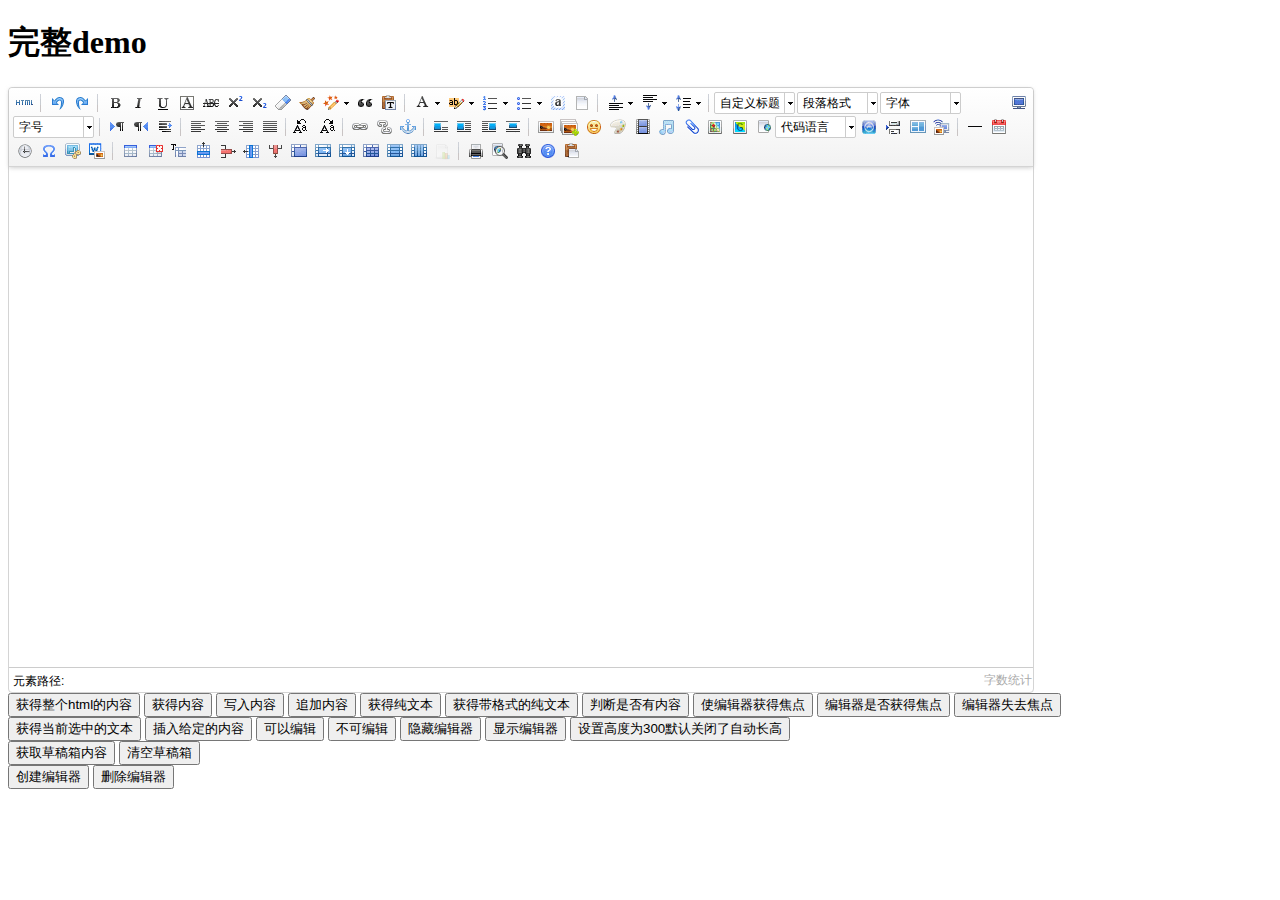
<file: kubuy-manage/src/main/webapp/staticfile/lib/ueditor/1.4.3/index.html>
<!DOCTYPE HTML PUBLIC "-//W3C//DTD HTML 4.01 Transitional//EN"
        "http://www.w3.org/TR/html4/loose.dtd">
<html>
<head>
    <title>完整demo</title>
    <meta http-equiv="Content-Type" content="text/html;charset=utf-8"/>
    <script type="text/javascript" charset="utf-8" src="ueditor.config.js"></script>
    <script type="text/javascript" charset="utf-8" src="ueditor.all.min.js"> </script>
    <!--建议手动加在语言，避免在ie下有时因为加载语言失败导致编辑器加载失败-->
    <!--这里加载的语言文件会覆盖你在配置项目里添加的语言类型，比如你在配置项目里配置的是英文，这里加载的中文，那最后就是中文-->
    <script type="text/javascript" charset="utf-8" src="lang/zh-cn/zh-cn.js"></script>

    <style type="text/css">
        div{
            width:100%;
        }
    </style>
</head>
<body>
<div>
    <h1>完整demo</h1>
    <script id="editor" type="text/plain" style="width:1024px;height:500px;"></script>
</div>
<div id="btns">
    <div>
        <button onclick="getAllHtml()">获得整个html的内容</button>
        <button onclick="getContent()">获得内容</button>
        <button onclick="setContent()">写入内容</button>
        <button onclick="setContent(true)">追加内容</button>
        <button onclick="getContentTxt()">获得纯文本</button>
        <button onclick="getPlainTxt()">获得带格式的纯文本</button>
        <button onclick="hasContent()">判断是否有内容</button>
        <button onclick="setFocus()">使编辑器获得焦点</button>
        <button onmousedown="isFocus(event)">编辑器是否获得焦点</button>
        <button onmousedown="setblur(event)" >编辑器失去焦点</button>

    </div>
    <div>
        <button onclick="getText()">获得当前选中的文本</button>
        <button onclick="insertHtml()">插入给定的内容</button>
        <button id="enable" onclick="setEnabled()">可以编辑</button>
        <button onclick="setDisabled()">不可编辑</button>
        <button onclick=" UE.getEditor('editor').setHide()">隐藏编辑器</button>
        <button onclick=" UE.getEditor('editor').setShow()">显示编辑器</button>
        <button onclick=" UE.getEditor('editor').setHeight(300)">设置高度为300默认关闭了自动长高</button>
    </div>

    <div>
        <button onclick="getLocalData()" >获取草稿箱内容</button>
        <button onclick="clearLocalData()" >清空草稿箱</button>
    </div>

</div>
<div>
    <button onclick="createEditor()">
    创建编辑器</button>
    <button onclick="deleteEditor()">
    删除编辑器</button>
</div>

<script type="text/javascript">

    //实例化编辑器
    //建议使用工厂方法getEditor创建和引用编辑器实例，如果在某个闭包下引用该编辑器，直接调用UE.getEditor('editor')就能拿到相关的实例
    var ue = UE.getEditor('editor');


    function isFocus(e){
        alert(UE.getEditor('editor').isFocus());
        UE.dom.domUtils.preventDefault(e)
    }
    function setblur(e){
        UE.getEditor('editor').blur();
        UE.dom.domUtils.preventDefault(e)
    }
    function insertHtml() {
        var value = prompt('插入html代码', '');
        UE.getEditor('editor').execCommand('insertHtml', value)
    }
    function createEditor() {
        enableBtn();
        UE.getEditor('editor');
    }
    function getAllHtml() {
        alert(UE.getEditor('editor').getAllHtml())
    }
    function getContent() {
        var arr = [];
        arr.push("使用editor.getContent()方法可以获得编辑器的内容");
        arr.push("内容为：");
        arr.push(UE.getEditor('editor').getContent());
        alert(arr.join("\n"));
    }
    function getPlainTxt() {
        var arr = [];
        arr.push("使用editor.getPlainTxt()方法可以获得编辑器的带格式的纯文本内容");
        arr.push("内容为：");
        arr.push(UE.getEditor('editor').getPlainTxt());
        alert(arr.join('\n'))
    }
    function setContent(isAppendTo) {
        var arr = [];
        arr.push("使用editor.setContent('欢迎使用ueditor')方法可以设置编辑器的内容");
        UE.getEditor('editor').setContent('欢迎使用ueditor', isAppendTo);
        alert(arr.join("\n"));
    }
    function setDisabled() {
        UE.getEditor('editor').setDisabled('fullscreen');
        disableBtn("enable");
    }

    function setEnabled() {
        UE.getEditor('editor').setEnabled();
        enableBtn();
    }

    function getText() {
        //当你点击按钮时编辑区域已经失去了焦点，如果直接用getText将不会得到内容，所以要在选回来，然后取得内容
        var range = UE.getEditor('editor').selection.getRange();
        range.select();
        var txt = UE.getEditor('editor').selection.getText();
        alert(txt)
    }

    function getContentTxt() {
        var arr = [];
        arr.push("使用editor.getContentTxt()方法可以获得编辑器的纯文本内容");
        arr.push("编辑器的纯文本内容为：");
        arr.push(UE.getEditor('editor').getContentTxt());
        alert(arr.join("\n"));
    }
    function hasContent() {
        var arr = [];
        arr.push("使用editor.hasContents()方法判断编辑器里是否有内容");
        arr.push("判断结果为：");
        arr.push(UE.getEditor('editor').hasContents());
        alert(arr.join("\n"));
    }
    function setFocus() {
        UE.getEditor('editor').focus();
    }
    function deleteEditor() {
        disableBtn();
        UE.getEditor('editor').destroy();
    }
    function disableBtn(str) {
        var div = document.getElementById('btns');
        var btns = UE.dom.domUtils.getElementsByTagName(div, "button");
        for (var i = 0, btn; btn = btns[i++];) {
            if (btn.id == str) {
                UE.dom.domUtils.removeAttributes(btn, ["disabled"]);
            } else {
                btn.setAttribute("disabled", "true");
            }
        }
    }
    function enableBtn() {
        var div = document.getElementById('btns');
        var btns = UE.dom.domUtils.getElementsByTagName(div, "button");
        for (var i = 0, btn; btn = btns[i++];) {
            UE.dom.domUtils.removeAttributes(btn, ["disabled"]);
        }
    }

    function getLocalData () {
        alert(UE.getEditor('editor').execCommand( "getlocaldata" ));
    }

    function clearLocalData () {
        UE.getEditor('editor').execCommand( "clearlocaldata" );
        alert("已清空草稿箱")
    }
</script>
</body>
</html>
</file>
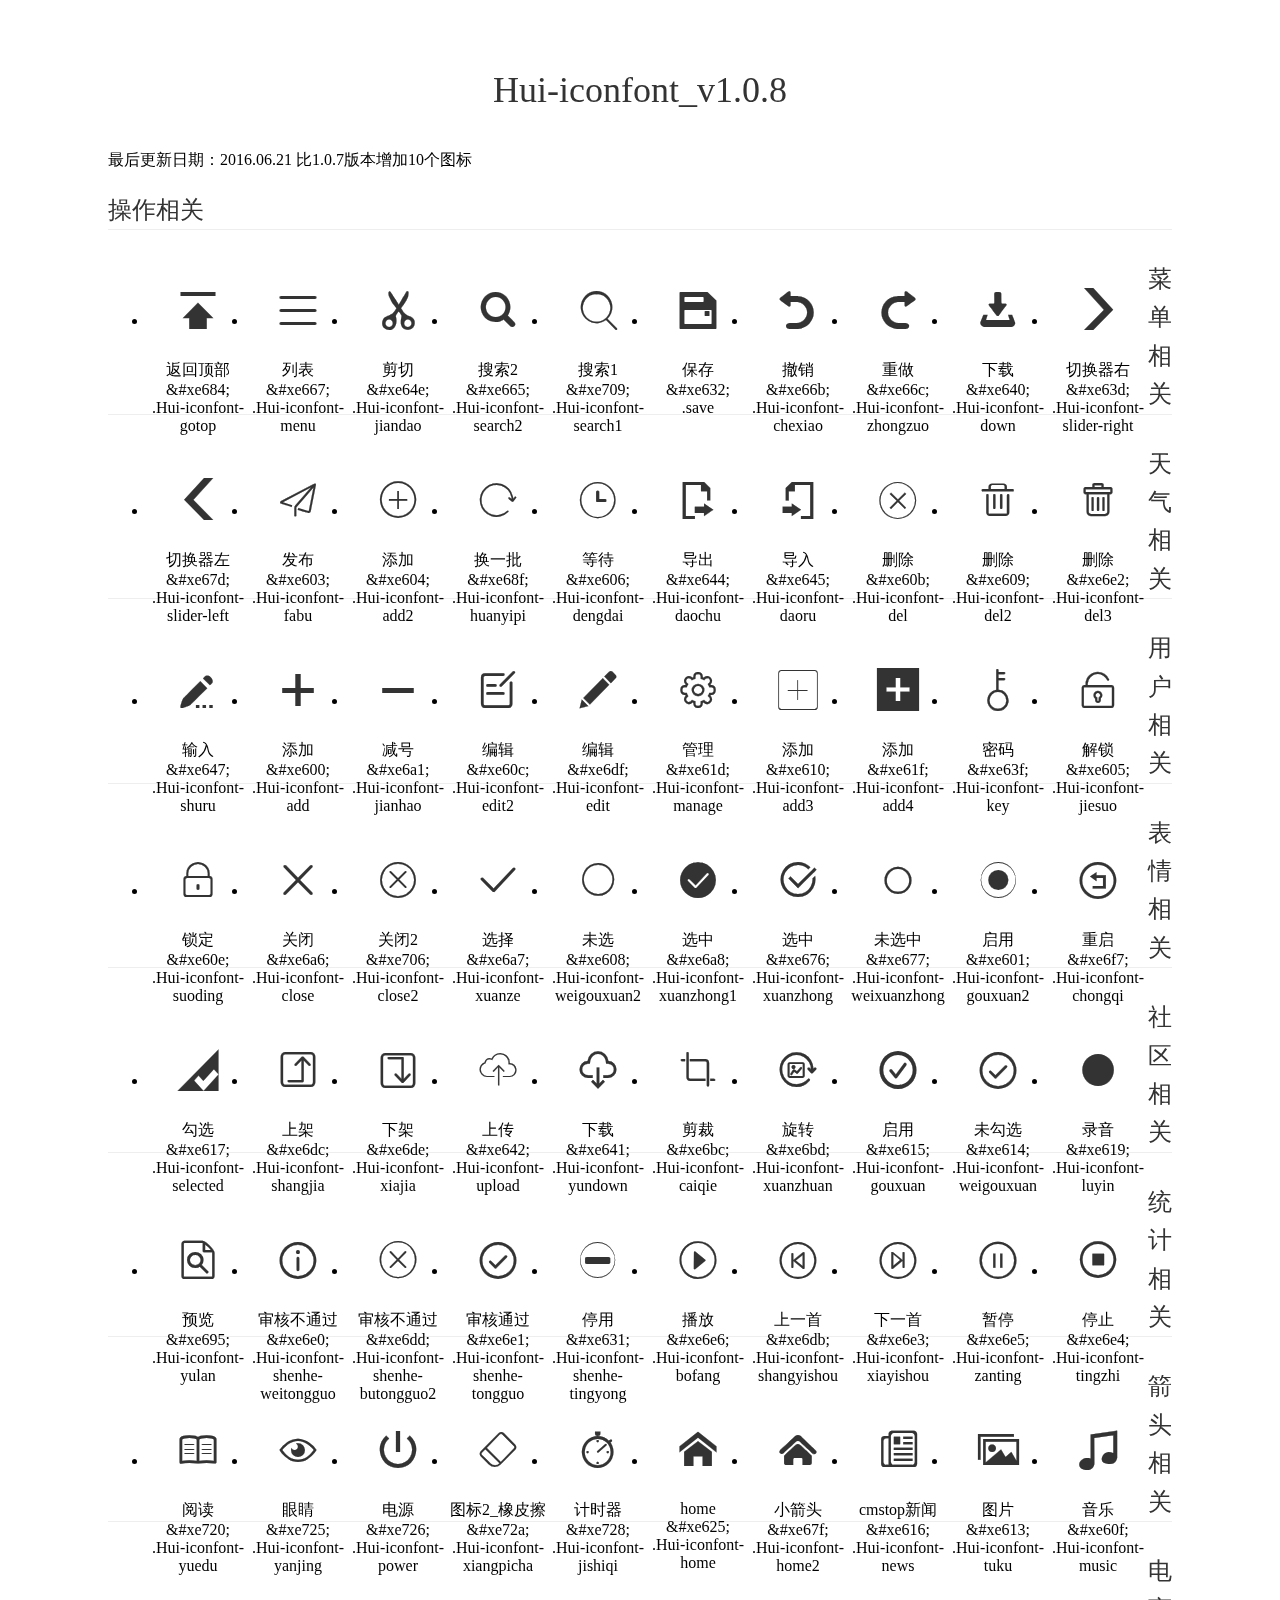
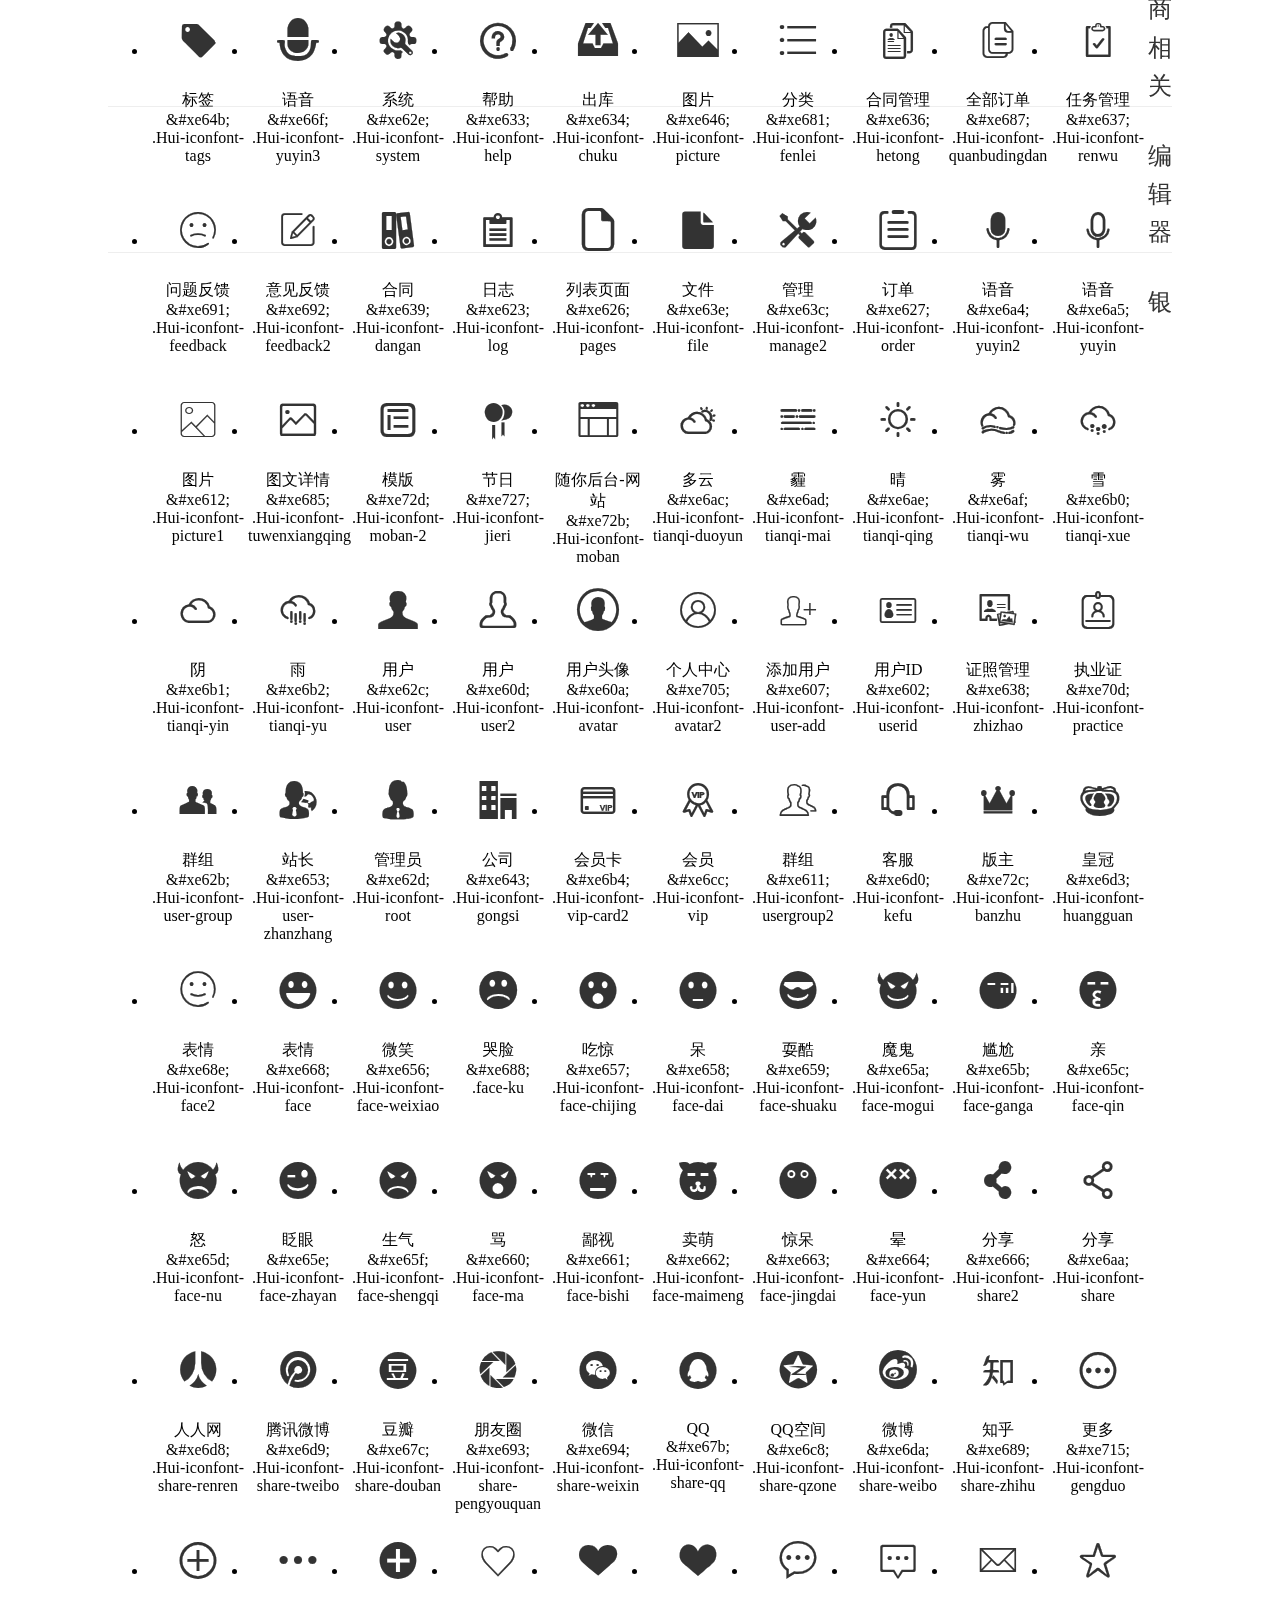
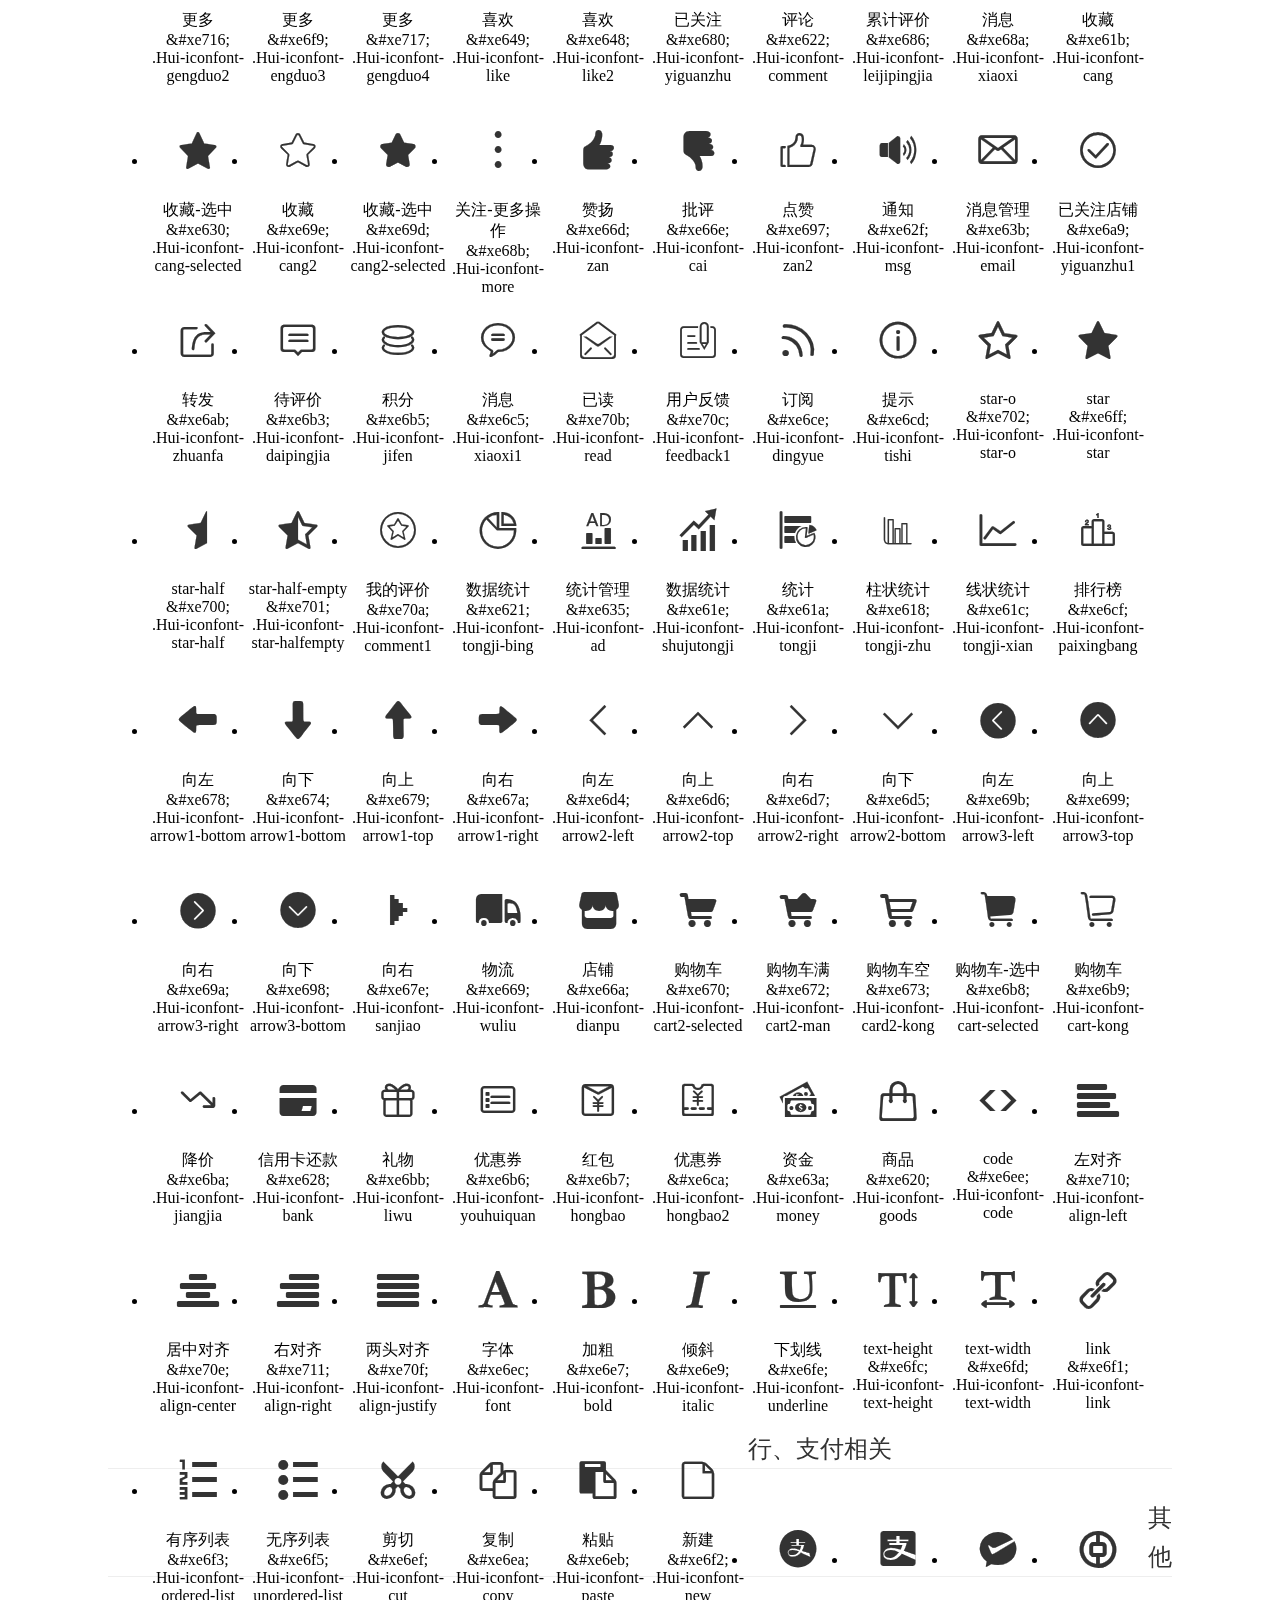
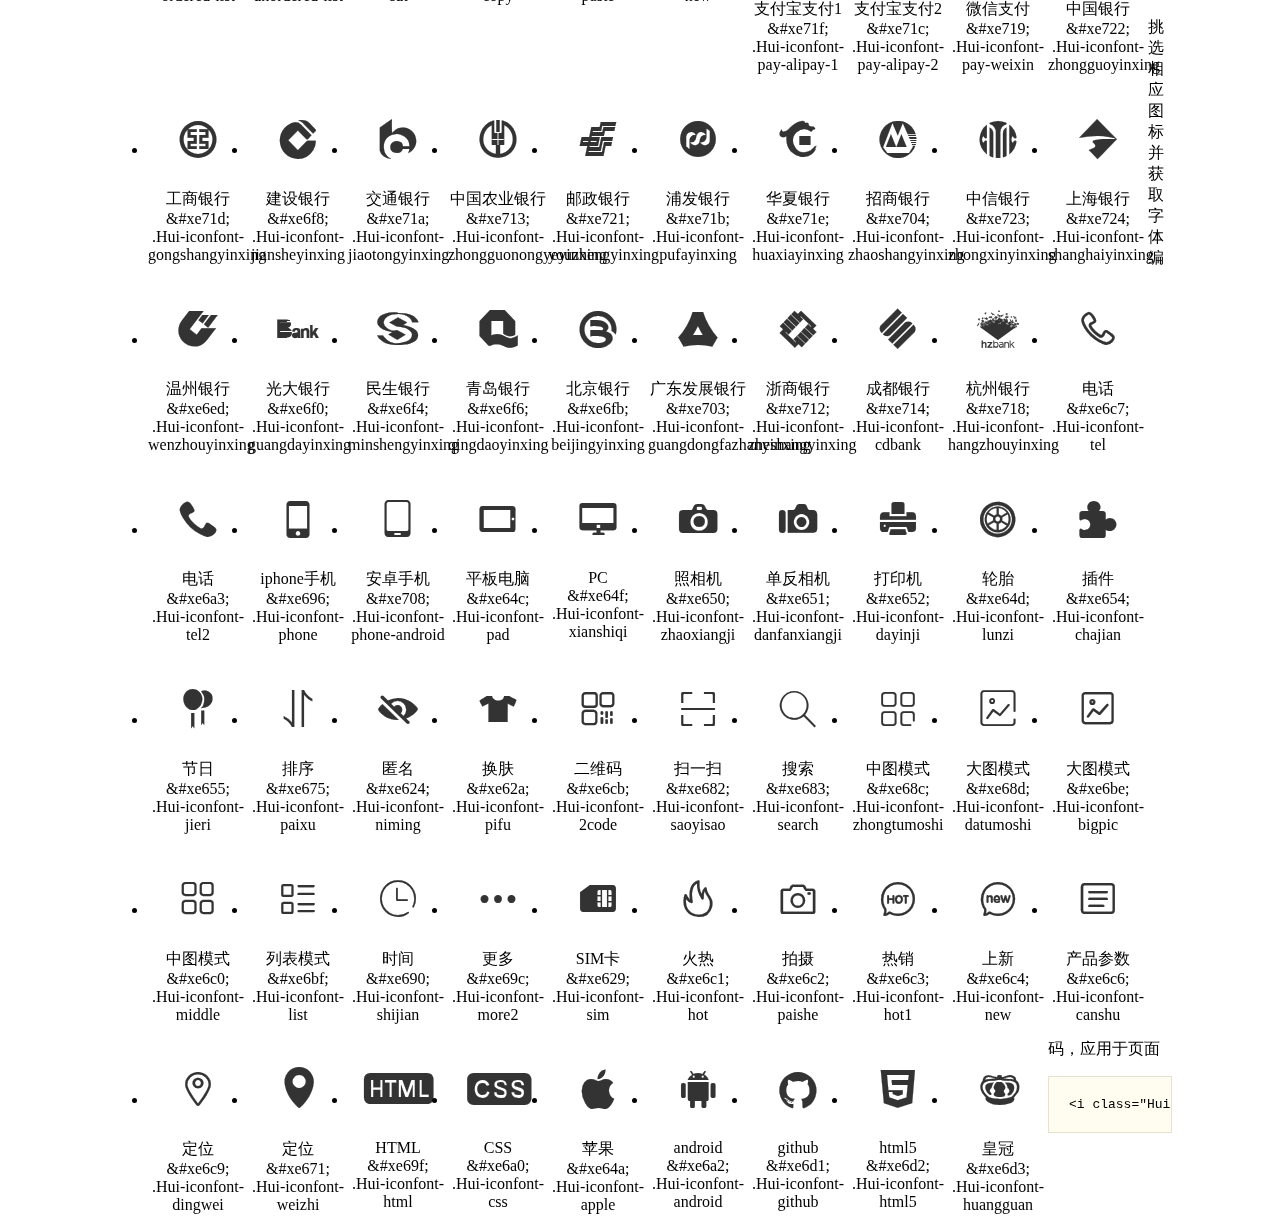
<file: kubuy-manage/src/main/webapp/staticfile/lib/Hui-iconfont/1.0.8/demo.html>
<!DOCTYPE html>
<html>
<head>
<meta charset="utf-8"/>
<title>Hui-iconfont_v1.0.8</title>
<link href="http://static.h-ui.net/h-ui/css/H-ui.min.css" rel="stylesheet" type="text/css" />
<link rel="stylesheet" href="iconfont.css">
<style type="text/css">
.main {padding: 30px 100px;}
.main h1{font-size:36px; line-height:1.6; color:#333; text-align:center;margin-bottom:30px; font-weight:normal}
.main h2{ font-size:24px;line-height:1.6;color:#333;margin-bottom:30px; border-bottom: 1px solid #eee; font-weight:normal}

.helps { margin-top: 40px}
.helps pre{padding: 20px;margin: 10px 0;border: solid 1px #e7e1cd;background-color: #fffdef;overflow: auto}
.icon_lists li{float: left;width: 100px;height: 190px;text-align: center}
.icon_lists .Hui-iconfont{font-size: 42px;line-height: 100px;margin: 10px 0;color: #333;-webkit-transition: font-size 0.25s ease-out 0s;-moz-transition: font-size 0.25s ease-out 0s;transition: font-size 0.25s ease-out 0s}
.icon_lists .Hui-iconfont:hover { font-size: 100px}
</style>
</head>
<body>
<div class="main">
	<h1>Hui-iconfont_v1.0.8</h1>
	<p class="text-c c-999">最后更新日期：2016.06.21  比1.0.7版本增加10个图标</p>
	
	<h2>操作相关</h2>
	<ul class="icon_lists cl">
		<li> <i class="icon Hui-iconfont">&#xe684;</i>
			<div class="name">返回顶部</div>
			<div class="code">&amp;#xe684;</div>
			<div class="fontclass">.Hui-iconfont-gotop</div>
		</li>
		<li><i class="icon Hui-iconfont">&#xe667;</i>
            <div class="name">列表</div>
            <div class="code">&amp;#xe667;</div>
            <div class="fontclass">.Hui-iconfont-menu</div>
        </li>
		<li> <i class="icon Hui-iconfont">&#xe64e;</i>
			<div class="name">剪切</div>
			<div class="code">&amp;#xe64e;</div>
			<div class="fontclass">.Hui-iconfont-jiandao</div>
		</li>
		<li> <i class="icon Hui-iconfont">&#xe665;</i>
			<div class="name">搜索2</div>
			<div class="code">&amp;#xe665;</div>
			<div class="fontclass">.Hui-iconfont-search2</div>
		</li>
		<li>
        	<i class="icon Hui-iconfont">&#xe709;</i>
            <div class="name">搜索1</div>
            <div class="code">&amp;#xe709;</div>
            <div class="fontclass">.Hui-iconfont-search1</div>
        </li>
		<li> <i class="icon Hui-iconfont">&#xe632;</i>
			<div class="name">保存</div>
			<div class="code">&amp;#xe632;</div>
			<div class="fontclass">.save</div>
		</li>
		<li> <i class="icon Hui-iconfont">&#xe66b;</i>
			<div class="name">撤销</div>
			<div class="code">&amp;#xe66b;</div>
			<div class="fontclass">.Hui-iconfont-chexiao</div>
		</li>
		<li> <i class="icon Hui-iconfont">&#xe66c;</i>
			<div class="name">重做</div>
			<div class="code">&amp;#xe66c;</div>
			<div class="fontclass">.Hui-iconfont-zhongzuo</div>
		</li>
		<li> <i class="icon Hui-iconfont">&#xe640;</i>
			<div class="name">下载</div>
			<div class="code">&amp;#xe640;</div>
			<div class="fontclass">.Hui-iconfont-down</div>
		</li>
		<li> <i class="icon Hui-iconfont">&#xe63d;</i>
			<div class="name">切换器右</div>
			<div class="code">&amp;#xe63d;</div>
			<div class="fontclass">.Hui-iconfont-slider-right</div>
		</li>
		<li> <i class="icon Hui-iconfont">&#xe67d;</i>
			<div class="name">切换器左</div>
			<div class="code">&amp;#xe67d;</div>
			<div class="fontclass">.Hui-iconfont-slider-left</div>
		</li>
		<li> <i class="icon Hui-iconfont">&#xe603;</i>
			<div class="name">发布</div>
			<div class="code">&amp;#xe603;</div>
			<div class="fontclass">.Hui-iconfont-fabu</div>
		</li>
		<li> <i class="icon Hui-iconfont">&#xe604;</i>
			<div class="name">添加</div>
			<div class="code">&amp;#xe604;</div>
			<div class="fontclass">.Hui-iconfont-add2</div>
		</li>
		<li> <i class="icon Hui-iconfont">&#xe68f;</i>
			<div class="name">换一批</div>
			<div class="code">&amp;#xe68f;</div>
			<div class="fontclass">.Hui-iconfont-huanyipi</div>
		</li>
		<li> <i class="icon Hui-iconfont">&#xe606;</i>
			<div class="name">等待</div>
			<div class="code">&amp;#xe606;</div>
			<div class="fontclass">.Hui-iconfont-dengdai</div>
		</li>
		<li> <i class="icon Hui-iconfont">&#xe644;</i>
			<div class="name">导出</div>
			<div class="code">&amp;#xe644;</div>
			<div class="fontclass">.Hui-iconfont-daochu</div>
		</li>
		<li> <i class="icon Hui-iconfont">&#xe645;</i>
			<div class="name">导入</div>
			<div class="code">&amp;#xe645;</div>
			<div class="fontclass">.Hui-iconfont-daoru</div>
		</li>
		<li> <i class="icon Hui-iconfont">&#xe60b;</i>
			<div class="name">删除</div>
			<div class="code">&amp;#xe60b;</div>
			<div class="fontclass">.Hui-iconfont-del</div>
		</li>
		<li> <i class="icon Hui-iconfont">&#xe609;</i>
			<div class="name">删除</div>
			<div class="code">&amp;#xe609;</div>
			<div class="fontclass">.Hui-iconfont-del2</div>
		</li>
		<li> <i class="icon Hui-iconfont">&#xe6e2;</i>
			<div class="name">删除</div>
			<div class="code">&amp;#xe6e2;</div>
			<div class="fontclass">.Hui-iconfont-del3</div>
		</li>
		<li> <i class="icon Hui-iconfont">&#xe647;</i>
			<div class="name">输入</div>
			<div class="code">&amp;#xe647;</div>
			<div class="fontclass">.Hui-iconfont-shuru</div>
		</li>
		<li> <i class="icon Hui-iconfont">&#xe600;</i>
			<div class="name">添加</div>
			<div class="code">&amp;#xe600;</div>
			<div class="fontclass">.Hui-iconfont-add</div>
		</li>
		<li> <i class="icon Hui-iconfont">&#xe6a1;</i>
			<div class="name">减号</div>
			<div class="code">&amp;#xe6a1;</div>
			<div class="fontclass">.Hui-iconfont-jianhao</div>
		</li>
		<li> <i class="icon Hui-iconfont">&#xe60c;</i>
			<div class="name">编辑</div>
			<div class="code">&amp;#xe60c;</div>
			<div class="fontclass">.Hui-iconfont-edit2</div>
		</li>
		<li> <i class="icon Hui-iconfont">&#xe6df;</i>
			<div class="name">编辑</div>
			<div class="code">&amp;#xe6df;</div>
			<div class="fontclass">.Hui-iconfont-edit</div>
		</li>
		<li> <i class="icon Hui-iconfont">&#xe61d;</i>
			<div class="name">管理</div>
			<div class="code">&amp;#xe61d;</div>
			<div class="fontclass">.Hui-iconfont-manage</div>
		</li>
		<li> <i class="icon Hui-iconfont">&#xe610;</i>
			<div class="name">添加</div>
			<div class="code">&amp;#xe610;</div>
			<div class="fontclass">.Hui-iconfont-add3</div>
		</li>
		<li> <i class="icon Hui-iconfont">&#xe61f;</i>
			<div class="name">添加</div>
			<div class="code">&amp;#xe61f;</div>
			<div class="fontclass">.Hui-iconfont-add4</div>
		</li>
		<li> <i class="icon Hui-iconfont">&#xe63f;</i>
			<div class="name">密码</div>
			<div class="code">&amp;#xe63f;</div>
			<div class="fontclass">.Hui-iconfont-key</div>
		</li>
		<li> <i class="icon Hui-iconfont">&#xe605;</i>
			<div class="name">解锁</div>
			<div class="code">&amp;#xe605;</div>
			<div class="fontclass">.Hui-iconfont-jiesuo</div>
		</li>
		<li> <i class="icon Hui-iconfont">&#xe60e;</i>
			<div class="name">锁定</div>
			<div class="code">&amp;#xe60e;</div>
			<div class="fontclass">.Hui-iconfont-suoding</div>
		</li>
		<li> <i class="icon Hui-iconfont">&#xe6a6;</i>
			<div class="name">关闭</div>
			<div class="code">&amp;#xe6a6;</div>
			<div class="fontclass">.Hui-iconfont-close</div>
		</li>
		<li>
        	<i class="icon Hui-iconfont">&#xe706;</i>
            <div class="name">关闭2</div>
            <div class="code">&amp;#xe706;</div>
            <div class="fontclass">.Hui-iconfont-close2</div>
        </li>
		<li> <i class="icon Hui-iconfont">&#xe6a7;</i>
			<div class="name">选择</div>
			<div class="code">&amp;#xe6a7;</div>
			<div class="fontclass">.Hui-iconfont-xuanze</div>
		</li>
		<li> <i class="icon Hui-iconfont">&#xe608;</i>
			<div class="name">未选</div>
			<div class="code">&amp;#xe608;</div>
			<div class="fontclass">.Hui-iconfont-weigouxuan2</div>
		</li>
		<li> <i class="icon Hui-iconfont">&#xe6a8;</i>
			<div class="name">选中</div>
			<div class="code">&amp;#xe6a8;</div>
			<div class="fontclass">.Hui-iconfont-xuanzhong1</div>
		</li>
		<li> <i class="icon Hui-iconfont">&#xe676;</i>
			<div class="name">选中</div>
			<div class="code">&amp;#xe676;</div>
			<div class="fontclass">.Hui-iconfont-xuanzhong</div>
		</li>
		<li> <i class="icon Hui-iconfont">&#xe677;</i>
			<div class="name">未选中</div>
			<div class="code">&amp;#xe677;</div>
			<div class="fontclass">.Hui-iconfont-weixuanzhong</div>
		</li>
		<li> <i class="icon Hui-iconfont">&#xe601;</i>
			<div class="name">启用</div>
			<div class="code">&amp;#xe601;</div>
			<div class="fontclass">.Hui-iconfont-gouxuan2</div>
		</li>
		<li> <i class="icon Hui-iconfont">&#xe6f7;</i>
			<div class="name">重启</div>
			<div class="code">&amp;#xe6f7;</div>
			<div class="fontclass">.Hui-iconfont-chongqi</div>
		</li>
		<li> <i class="icon Hui-iconfont">&#xe617;</i>
			<div class="name">勾选</div>
			<div class="code">&amp;#xe617;</div>
			<div class="fontclass">.Hui-iconfont-selected</div>
		</li>
		<li> <i class="icon Hui-iconfont">&#xe6dc;</i>
			<div class="name">上架</div>
			<div class="code">&amp;#xe6dc;</div>
			<div class="fontclass">.Hui-iconfont-shangjia</div>
		</li>
		<li> <i class="icon Hui-iconfont">&#xe6de;</i>
			<div class="name">下架</div>
			<div class="code">&amp;#xe6de;</div>
			<div class="fontclass">.Hui-iconfont-xiajia</div>
		</li>
		<li> <i class="icon Hui-iconfont">&#xe642;</i>
			<div class="name">上传</div>
			<div class="code">&amp;#xe642;</div>
			<div class="fontclass">.Hui-iconfont-upload</div>
		</li>
		<li> <i class="icon Hui-iconfont">&#xe641;</i>
			<div class="name">下载</div>
			<div class="code">&amp;#xe641;</div>
			<div class="fontclass">.Hui-iconfont-yundown</div>
		</li>
		<li> <i class="icon Hui-iconfont">&#xe6bc;</i>
			<div class="name">剪裁</div>
			<div class="code">&amp;#xe6bc;</div>
			<div class="fontclass">.Hui-iconfont-caiqie</div>
		</li>
		<li> <i class="icon Hui-iconfont">&#xe6bd;</i>
			<div class="name">旋转</div>
			<div class="code">&amp;#xe6bd;</div>
			<div class="fontclass">.Hui-iconfont-xuanzhuan</div>
		</li>
		<li> <i class="icon Hui-iconfont">&#xe615;</i>
			<div class="name">启用</div>
			<div class="code">&amp;#xe615;</div>
			<div class="fontclass">.Hui-iconfont-gouxuan</div>
		</li>
		<li> <i class="icon Hui-iconfont">&#xe6e1;</i>
			<div class="name">未勾选</div>
			<div class="code">&amp;#xe614;</div>
			<div class="fontclass">.Hui-iconfont-weigouxuan</div>
		</li>
		<li> <i class="icon Hui-iconfont">&#xe619;</i>
			<div class="name">录音</div>
			<div class="code">&amp;#xe619;</div>
			<div class="fontclass">.Hui-iconfont-luyin</div>
		</li>
		
		<li> <i class="icon Hui-iconfont">&#xe695;</i>
			<div class="name">预览</div>
			<div class="code">&amp;#xe695;</div>
			<div class="fontclass">.Hui-iconfont-yulan</div>
		</li>
		<li> <i class="icon Hui-iconfont">&#xe6e0;</i>
			<div class="name">审核不通过</div>
			<div class="code">&amp;#xe6e0;</div>
			<div class="fontclass">.Hui-iconfont-shenhe-weitongguo</div>
		</li>
		<li> <i class="icon Hui-iconfont">&#xe6dd;</i>
			<div class="name">审核不通过</div>
			<div class="code">&amp;#xe6dd;</div>
			<div class="fontclass">.Hui-iconfont-shenhe-butongguo2</div>
		</li>
		<li> <i class="icon Hui-iconfont">&#xe6e1;</i>
			<div class="name">审核通过</div>
			<div class="code">&amp;#xe6e1;</div>
			<div class="fontclass">.Hui-iconfont-shenhe-tongguo</div>
		</li>
		<li>
			<i class="icon Hui-iconfont">&#xe631;</i>
			<div class="name">停用</div>
			<div class="code">&amp;#xe631;</div>
			<div class="fontclass">.Hui-iconfont-shenhe-tingyong</div>
		</li>
		<li>
            <i class="icon Hui-iconfont">&#xe6e6;</i>
            <div class="name">播放</div>
            <div class="code">&amp;#xe6e6;</div>
            <div class="fontclass">.Hui-iconfont-bofang</div>
        </li>
        <li>
        	<i class="icon Hui-iconfont">&#xe6db;</i>
            <div class="name">上一首</div>
            <div class="code">&amp;#xe6db;</div>
            <div class="fontclass">.Hui-iconfont-shangyishou</div>
        </li>
        <li>
        	<i class="icon Hui-iconfont">&#xe6e3;</i>
            <div class="name">下一首</div>
            <div class="code">&amp;#xe6e3;</div>
            <div class="fontclass">.Hui-iconfont-xiayishou</div>
        </li>
        <li>
        	<i class="icon Hui-iconfont">&#xe6e5;</i>
            <div class="name">暂停</div>
            <div class="code">&amp;#xe6e5;</div>
            <div class="fontclass">.Hui-iconfont-zanting</div>
        </li>
        <li>
        	<i class="icon Hui-iconfont">&#xe6e4;</i>
            <div class="name">停止</div>
            <div class="code">&amp;#xe6e4;</div>
            <div class="fontclass">.Hui-iconfont-tingzhi</div>
        </li>
		<li>
			<i class="icon Hui-iconfont">&#xe720;</i>
			<div class="name">阅读</div>
			<div class="code">&amp;#xe720;</div>
			<div class="fontclass">.Hui-iconfont-yuedu</div>
		</li>
		<li>
			<i class="icon Hui-iconfont">&#xe725;</i>
			<div class="name">眼睛</div>
			<div class="code">&amp;#xe725;</div>
			<div class="fontclass">.Hui-iconfont-yanjing</div>
		</li>
		<li>
			<i class="icon Hui-iconfont">&#xe726;</i>
			<div class="name">电源</div>
			<div class="code">&amp;#xe726;</div>
			<div class="fontclass">.Hui-iconfont-power</div>
		</li>
		<li>
			<i class="icon Hui-iconfont">&#xe72a;</i>
			<div class="name">图标2_橡皮擦</div>
			<div class="code">&amp;#xe72a;</div>
			<div class="fontclass">.Hui-iconfont-xiangpicha</div>
		</li>
		<li>
			<i class="icon Hui-iconfont">&#xe728;</i>
			<div class="name">计时器</div>
			<div class="code">&amp;#xe728;</div>
			<div class="fontclass">.Hui-iconfont-jishiqi</div>
		</li>
		
	</ul>
	<h2>菜单相关</h2>
	<ul class="icon_lists cl">
		<li> <i class="icon Hui-iconfont">&#xe625;</i>
			<div class="name">home</div>
			<div class="code">&amp;#xe625;</div>
			<div class="fontclass">.Hui-iconfont-home</div>
		</li>
		<li> <i class="icon Hui-iconfont">&#xe67f;</i>
			<div class="name">小箭头</div>
			<div class="code">&amp;#xe67f;</div>
			<div class="fontclass">.Hui-iconfont-home2</div>
		</li>
		<li> <i class="icon Hui-iconfont">&#xe616;</i>
			<div class="name">cmstop新闻</div>
			<div class="code">&amp;#xe616;</div>
			<div class="fontclass">.Hui-iconfont-news</div>
		</li>
		<li> <i class="icon Hui-iconfont">&#xe613;</i>
			<div class="name">图片</div>
			<div class="code">&amp;#xe613;</div>
			<div class="fontclass">.Hui-iconfont-tuku</div>
		</li>
		<li> <i class="icon Hui-iconfont">&#xe60f;</i>
			<div class="name">音乐</div>
			<div class="code">&amp;#xe60f;</div>
			<div class="fontclass">.Hui-iconfont-music</div>
		</li>
		<li> <i class="icon Hui-iconfont">&#xe64b;</i>
			<div class="name">标签</div>
			<div class="code">&amp;#xe64b;</div>
			<div class="fontclass">.Hui-iconfont-tags</div>
		</li>
		<li> <i class="icon Hui-iconfont">&#xe66f;</i>
			<div class="name">语音</div>
			<div class="code">&amp;#xe66f;</div>
			<div class="fontclass">.Hui-iconfont-yuyin3</div>
		</li>
		<li> <i class="icon Hui-iconfont">&#xe62e;</i>
			<div class="name">系统</div>
			<div class="code">&amp;#xe62e;</div>
			<div class="fontclass">.Hui-iconfont-system</div>
		</li>
		<li> <i class="icon Hui-iconfont">&#xe633;</i>
			<div class="name">帮助</div>
			<div class="code">&amp;#xe633;</div>
			<div class="fontclass">.Hui-iconfont-help</div>
		</li>
		<li> <i class="icon Hui-iconfont">&#xe634;</i>
			<div class="name">出库</div>
			<div class="code">&amp;#xe634;</div>
			<div class="fontclass">.Hui-iconfont-chuku</div>
		</li>
		<li> <i class="icon Hui-iconfont">&#xe646;</i>
			<div class="name">图片</div>
			<div class="code">&amp;#xe646;</div>
			<div class="fontclass">.Hui-iconfont-picture</div>
		</li>
		<li> <i class="icon Hui-iconfont">&#xe681;</i>
			<div class="name">分类</div>
			<div class="code">&amp;#xe681;</div>
			<div class="fontclass">.Hui-iconfont-fenlei</div>
		</li>
		<li> <i class="icon Hui-iconfont">&#xe636;</i>
			<div class="name">合同管理</div>
			<div class="code">&amp;#xe636;</div>
			<div class="fontclass">.Hui-iconfont-hetong</div>
		</li>
		<li> <i class="icon Hui-iconfont">&#xe687;</i>
			<div class="name">全部订单</div>
			<div class="code">&amp;#xe687;</div>
			<div class="fontclass">.Hui-iconfont-quanbudingdan</div>
		</li>
		<li> <i class="icon Hui-iconfont">&#xe637;</i>
			<div class="name">任务管理</div>
			<div class="code">&amp;#xe637;</div>
			<div class="fontclass">.Hui-iconfont-renwu</div>
		</li>
		<li> <i class="icon Hui-iconfont">&#xe691;</i>
			<div class="name">问题反馈</div>
			<div class="code">&amp;#xe691;</div>
			<div class="fontclass">.Hui-iconfont-feedback</div>
		</li>
		<li> <i class="icon Hui-iconfont">&#xe692;</i>
			<div class="name">意见反馈</div>
			<div class="code">&amp;#xe692;</div>
			<div class="fontclass">.Hui-iconfont-feedback2</div>
		</li>
		<li> <i class="icon Hui-iconfont">&#xe639;</i>
			<div class="name">合同</div>
			<div class="code">&amp;#xe639;</div>
			<div class="fontclass">.Hui-iconfont-dangan</div>
		</li>
		<li> <i class="icon Hui-iconfont">&#xe623;</i>
			<div class="name">日志</div>
			<div class="code">&amp;#xe623;</div>
			<div class="fontclass">.Hui-iconfont-log</div>
		</li>
		<li> <i class="icon Hui-iconfont">&#xe626;</i>
			<div class="name">列表页面</div>
			<div class="code">&amp;#xe626;</div>
			<div class="fontclass">.Hui-iconfont-pages</div>
		</li>
		<li> <i class="icon Hui-iconfont">&#xe63e;</i>
			<div class="name">文件</div>
			<div class="code">&amp;#xe63e;</div>
			<div class="fontclass">.Hui-iconfont-file</div>
		</li>
		<li> <i class="icon Hui-iconfont">&#xe63c;</i>
			<div class="name">管理</div>
			<div class="code">&amp;#xe63c;</div>
			<div class="fontclass">.Hui-iconfont-manage2</div>
		</li>
		<li> <i class="icon Hui-iconfont">&#xe627;</i>
			<div class="name">订单</div>
			<div class="code">&amp;#xe627;</div>
			<div class="fontclass">.Hui-iconfont-order</div>
		</li>
		<li> <i class="icon Hui-iconfont">&#xe6a4;</i>
			<div class="name">语音</div>
			<div class="code">&amp;#xe6a4;</div>
			<div class="fontclass">.Hui-iconfont-yuyin2</div>
		</li>
		<li> <i class="icon Hui-iconfont">&#xe6a5;</i>
			<div class="name">语音</div>
			<div class="code">&amp;#xe6a5;</div>
			<div class="fontclass">.Hui-iconfont-yuyin</div>
		</li>
		<li> <i class="icon Hui-iconfont">&#xe612;</i>
			<div class="name">图片</div>
			<div class="code">&amp;#xe612;</div>
			<div class="fontclass">.Hui-iconfont-picture1</div>
		</li>
		<li> <i class="icon Hui-iconfont">&#xe685;</i>
			<div class="name">图文详情</div>
			<div class="code">&amp;#xe685;</div>
			<div class="fontclass">.Hui-iconfont-tuwenxiangqing</div>
		</li>
		<li>
			<i class="icon Hui-iconfont">&#xe72d;</i>
			<div class="name">模版</div>
			<div class="code">&amp;#xe72d;</div>
			<div class="fontclass">.Hui-iconfont-moban-2</div>
		</li>
		<li>
			<i class="icon Hui-iconfont">&#xe727;</i>
			<div class="name">节日</div>
			<div class="code">&amp;#xe727;</div>
			<div class="fontclass">.Hui-iconfont-jieri</div>
		</li>
		<li>
			<i class="icon Hui-iconfont">&#xe72b;</i>
			<div class="name">随你后台-网站</div>
			<div class="code">&amp;#xe72b;</div>
			<div class="fontclass">.Hui-iconfont-moban</div>
		</li>
	</ul>
	<h2>天气相关</h2>
	<ul class="icon_lists cl">
		<li> <i class="icon Hui-iconfont">&#xe6ac;</i>
			<div class="name">多云</div>
			<div class="code">&amp;#xe6ac;</div>
			<div class="fontclass">.Hui-iconfont-tianqi-duoyun</div>
		</li>
		<li> <i class="icon Hui-iconfont">&#xe6ad;</i>
			<div class="name">霾</div>
			<div class="code">&amp;#xe6ad;</div>
			<div class="fontclass">.Hui-iconfont-tianqi-mai</div>
		</li>
		<li> <i class="icon Hui-iconfont">&#xe6ae;</i>
			<div class="name">晴</div>
			<div class="code">&amp;#xe6ae;</div>
			<div class="fontclass">.Hui-iconfont-tianqi-qing</div>
		</li>
		<li> <i class="icon Hui-iconfont">&#xe6af;</i>
			<div class="name">雾</div>
			<div class="code">&amp;#xe6af;</div>
			<div class="fontclass">.Hui-iconfont-tianqi-wu</div>
		</li>
		<li> <i class="icon Hui-iconfont">&#xe6b0;</i>
			<div class="name">雪</div>
			<div class="code">&amp;#xe6b0;</div>
			<div class="fontclass">.Hui-iconfont-tianqi-xue</div>
		</li>
		<li> <i class="icon Hui-iconfont">&#xe6b1;</i>
			<div class="name">阴</div>
			<div class="code">&amp;#xe6b1;</div>
			<div class="fontclass">.Hui-iconfont-tianqi-yin</div>
		</li>
		<li> <i class="icon Hui-iconfont">&#xe6b2;</i>
			<div class="name">雨</div>
			<div class="code">&amp;#xe6b2;</div>
			<div class="fontclass">.Hui-iconfont-tianqi-yu</div>
		</li>
	</ul>
	<h2>用户相关</h2>
	<ul class="icon_lists cl">
		<li> <i class="icon Hui-iconfont">&#xe62c;</i>
			<div class="name">用户</div>
			<div class="code">&amp;#xe62c;</div>
			<div class="fontclass">.Hui-iconfont-user</div>
		</li>
		<li> <i class="icon Hui-iconfont">&#xe60d;</i>
			<div class="name">用户</div>
			<div class="code">&amp;#xe60d;</div>
			<div class="fontclass">.Hui-iconfont-user2</div>
		</li>
		<li> <i class="icon Hui-iconfont">&#xe60a;</i>
			<div class="name">用户头像</div>
			<div class="code">&amp;#xe60a;</div>
			<div class="fontclass">.Hui-iconfont-avatar</div>
		</li>
		<li>
        	<i class="icon Hui-iconfont">&#xe705;</i>
            <div class="name">个人中心</div>
            <div class="code">&amp;#xe705;</div>
            <div class="fontclass">.Hui-iconfont-avatar2</div>
        </li>
		<li> <i class="icon Hui-iconfont">&#xe607;</i>
			<div class="name">添加用户</div>
			<div class="code">&amp;#xe607;</div>
			<div class="fontclass">.Hui-iconfont-user-add</div>
		</li>
		<li> <i class="icon Hui-iconfont">&#xe602;</i>
			<div class="name">用户ID</div>
			<div class="code">&amp;#xe602;</div>
			<div class="fontclass">.Hui-iconfont-userid</div>
		</li>
		<li> <i class="icon Hui-iconfont">&#xe638;</i>
			<div class="name">证照管理</div>
			<div class="code">&amp;#xe638;</div>
			<div class="fontclass">.Hui-iconfont-zhizhao</div>
		</li>
		<li>
        	<i class="icon Hui-iconfont">&#xe70d;</i>
            <div class="name">执业证</div>
            <div class="code">&amp;#xe70d;</div>
            <div class="fontclass">.Hui-iconfont-practice</div>
        </li>
		<li> <i class="icon Hui-iconfont">&#xe62b;</i>
			<div class="name">群组</div>
			<div class="code">&amp;#xe62b;</div>
			<div class="fontclass">.Hui-iconfont-user-group</div>
		</li>
		<li> <i class="icon Hui-iconfont">&#xe653;</i>
			<div class="name">站长</div>
			<div class="code">&amp;#xe653;</div>
			<div class="fontclass">.Hui-iconfont-user-zhanzhang</div>
		</li>
		<li> <i class="icon Hui-iconfont">&#xe62d;</i>
			<div class="name">管理员</div>
			<div class="code">&amp;#xe62d;</div>
			<div class="fontclass">.Hui-iconfont-root</div>
		</li>
		<li> <i class="icon Hui-iconfont">&#xe643;</i>
			<div class="name">公司</div>
			<div class="code">&amp;#xe643;</div>
			<div class="fontclass">.Hui-iconfont-gongsi</div>
		</li>
		<li> <i class="icon Hui-iconfont">&#xe6b4;</i>
			<div class="name">会员卡</div>
			<div class="code">&amp;#xe6b4;</div>
			<div class="fontclass">.Hui-iconfont-vip-card2</div>
		</li>
		<li> <i class="icon Hui-iconfont">&#xe6cc;</i>
			<div class="name">会员</div>
			<div class="code">&amp;#xe6cc;</div>
			<div class="fontclass">.Hui-iconfont-vip</div>
		</li>
		<li> <i class="icon Hui-iconfont">&#xe611;</i>
			<div class="name">群组</div>
			<div class="code">&amp;#xe611;</div>
			<div class="fontclass">.Hui-iconfont-usergroup2</div>
		</li>
		<li> <i class="icon Hui-iconfont">&#xe6d0;</i>
			<div class="name">客服</div>
			<div class="code">&amp;#xe6d0;</div>
			<div class="fontclass">.Hui-iconfont-kefu</div>
		</li>
		<li>
			<i class="icon Hui-iconfont">&#xe72c;</i>
			<div class="name">版主</div>
			<div class="code">&amp;#xe72c;</div>
			<div class="fontclass">.Hui-iconfont-banzhu</div>
		</li>
		<li>
			<i class="icon Hui-iconfont">&#xe6d3;</i>
			<div class="name">皇冠</div>
			<div class="code">&amp;#xe6d3;</div>
			<div class="fontclass">.Hui-iconfont-huangguan</div>
		</li>
	</ul>
	<h2>表情相关</h2>
	<ul class="icon_lists cl">
		<li> <i class="icon Hui-iconfont">&#xe68e;</i>
			<div class="name">表情</div>
			<div class="code">&amp;#xe68e;</div>
			<div class="fontclass">.Hui-iconfont-face2</div>
		</li>
		<li> <i class="icon Hui-iconfont">&#xe668;</i>
			<div class="name">表情</div>
			<div class="code">&amp;#xe668;</div>
			<div class="fontclass">.Hui-iconfont-face</div>
		</li>
		<li> <i class="icon Hui-iconfont">&#xe656;</i>
			<div class="name">微笑</div>
			<div class="code">&amp;#xe656;</div>
			<div class="fontclass">.Hui-iconfont-face-weixiao</div>
		</li>
		<li> <i class="icon Hui-iconfont">&#xe688;</i>
			<div class="name">哭脸</div>
			<div class="code">&amp;#xe688;</div>
			<div class="fontclass">.face-ku</div>
		</li>
		<li> <i class="icon Hui-iconfont">&#xe657;</i>
			<div class="name">吃惊</div>
			<div class="code">&amp;#xe657;</div>
			<div class="fontclass">.Hui-iconfont-face-chijing</div>
		</li>
		<li> <i class="icon Hui-iconfont">&#xe658;</i>
			<div class="name">呆</div>
			<div class="code">&amp;#xe658;</div>
			<div class="fontclass">.Hui-iconfont-face-dai</div>
		</li>
		<li> <i class="icon Hui-iconfont">&#xe659;</i>
			<div class="name">耍酷</div>
			<div class="code">&amp;#xe659;</div>
			<div class="fontclass">.Hui-iconfont-face-shuaku</div>
		</li>
		<li> <i class="icon Hui-iconfont">&#xe65a;</i>
			<div class="name">魔鬼</div>
			<div class="code">&amp;#xe65a;</div>
			<div class="fontclass">.Hui-iconfont-face-mogui</div>
		</li>
		<li> <i class="icon Hui-iconfont">&#xe65b;</i>
			<div class="name">尴尬</div>
			<div class="code">&amp;#xe65b;</div>
			<div class="fontclass">.Hui-iconfont-face-ganga</div>
		</li>
		<li> <i class="icon Hui-iconfont">&#xe65c;</i>
			<div class="name">亲</div>
			<div class="code">&amp;#xe65c;</div>
			<div class="fontclass">.Hui-iconfont-face-qin</div>
		</li>
		<li> <i class="icon Hui-iconfont">&#xe65d;</i>
			<div class="name">怒</div>
			<div class="code">&amp;#xe65d;</div>
			<div class="fontclass">.Hui-iconfont-face-nu</div>
		</li>
		<li> <i class="icon Hui-iconfont">&#xe65e;</i>
			<div class="name">眨眼</div>
			<div class="code">&amp;#xe65e;</div>
			<div class="fontclass">.Hui-iconfont-face-zhayan</div>
		</li>
		<li> <i class="icon Hui-iconfont">&#xe65f;</i>
			<div class="name">生气</div>
			<div class="code">&amp;#xe65f;</div>
			<div class="fontclass">.Hui-iconfont-face-shengqi</div>
		</li>
		<li> <i class="icon Hui-iconfont">&#xe660;</i>
			<div class="name">骂</div>
			<div class="code">&amp;#xe660;</div>
			<div class="fontclass">.Hui-iconfont-face-ma</div>
		</li>
		<li> <i class="icon Hui-iconfont">&#xe661;</i>
			<div class="name">鄙视</div>
			<div class="code">&amp;#xe661;</div>
			<div class="fontclass">.Hui-iconfont-face-bishi</div>
		</li>
		<li> <i class="icon Hui-iconfont">&#xe662;</i>
			<div class="name">卖萌</div>
			<div class="code">&amp;#xe662;</div>
			<div class="fontclass">.Hui-iconfont-face-maimeng</div>
		</li>
		<li> <i class="icon Hui-iconfont">&#xe663;</i>
			<div class="name">惊呆</div>
			<div class="code">&amp;#xe663;</div>
			<div class="fontclass">.Hui-iconfont-face-jingdai</div>
		</li>
		<li> <i class="icon Hui-iconfont">&#xe664;</i>
			<div class="name">晕</div>
			<div class="code">&amp;#xe664;</div>
			<div class="fontclass">.Hui-iconfont-face-yun</div>
		</li>
	</ul>
	<h2>社区相关</h2>
	<ul class="icon_lists cl">
		<li> <i class="icon Hui-iconfont">&#xe666;</i>
			<div class="name">分享</div>
			<div class="code">&amp;#xe666;</div>
			<div class="fontclass">.Hui-iconfont-share2</div>
		</li>
		<li> <i class="icon Hui-iconfont">&#xe6aa;</i>
			<div class="name">分享</div>
			<div class="code">&amp;#xe6aa;</div>
			<div class="fontclass">.Hui-iconfont-share</div>
		</li>
		<li> <i class="icon Hui-iconfont">&#xe6d8;</i>
			<div class="name">人人网</div>
			<div class="code">&amp;#xe6d8;</div>
			<div class="fontclass">.Hui-iconfont-share-renren</div>
		</li>
		<li> <i class="icon Hui-iconfont">&#xe6d9;</i>
			<div class="name">腾讯微博</div>
			<div class="code">&amp;#xe6d9;</div>
			<div class="fontclass">.Hui-iconfont-share-tweibo</div>
		</li>
		<li>
			<i class="icon Hui-iconfont">&#xe67c;</i>
			<div class="name">豆瓣</div>
			<div class="code">&amp;#xe67c;</div>
			<div class="fontclass">.Hui-iconfont-share-douban</div>
		</li>
		<li>
			<i class="icon Hui-iconfont">&#xe693;</i>
			<div class="name">朋友圈</div>
			<div class="code">&amp;#xe693;</div>
			<div class="fontclass">.Hui-iconfont-share-pengyouquan</div>
		</li>
		<li>
			<i class="icon Hui-iconfont">&#xe694;</i>
			<div class="name">微信</div>
			<div class="code">&amp;#xe694;</div>
			<div class="fontclass">.Hui-iconfont-share-weixin</div>
		</li>
		<li>
			<i class="icon Hui-iconfont">&#xe67b;</i>
			<div class="name">QQ</div>
			<div class="code">&amp;#xe67b;</div>
			<div class="fontclass">.Hui-iconfont-share-qq</div>
		</li>
		<li>
			<i class="icon Hui-iconfont">&#xe6c8;</i>
			<div class="name">QQ空间</div>
			<div class="code">&amp;#xe6c8;</div>
			<div class="fontclass">.Hui-iconfont-share-qzone</div>
		</li>
		<li>
			<i class="icon Hui-iconfont">&#xe6da;</i>
			<div class="name">微博</div>
			<div class="code">&amp;#xe6da;</div>
			<div class="fontclass">.Hui-iconfont-share-weibo</div>
		</li>
			<li> <i class="icon Hui-iconfont">&#xe689;</i>
			<div class="name">知乎</div>
			<div class="code">&amp;#xe689;</div>
			<div class="fontclass">.Hui-iconfont-share-zhihu</div>
		</li>
		<li>
			<i class="icon Hui-iconfont">&#xe715;</i>
			<div class="name">更多</div>
			<div class="code">&amp;#xe715;</div>
			<div class="fontclass">.Hui-iconfont-gengduo</div>
		</li>
		<li>
        	<i class="icon Hui-iconfont">&#xe716;</i>
            <div class="name">更多</div>
            <div class="code">&amp;#xe716;</div>
            <div class="fontclass">.Hui-iconfont-gengduo2</div>
        </li>
		<li>
        	<i class="icon Hui-iconfont">&#xe6f9;</i>
            <div class="name">更多</div>
            <div class="code">&amp;#xe6f9;</div>
            <div class="fontclass">.Hui-iconfont-engduo3</div>
        </li>
         <li>
        	<i class="icon Hui-iconfont">&#xe717;</i>
            <div class="name">更多</div>
            <div class="code">&amp;#xe717;</div>
            <div class="fontclass">.Hui-iconfont-gengduo4</div>
        </li>
		<li> <i class="icon Hui-iconfont">&#xe649;</i>
			<div class="name">喜欢</div>
			<div class="code">&amp;#xe649;</div>
			<div class="fontclass">.Hui-iconfont-like</div>
		</li>
		<li> <i class="icon Hui-iconfont">&#xe648;</i>
			<div class="name">喜欢</div>
			<div class="code">&amp;#xe648;</div>
			<div class="fontclass">.Hui-iconfont-like2</div>
		</li>
		<li> <i class="icon Hui-iconfont">&#xe680;</i>
			<div class="name">已关注</div>
			<div class="code">&amp;#xe680;</div>
			<div class="fontclass">.Hui-iconfont-yiguanzhu</div>
		</li>
		<li> <i class="icon Hui-iconfont">&#xe622;</i>
			<div class="name">评论</div>
			<div class="code">&amp;#xe622;</div>
			<div class="fontclass">.Hui-iconfont-comment</div>
		</li>
		<li> <i class="icon Hui-iconfont">&#xe686;</i>
			<div class="name">累计评价</div>
			<div class="code">&amp;#xe686;</div>
			<div class="fontclass">.Hui-iconfont-leijipingjia</div>
		</li>
		<li> <i class="icon Hui-iconfont">&#xe68a;</i>
			<div class="name">消息</div>
			<div class="code">&amp;#xe68a;</div>
			<div class="fontclass">.Hui-iconfont-xiaoxi</div>
		</li>
		<li> <i class="icon Hui-iconfont">&#xe61b;</i>
			<div class="name">收藏</div>
			<div class="code">&amp;#xe61b;</div>
			<div class="fontclass">.Hui-iconfont-cang</div>
		</li>
		<li> <i class="icon Hui-iconfont">&#xe630;</i>
			<div class="name">收藏-选中</div>
			<div class="code">&amp;#xe630;</div>
			<div class="fontclass">.Hui-iconfont-cang-selected</div>
		</li>
		<li> <i class="icon Hui-iconfont">&#xe69e;</i>
			<div class="name">收藏</div>
			<div class="code">&amp;#xe69e;</div>
			<div class="fontclass">.Hui-iconfont-cang2</div>
		</li>
		<li> <i class="icon Hui-iconfont">&#xe69d;</i>
			<div class="name">收藏-选中</div>
			<div class="code">&amp;#xe69d;</div>
			<div class="fontclass">.Hui-iconfont-cang2-selected</div>
		</li>
		<li> <i class="icon Hui-iconfont">&#xe68b;</i>
			<div class="name">关注-更多操作</div>
			<div class="code">&amp;#xe68b;</div>
			<div class="fontclass">.Hui-iconfont-more</div>
		</li>
		<li> <i class="icon Hui-iconfont">&#xe66d;</i>
			<div class="name">赞扬</div>
			<div class="code">&amp;#xe66d;</div>
			<div class="fontclass">.Hui-iconfont-zan</div>
		</li>
		<li> <i class="icon Hui-iconfont">&#xe66e;</i>
			<div class="name">批评</div>
			<div class="code">&amp;#xe66e;</div>
			<div class="fontclass">.Hui-iconfont-cai</div>
		</li>
		<li> <i class="icon Hui-iconfont">&#xe697;</i>
			<div class="name">点赞</div>
			<div class="code">&amp;#xe697;</div>
			<div class="fontclass">.Hui-iconfont-zan2</div>
		</li>
		<li> <i class="icon Hui-iconfont">&#xe62f;</i>
			<div class="name">通知</div>
			<div class="code">&amp;#xe62f;</div>
			<div class="fontclass">.Hui-iconfont-msg</div>
		</li>
		<li> <i class="icon Hui-iconfont">&#xe63b;</i>
			<div class="name">消息管理</div>
			<div class="code">&amp;#xe63b;</div>
			<div class="fontclass">.Hui-iconfont-email</div>
		</li>
		<li> <i class="icon Hui-iconfont">&#xe6a9;</i>
			<div class="name">已关注店铺</div>
			<div class="code">&amp;#xe6a9;</div>
			<div class="fontclass">.Hui-iconfont-yiguanzhu1</div>
		</li>
		<li> <i class="icon Hui-iconfont">&#xe6ab;</i>
			<div class="name">转发</div>
			<div class="code">&amp;#xe6ab;</div>
			<div class="fontclass">.Hui-iconfont-zhuanfa</div>
		</li>
		<li> <i class="icon Hui-iconfont">&#xe6b3;</i>
			<div class="name">待评价</div>
			<div class="code">&amp;#xe6b3;</div>
			<div class="fontclass">.Hui-iconfont-daipingjia</div>
		</li>
		<li> <i class="icon Hui-iconfont">&#xe6b5;</i>
			<div class="name">积分</div>
			<div class="code">&amp;#xe6b5;</div>
			<div class="fontclass">.Hui-iconfont-jifen</div>
		</li>
		<li> <i class="icon Hui-iconfont">&#xe6c5;</i>
			<div class="name">消息</div>
			<div class="code">&amp;#xe6c5;</div>
			<div class="fontclass">.Hui-iconfont-xiaoxi1</div>
		</li>
		<li>
        	<i class="icon Hui-iconfont">&#xe70b;</i>
            <div class="name">已读</div>
            <div class="code">&amp;#xe70b;</div>
            <div class="fontclass">.Hui-iconfont-read</div>
        </li>
    
        <li>
        	<i class="icon Hui-iconfont">&#xe70c;</i>
            <div class="name">用户反馈</div>
            <div class="code">&amp;#xe70c;</div>
            <div class="fontclass">.Hui-iconfont-feedback1</div>
        </li>
		<li> <i class="icon Hui-iconfont">&#xe6ce;</i>
			<div class="name">订阅</div>
			<div class="code">&amp;#xe6ce;</div>
			<div class="fontclass">.Hui-iconfont-dingyue</div>
		</li>
		<li> <i class="icon Hui-iconfont">&#xe6cd;</i>
			<div class="name">提示</div>
			<div class="code">&amp;#xe6cd;</div>
			<div class="fontclass">.Hui-iconfont-tishi</div>
		</li>
		<li>
			<i class="icon Hui-iconfont">&#xe702;</i>
            <div class="name">star-o</div>
            <div class="code">&amp;#xe702;</div>
            <div class="fontclass">.Hui-iconfont-star-o</div>
        </li>
		<li>
			<i class="icon Hui-iconfont">&#xe6ff;</i>
            <div class="name">star</div>
            <div class="code">&amp;#xe6ff;</div>
            <div class="fontclass">.Hui-iconfont-star</div>
        </li>
        <li>
			<i class="icon Hui-iconfont">&#xe700;</i>
            <div class="name">star-half</div>
            <div class="code">&amp;#xe700;</div>
            <div class="fontclass">.Hui-iconfont-star-half</div>
        </li>
        <li>
			<i class="icon Hui-iconfont">&#xe701;</i>
            <div class="name">star-half-empty</div>
            <div class="code">&amp;#xe701;</div>
            <div class="fontclass">.Hui-iconfont-star-halfempty</div>
        </li>
        <li>
        	<i class="icon Hui-iconfont">&#xe70a;</i>
            <div class="name">我的评价</div>
            <div class="code">&amp;#xe70a;</div>
            <div class="fontclass">.Hui-iconfont-comment1</div>
        </li>
	</ul>
	<h2>统计相关</h2>
	<ul class="icon_lists cl">
		<li> <i class="icon Hui-iconfont">&#xe621;</i>
			<div class="name">数据统计</div>
			<div class="code">&amp;#xe621;</div>
			<div class="fontclass">.Hui-iconfont-tongji-bing</div>
		</li>
		<li> <i class="icon Hui-iconfont">&#xe635;</i>
			<div class="name">统计管理</div>
			<div class="code">&amp;#xe635;</div>
			<div class="fontclass">.Hui-iconfont-ad</div>
		</li>
		<li> <i class="icon Hui-iconfont">&#xe61e;</i>
			<div class="name">数据统计</div>
			<div class="code">&amp;#xe61e;</div>
			<div class="fontclass">.Hui-iconfont-shujutongji</div>
		</li>
		<li> <i class="icon Hui-iconfont">&#xe61a;</i>
			<div class="name">统计</div>
			<div class="code">&amp;#xe61a;</div>
			<div class="fontclass">.Hui-iconfont-tongji</div>
		</li>
		<li> <i class="icon Hui-iconfont">&#xe618;</i>
			<div class="name">柱状统计</div>
			<div class="code">&amp;#xe618;</div>
			<div class="fontclass">.Hui-iconfont-tongji-zhu</div>
		</li>
		<li> <i class="icon Hui-iconfont">&#xe61c;</i>
			<div class="name">线状统计</div>
			<div class="code">&amp;#xe61c;</div>
			<div class="fontclass">.Hui-iconfont-tongji-xian</div>
		</li>
		<li> <i class="icon Hui-iconfont">&#xe6cf;</i>
			<div class="name">排行榜</div>
			<div class="code">&amp;#xe6cf;</div>
			<div class="fontclass">.Hui-iconfont-paixingbang</div>
		</li>
	</ul>
	<h2>箭头相关</h2>
	<ul class="icon_lists cl">
		<li> <i class="icon Hui-iconfont">&#xe678;</i>
			<div class="name">向左</div>
			<div class="code">&amp;#xe678;</div>
			<div class="fontclass">.Hui-iconfont-arrow1-bottom</div>
		</li>
		<li> <i class="icon Hui-iconfont">&#xe674;</i>
			<div class="name">向下</div>
			<div class="code">&amp;#xe674;</div>
			<div class="fontclass">.Hui-iconfont-arrow1-bottom</div>
		</li>
		<li> <i class="icon Hui-iconfont">&#xe679;</i>
			<div class="name">向上</div>
			<div class="code">&amp;#xe679;</div>
			<div class="fontclass">.Hui-iconfont-arrow1-top</div>
		</li>
		<li> <i class="icon Hui-iconfont">&#xe67a;</i>
			<div class="name">向右</div>
			<div class="code">&amp;#xe67a;</div>
			<div class="fontclass">.Hui-iconfont-arrow1-right</div>
		</li>
		<li> <i class="icon Hui-iconfont">&#xe6d4;</i>
			<div class="name">向左</div>
			<div class="code">&amp;#xe6d4;</div>
			<div class="fontclass">.Hui-iconfont-arrow2-left</div>
		</li>
		<li> <i class="icon Hui-iconfont">&#xe6d6;</i>
			<div class="name">向上</div>
			<div class="code">&amp;#xe6d6;</div>
			<div class="fontclass">.Hui-iconfont-arrow2-top</div>
		</li>
		<li> <i class="icon Hui-iconfont">&#xe6d7;</i>
			<div class="name">向右</div>
			<div class="code">&amp;#xe6d7;</div>
			<div class="fontclass">.Hui-iconfont-arrow2-right</div>
		</li>
		<li> <i class="icon Hui-iconfont">&#xe6d5;</i>
			<div class="name">向下</div>
			<div class="code">&amp;#xe6d5;</div>
			<div class="fontclass">.Hui-iconfont-arrow2-bottom</div>
		</li>
		<li> <i class="icon Hui-iconfont">&#xe69b;</i>
			<div class="name">向左</div>
			<div class="code">&amp;#xe69b;</div>
			<div class="fontclass">.Hui-iconfont-arrow3-left</div>
		</li>
		<li> <i class="icon Hui-iconfont">&#xe699;</i>
			<div class="name">向上</div>
			<div class="code">&amp;#xe699;</div>
			<div class="fontclass">.Hui-iconfont-arrow3-top</div>
		</li>
		<li> <i class="icon Hui-iconfont">&#xe69a;</i>
			<div class="name">向右</div>
			<div class="code">&amp;#xe69a;</div>
			<div class="fontclass">.Hui-iconfont-arrow3-right</div>
		</li>
		<li> <i class="icon Hui-iconfont">&#xe698;</i>
			<div class="name">向下</div>
			<div class="code">&amp;#xe698;</div>
			<div class="fontclass">.Hui-iconfont-arrow3-bottom</div>
		</li>
		<li> <i class="icon Hui-iconfont">&#xe67e;</i>
			<div class="name">向右</div>
			<div class="code">&amp;#xe67e;</div>
			<div class="fontclass">.Hui-iconfont-sanjiao</div>
		</li>
	</ul>
	<h2>电商相关</h2>
	<ul class="icon_lists cl">
		<li> <i class="icon Hui-iconfont">&#xe669;</i>
			<div class="name">物流</div>
			<div class="code">&amp;#xe669;</div>
			<div class="fontclass">.Hui-iconfont-wuliu</div>
		</li>
		<li> <i class="icon Hui-iconfont">&#xe66a;</i>
			<div class="name">店铺</div>
			<div class="code">&amp;#xe66a;</div>
			<div class="fontclass">.Hui-iconfont-dianpu</div>
		</li>
		<li> <i class="icon Hui-iconfont">&#xe670;</i>
			<div class="name">购物车</div>
			<div class="code">&amp;#xe670;</div>
			<div class="fontclass">.Hui-iconfont-cart2-selected</div>
		</li>
		<li> <i class="icon Hui-iconfont">&#xe672;</i>
			<div class="name">购物车满</div>
			<div class="code">&amp;#xe672;</div>
			<div class="fontclass">.Hui-iconfont-cart2-man</div>
		</li>
		<li> <i class="icon Hui-iconfont">&#xe673;</i>
			<div class="name">购物车空</div>
			<div class="code">&amp;#xe673;</div>
			<div class="fontclass">.Hui-iconfont-card2-kong</div>
		</li>
		<li> <i class="icon Hui-iconfont">&#xe6b8;</i>
			<div class="name">购物车-选中</div>
			<div class="code">&amp;#xe6b8;</div>
			<div class="fontclass">.Hui-iconfont-cart-selected</div>
		</li>
		<li> <i class="icon Hui-iconfont">&#xe6b9;</i>
			<div class="name">购物车</div>
			<div class="code">&amp;#xe6b9;</div>
			<div class="fontclass">.Hui-iconfont-cart-kong</div>
		</li>
		<li> <i class="icon Hui-iconfont">&#xe6ba;</i>
			<div class="name">降价</div>
			<div class="code">&amp;#xe6ba;</div>
			<div class="fontclass">.Hui-iconfont-jiangjia</div>
		</li>
		<li> <i class="icon Hui-iconfont">&#xe628;</i>
			<div class="name">信用卡还款</div>
			<div class="code">&amp;#xe628;</div>
			<div class="fontclass">.Hui-iconfont-bank</div>
		</li>
		<li> <i class="icon Hui-iconfont">&#xe6bb;</i>
			<div class="name">礼物</div>
			<div class="code">&amp;#xe6bb;</div>
			<div class="fontclass">.Hui-iconfont-liwu</div>
		</li>
		<li> <i class="icon Hui-iconfont">&#xe6b6;</i>
			<div class="name">优惠券</div>
			<div class="code">&amp;#xe6b6;</div>
			<div class="fontclass">.Hui-iconfont-youhuiquan</div>
		</li>
		<li> <i class="icon Hui-iconfont">&#xe6b7;</i>
			<div class="name">红包</div>
			<div class="code">&amp;#xe6b7;</div>
			<div class="fontclass">.Hui-iconfont-hongbao</div>
		</li>
		<li> <i class="icon Hui-iconfont">&#xe6ca;</i>
			<div class="name">优惠券</div>
			<div class="code">&amp;#xe6ca;</div>
			<div class="fontclass">.Hui-iconfont-hongbao2</div>
		</li>
		<li> <i class="icon Hui-iconfont">&#xe63a;</i>
			<div class="name">资金</div>
			<div class="code">&amp;#xe63a;</div>
			<div class="fontclass">.Hui-iconfont-money</div>
		</li>
		<li> <i class="icon Hui-iconfont">&#xe620;</i>
			<div class="name">商品</div>
			<div class="code">&amp;#xe620;</div>
			<div class="fontclass">.Hui-iconfont-goods</div>
		</li>
	</ul>
	<h2>编辑器</h2>
	<ul class="icon_lists cl">
		<li>
        	<i class="icon Hui-iconfont">&#xe6ee;</i>
            <div class="name">code</div>
            <div class="code">&amp;#xe6ee;</div>
            <div class="fontclass">.Hui-iconfont-code</div>
        </li>
		<li>
			<i class="icon Hui-iconfont">&#xe710;</i>
            <div class="name">左对齐</div>
            <div class="code">&amp;#xe710;</div>
            <div class="fontclass">.Hui-iconfont-align-left</div>
        </li>
    	<li>
        	<i class="icon Hui-iconfont">&#xe70e;</i>
            <div class="name">居中对齐</div>
            <div class="code">&amp;#xe70e;</div>
            <div class="fontclass">.Hui-iconfont-align-center</div>
        </li>
        <li>
        	<i class="icon Hui-iconfont">&#xe711;</i>
            <div class="name">右对齐</div>
            <div class="code">&amp;#xe711;</div>
            <div class="fontclass">.Hui-iconfont-align-right</div>
        </li>
        <li>
        	<i class="icon Hui-iconfont">&#xe70f;</i>
            <div class="name">两头对齐</div>
            <div class="code">&amp;#xe70f;</div>
            <div class="fontclass">.Hui-iconfont-align-justify</div>
        </li>
        <li>
        	<i class="icon Hui-iconfont">&#xe6ec;</i>
            <div class="name">字体</div>
            <div class="code">&amp;#xe6ec;</div>
            <div class="fontclass">.Hui-iconfont-font</div>
        </li>
        <li>
        	<i class="icon Hui-iconfont">&#xe6e7;</i>
            <div class="name">加粗</div>
            <div class="code">&amp;#xe6e7;</div>
            <div class="fontclass">.Hui-iconfont-bold</div>
        </li>
        <li>
        	<i class="icon Hui-iconfont">&#xe6e9;</i>
            <div class="name">倾斜</div>
            <div class="code">&amp;#xe6e9;</div>
            <div class="fontclass">.Hui-iconfont-italic</div>
        </li>
        <li>
        	<i class="icon Hui-iconfont">&#xe6fe;</i>
            <div class="name">下划线</div>
            <div class="code">&amp;#xe6fe;</div>
            <div class="fontclass">.Hui-iconfont-underline</div>
        </li>
        <li>
        	<i class="icon Hui-iconfont">&#xe6fc;</i>
            <div class="name">text-height</div>
            <div class="code">&amp;#xe6fc;</div>
            <div class="fontclass">.Hui-iconfont-text-height</div>
        </li>
    
        <li>
        	<i class="icon Hui-iconfont">&#xe6fd;</i>
            <div class="name">text-width</div>
            <div class="code">&amp;#xe6fd;</div>
            <div class="fontclass">.Hui-iconfont-text-width</div>
        </li>
        <li>
        	<i class="icon Hui-iconfont">&#xe6f1;</i>
            <div class="name">link</div>
            <div class="code">&amp;#xe6f1;</div>
            <div class="fontclass">.Hui-iconfont-link</div>
        </li>
        <li>
        	<i class="icon Hui-iconfont">&#xe6f3;</i>
            <div class="name">有序列表</div>
            <div class="code">&amp;#xe6f3;</div>
            <div class="fontclass">.Hui-iconfont-ordered-list</div>
        </li>
    
        <li>
        	<i class="icon Hui-iconfont">&#xe6f5;</i>
            <div class="name">无序列表</div>
            <div class="code">&amp;#xe6f5;</div>
            <div class="fontclass">.Hui-iconfont-unordered-list</div>
        </li>
        <li>
        	<i class="icon Hui-iconfont">&#xe6ef;</i>
            <div class="name">剪切</div>
            <div class="code">&amp;#xe6ef;</div>
            <div class="fontclass">.Hui-iconfont-cut</div>
        </li>
        <li>
        	<i class="icon Hui-iconfont">&#xe6ea;</i>
            <div class="name">复制</div>
            <div class="code">&amp;#xe6ea;</div>
            <div class="fontclass">.Hui-iconfont-copy</div>
        </li>
        <li>
        	<i class="icon Hui-iconfont">&#xe6eb;</i>
            <div class="name">粘贴</div>
            <div class="code">&amp;#xe6eb;</div>
            <div class="fontclass">.Hui-iconfont-paste</div>
        </li>
        <li>
        	<i class="icon Hui-iconfont">&#xe6f2;</i>
            <div class="name">新建</div>
            <div class="code">&amp;#xe6f2;</div>
            <div class="fontclass">.Hui-iconfont-new</div>
        </li>
	</ul>
	<h2>银行、支付相关</h2>
	<ul class="icon_lists cl">
		<li>
			<i class="icon Hui-iconfont">&#xe71f;</i>
			<div class="name">支付宝支付1</div>
			<div class="code">&amp;#xe71f;</div>
			<div class="fontclass">.Hui-iconfont-pay-alipay-1</div>
		</li>  
		<li>
			<i class="icon Hui-iconfont">&#xe71c;</i>
			<div class="name">支付宝支付2</div>
			<div class="code">&amp;#xe71c;</div>
			<div class="fontclass">.Hui-iconfont-pay-alipay-2</div>
		</li>
		<li>
			<i class="icon Hui-iconfont">&#xe719;</i>
			<div class="name">微信支付</div>
			<div class="code">&amp;#xe719;</div>
			<div class="fontclass">.Hui-iconfont-pay-weixin</div>
		</li>
		<li>
        	<i class="icon Hui-iconfont">&#xe722;</i>
            <div class="name">中国银行</div>
            <div class="code">&amp;#xe722;</div>
            <div class="fontclass">.Hui-iconfont-zhongguoyinxing</div>
        </li>
		<li>
        	<i class="icon Hui-iconfont">&#xe71d;</i>
            <div class="name">工商银行</div>
            <div class="code">&amp;#xe71d;</div>
            <div class="fontclass">.Hui-iconfont-gongshangyinxing</div>
        </li>
        <li>
        	<i class="icon Hui-iconfont">&#xe6f8;</i>
            <div class="name">建设银行</div>
            <div class="code">&amp;#xe6f8;</div>
            <div class="fontclass">.Hui-iconfont-jiansheyinxing</div>
        </li>
		<li>
        	<i class="icon Hui-iconfont">&#xe71a;</i>
            <div class="name">交通银行</div>
            <div class="code">&amp;#xe71a;</div>
            <div class="fontclass">.Hui-iconfont-jiaotongyinxing</div>
        </li>
        <li>
        	<i class="icon Hui-iconfont">&#xe713;</i>
            <div class="name">中国农业银行</div>
            <div class="code">&amp;#xe713;</div>
            <div class="fontclass">.Hui-iconfont-zhongguonongyeyinxing</div>
        </li>
        <li>
        	<i class="icon Hui-iconfont">&#xe721;</i>
            <div class="name">邮政银行</div>
            <div class="code">&amp;#xe721;</div>
            <div class="fontclass">.Hui-iconfont-youzhengyinxing</div>
        </li>
		<li>
        	<i class="icon Hui-iconfont">&#xe71b;</i>
            <div class="name">浦发银行</div>
            <div class="code">&amp;#xe71b;</div>
            <div class="fontclass">.Hui-iconfont-pufayinxing</div>
        </li>  
        <li>
        	<i class="icon Hui-iconfont">&#xe71e;</i>
            <div class="name">华夏银行</div>
            <div class="code">&amp;#xe71e;</div>
            <div class="fontclass">.Hui-iconfont-huaxiayinxing</div>
        </li>
    	<li>
        	<i class="icon Hui-iconfont">&#xe704;</i>
            <div class="name">招商银行</div>
            <div class="code">&amp;#xe704;</div>
            <div class="fontclass">.Hui-iconfont-zhaoshangyinxing</div>
        </li>
        <li>
        	<i class="icon Hui-iconfont">&#xe723;</i>
            <div class="name">中信银行</div>
            <div class="code">&amp;#xe723;</div>
            <div class="fontclass">.Hui-iconfont-zhongxinyinxing</div>
        </li>
        <li>
        	<i class="icon Hui-iconfont">&#xe724;</i>
            <div class="name">上海银行</div>
            <div class="code">&amp;#xe724;</div>
            <div class="fontclass">.Hui-iconfont-shanghaiyinxing</div>
        </li>
        <li>
        	<i class="icon Hui-iconfont">&#xe6ed;</i>
            <div class="name">温州银行</div>
            <div class="code">&amp;#xe6ed;</div>
            <div class="fontclass">.Hui-iconfont-wenzhouyinxing</div>
        </li>
        <li>
        	<i class="icon Hui-iconfont">&#xe6f0;</i>
            <div class="name">光大银行</div>
            <div class="code">&amp;#xe6f0;</div>
            <div class="fontclass">.Hui-iconfont-guangdayinxing</div>
        </li>
    
        <li>
        	<i class="icon Hui-iconfont">&#xe6f4;</i>
            <div class="name">民生银行</div>
            <div class="code">&amp;#xe6f4;</div>
            <div class="fontclass">.Hui-iconfont-minshengyinxing</div>
        </li>
        <li>
        	<i class="icon Hui-iconfont">&#xe6f6;</i>
            <div class="name">青岛银行</div>
            <div class="code">&amp;#xe6f6;</div>
            <div class="fontclass">.Hui-iconfont-qingdaoyinxing</div>
        </li>
        <li>
        	<i class="icon Hui-iconfont">&#xe6fb;</i>
            <div class="name">北京银行</div>
            <div class="code">&amp;#xe6fb;</div>
            <div class="fontclass">.Hui-iconfont-beijingyinxing</div>
        </li>
    
        <li>
        	<i class="icon Hui-iconfont">&#xe703;</i>
            <div class="name">广东发展银行</div>
            <div class="code">&amp;#xe703;</div>
            <div class="fontclass">.Hui-iconfont-guangdongfazhanyinxing</div>
        </li>
        <li>
        	<i class="icon Hui-iconfont">&#xe712;</i>
            <div class="name">浙商银行</div>
            <div class="code">&amp;#xe712;</div>
            <div class="fontclass">.Hui-iconfont-zheshangyinxing</div>
        </li> 
        <li>
        	<i class="icon Hui-iconfont">&#xe714;</i>
            <div class="name">成都银行</div>
            <div class="code">&amp;#xe714;</div>
            <div class="fontclass">.Hui-iconfont-cdbank</div>
        </li>
        <li>
        	<i class="icon Hui-iconfont">&#xe718;</i>
            <div class="name">杭州银行</div>
            <div class="code">&amp;#xe718;</div>
            <div class="fontclass">.Hui-iconfont-hangzhouyinxing</div>
        </li>
	</ul>
	<h2>其他</h2>
	<ul class="icon_lists cl">
		<li> <i class="icon Hui-iconfont">&#xe6c7;</i>
			<div class="name">电话</div>
			<div class="code">&amp;#xe6c7;</div>
			<div class="fontclass">.Hui-iconfont-tel</div>
		</li>
		<li> <i class="icon Hui-iconfont">&#xe6a3;</i>
			<div class="name">电话</div>
			<div class="code">&amp;#xe6a3;</div>
			<div class="fontclass">.Hui-iconfont-tel2</div>
		</li>
		<li> <i class="icon Hui-iconfont">&#xe696;</i>
			<div class="name">iphone手机</div>
			<div class="code">&amp;#xe696;</div>
			<div class="fontclass">.Hui-iconfont-phone</div>
		</li>
		<li>
        	<i class="icon Hui-iconfont">&#xe708;</i>
            <div class="name">安卓手机</div>
            <div class="code">&amp;#xe708;</div>
            <div class="fontclass">.Hui-iconfont-phone-android</div>
        </li>
		<li> <i class="icon Hui-iconfont">&#xe64c;</i>
			<div class="name">平板电脑</div>
			<div class="code">&amp;#xe64c;</div>
			<div class="fontclass">.Hui-iconfont-pad</div>
		</li>
		<li> <i class="icon Hui-iconfont">&#xe64f;</i>
			<div class="name">PC</div>
			<div class="code">&amp;#xe64f;</div>
			<div class="fontclass">.Hui-iconfont-xianshiqi</div>
		</li>
		<li> <i class="icon Hui-iconfont">&#xe650;</i>
			<div class="name">照相机</div>
			<div class="code">&amp;#xe650;</div>
			<div class="fontclass">.Hui-iconfont-zhaoxiangji</div>
		</li>
		<li> <i class="icon Hui-iconfont">&#xe651;</i>
			<div class="name">单反相机</div>
			<div class="code">&amp;#xe651;</div>
			<div class="fontclass">.Hui-iconfont-danfanxiangji</div>
		</li>
		<li> <i class="icon Hui-iconfont">&#xe652;</i>
			<div class="name">打印机</div>
			<div class="code">&amp;#xe652;</div>
			<div class="fontclass">.Hui-iconfont-dayinji</div>
		</li>
		<li> <i class="icon Hui-iconfont">&#xe64d;</i>
			<div class="name">轮胎</div>
			<div class="code">&amp;#xe64d;</div>
			<div class="fontclass">.Hui-iconfont-lunzi</div>
		</li>
		<li> <i class="icon Hui-iconfont">&#xe654;</i>
			<div class="name">插件</div>
			<div class="code">&amp;#xe654;</div>
			<div class="fontclass">.Hui-iconfont-chajian</div>
		</li>
		<li> <i class="icon Hui-iconfont">&#xe655;</i>
			<div class="name">节日</div>
			<div class="code">&amp;#xe655;</div>
			<div class="fontclass">.Hui-iconfont-jieri</div>
		</li>
		<li> <i class="icon Hui-iconfont">&#xe675;</i>
			<div class="name">排序</div>
			<div class="code">&amp;#xe675;</div>
			<div class="fontclass">.Hui-iconfont-paixu</div>
		</li>
		<li> <i class="icon Hui-iconfont">&#xe624;</i>
			<div class="name">匿名</div>
			<div class="code">&amp;#xe624;</div>
			<div class="fontclass">.Hui-iconfont-niming</div>
		</li>
		<li> <i class="icon Hui-iconfont">&#xe62a;</i>
			<div class="name">换肤</div>
			<div class="code">&amp;#xe62a;</div>
			<div class="fontclass">.Hui-iconfont-pifu</div>
		</li>
		<li> <i class="icon Hui-iconfont">&#xe6cb;</i>
			<div class="name">二维码</div>
			<div class="code">&amp;#xe6cb;</div>
			<div class="fontclass">.Hui-iconfont-2code</div>
		</li>
		<li> <i class="icon Hui-iconfont">&#xe682;</i>
			<div class="name">扫一扫</div>
			<div class="code">&amp;#xe682;</div>
			<div class="fontclass">.Hui-iconfont-saoyisao</div>
		</li>
		<li> <i class="icon Hui-iconfont">&#xe683;</i>
			<div class="name">搜索</div>
			<div class="code">&amp;#xe683;</div>
			<div class="fontclass">.Hui-iconfont-search</div>
		</li>
		<li> <i class="icon Hui-iconfont">&#xe68c;</i>
			<div class="name">中图模式</div>
			<div class="code">&amp;#xe68c;</div>
			<div class="fontclass">.Hui-iconfont-zhongtumoshi</div>
		</li>
		<li> <i class="icon Hui-iconfont">&#xe68d;</i>
			<div class="name">大图模式</div>
			<div class="code">&amp;#xe68d;</div>
			<div class="fontclass">.Hui-iconfont-datumoshi</div>
		</li>
		<li> <i class="icon Hui-iconfont">&#xe6be;</i>
			<div class="name">大图模式</div>
			<div class="code">&amp;#xe6be;</div>
			<div class="fontclass">.Hui-iconfont-bigpic</div>
		</li>
		<li> <i class="icon Hui-iconfont">&#xe6c0;</i>
			<div class="name">中图模式</div>
			<div class="code">&amp;#xe6c0;</div>
			<div class="fontclass">.Hui-iconfont-middle</div>
		</li>
		<li> <i class="icon Hui-iconfont">&#xe6bf;</i>
			<div class="name">列表模式</div>
			<div class="code">&amp;#xe6bf;</div>
			<div class="fontclass">.Hui-iconfont-list</div>
		</li>
		<li> <i class="icon Hui-iconfont">&#xe690;</i>
			<div class="name">时间</div>
			<div class="code">&amp;#xe690;</div>
			<div class="fontclass">.Hui-iconfont-shijian</div>
		</li>
		<li> <i class="icon Hui-iconfont">&#xe69c;</i>
			<div class="name">更多</div>
			<div class="code">&amp;#xe69c;</div>
			<div class="fontclass">.Hui-iconfont-more2</div>
		</li>
		<li> <i class="icon Hui-iconfont">&#xe629;</i>
			<div class="name">SIM卡</div>
			<div class="code">&amp;#xe629;</div>
			<div class="fontclass">.Hui-iconfont-sim</div>
		</li>
		<li> <i class="icon Hui-iconfont">&#xe6c1;</i>
			<div class="name">火热</div>
			<div class="code">&amp;#xe6c1;</div>
			<div class="fontclass">.Hui-iconfont-hot</div>
		</li>
		<li> <i class="icon Hui-iconfont">&#xe6c2;</i>
			<div class="name">拍摄</div>
			<div class="code">&amp;#xe6c2;</div>
			<div class="fontclass">.Hui-iconfont-paishe</div>
		</li>
		<li> <i class="icon Hui-iconfont">&#xe6c3;</i>
			<div class="name">热销</div>
			<div class="code">&amp;#xe6c3;</div>
			<div class="fontclass">.Hui-iconfont-hot1</div>
		</li>
		<li> <i class="icon Hui-iconfont">&#xe6c4;</i>
			<div class="name">上新</div>
			<div class="code">&amp;#xe6c4;</div>
			<div class="fontclass">.Hui-iconfont-new</div>
		</li>
		<li> <i class="icon Hui-iconfont">&#xe6c6;</i>
			<div class="name">产品参数</div>
			<div class="code">&amp;#xe6c6;</div>
			<div class="fontclass">.Hui-iconfont-canshu</div>
		</li>
		<li> <i class="icon Hui-iconfont">&#xe6c9;</i>
			<div class="name">定位</div>
			<div class="code">&amp;#xe6c9;</div>
			<div class="fontclass">.Hui-iconfont-dingwei</div>
		</li>
		<li> <i class="icon Hui-iconfont">&#xe671;</i>
			<div class="name">定位</div>
			<div class="code">&amp;#xe671;</div>
			<div class="fontclass">.Hui-iconfont-weizhi</div>
		</li>
		<li> <i class="icon Hui-iconfont">&#xe69f;</i>
			<div class="name">HTML</div>
			<div class="code">&amp;#xe69f;</div>
			<div class="fontclass">.Hui-iconfont-html</div>
		</li>
		<li> <i class="icon Hui-iconfont">&#xe6a0;</i>
			<div class="name">CSS</div>
			<div class="code">&amp;#xe6a0;</div>
			<div class="fontclass">.Hui-iconfont-css</div>
		</li>
		<li> <i class="icon Hui-iconfont">&#xe64a;</i>
			<div class="name">苹果</div>
			<div class="code">&amp;#xe64a;</div>
			<div class="fontclass">.Hui-iconfont-apple</div>
		</li>
		<li> <i class="icon Hui-iconfont">&#xe6a2;</i>
			<div class="name">android</div>
			<div class="code">&amp;#xe6a2;</div>
			<div class="fontclass">.Hui-iconfont-android</div>
		</li>
		<li> <i class="icon Hui-iconfont">&#xe6d1;</i>
			<div class="name">github</div>
			<div class="code">&amp;#xe6d1;</div>
			<div class="fontclass">.Hui-iconfont-github</div>
		</li>
		<li> <i class="icon Hui-iconfont">&#xe6d2;</i>
			<div class="name">html5</div>
			<div class="code">&amp;#xe6d2;</div>
			<div class="fontclass">.Hui-iconfont-html5</div>
		</li>
		<li> <i class="icon Hui-iconfont">&#xe6d3;</i>
			<div class="name">皇冠</div>
			<div class="code">&amp;#xe6d3;</div>
			<div class="fontclass">.Hui-iconfont-huangguan</div>
		</li>
	</ul>
	<div class="helps">
		<p>挑选相应图标并获取字体编码，应用于页面</p>
		<pre>&lt;i class="Hui-iconfont"&gt;&amp;#xe684;&lt;/i&gt;</pre>
	</div>
</div>
</body>
</html>
</file>
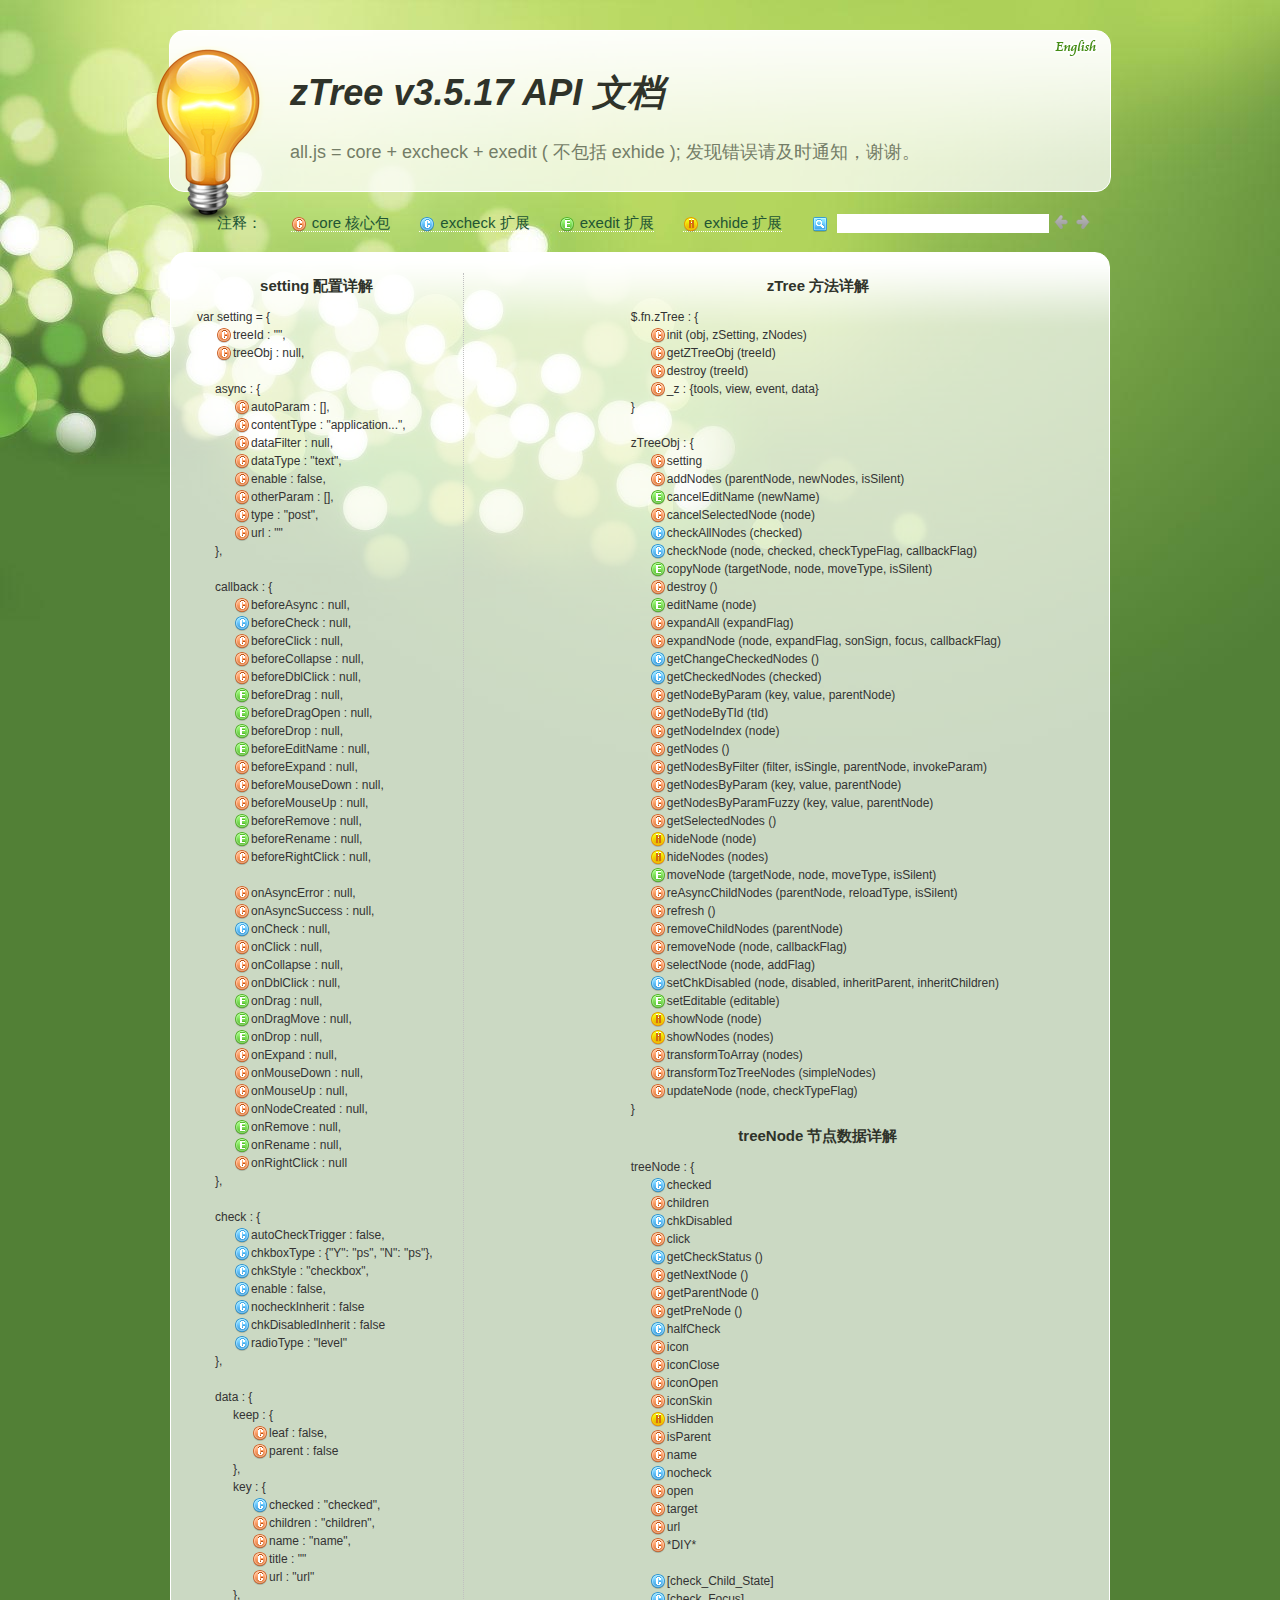
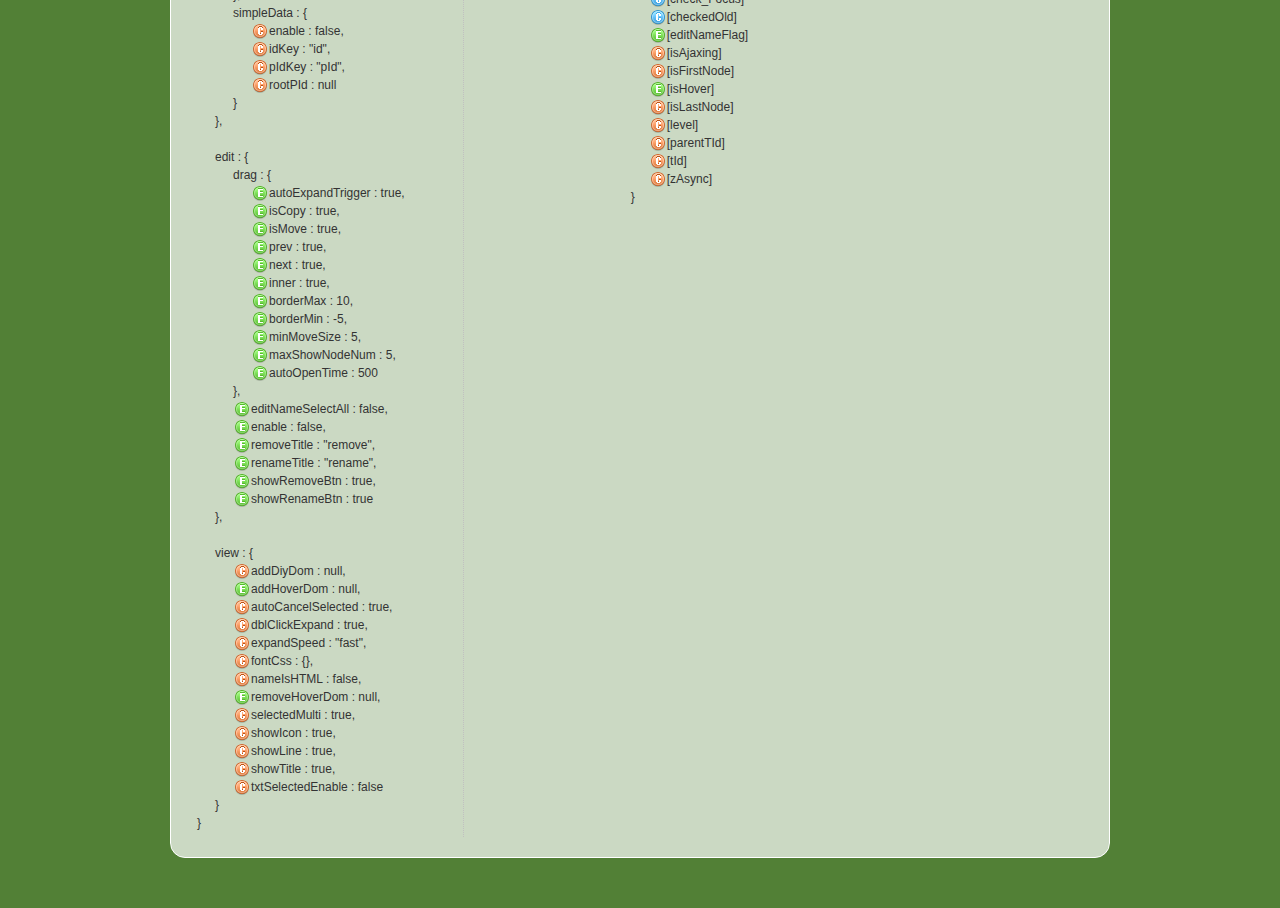
<file: kubuy-manage/src/main/webapp/staticfile/lib/zTree/v3/api/API_cn.html>
<!DOCTYPE html>
<html>
	<head>
		<meta http-equiv="Content-Type" content="text/html; charset=UTF-8">
		<title>API 文档 [zTree --  jQuery 树插件]</title>
		<link rel="stylesheet" href="apiCss/common.css" type="text/css">
		<link rel='stylesheet' href='apiCss/zTreeStyleForApi.css' type='text/css'>
		<script type="text/javascript">
			var ie = (function(){
				var undef,
				v = 3,
				div = document.createElement('div'),
				all = div.getElementsByTagName('i');
				while (
				div.innerHTML = '<!--[if gt IE ' + (++v) + ']><i></i><![endif]-->',
				all[0]
			);
				return v > 4 ? v : undef;
			}()), ie6 = (ie === 6),
			path = window.location.pathname.replace(/.*\/([^\/\.]*)\..*/g,"$1"),
			langLib = [];
			ie = ie<9;
			if(ie) {
				document.write('<link rel="stylesheet" href="apiCss/common_ie6.css" type="text/css">');
			}
			var lang = "cn",
			ajaxMsg = "如果你使用的是 Chrome 浏览器，那么请把 API 文档发布到 web 服务目录下访问。\n\n（Chrome 浏览器不支持本地 ajax 访问, 即：file://）";

		</script>
	</head>
	<body>
		<div id="header_wrap" class="header_wrap" style="padding-top: 30px;">
			<div id="header" class="header round">
				<div class="light-bulb" alt=""></div>
				<div class="ieSuggest">浏览本网站建议您使用 Chrome、FireFox、Opera、IE9 等浏览器（只要不是 IE6 7 8 就行）, 速度会更快，画面会更炫！</div>
				<div class="google_plus"><g:plusone></g:plusone></div>
				<div class="header-text">
					<h1><em>zTree v3.5.17 API 文档</em></h1><p></p>
					<p>all.js = core + excheck + exedit ( 不包括 exhide ); 发现错误请及时通知，谢谢。</p>
				</div>
				<ul class="shortcuts language" style="top:0;">
					<li><a href="API_en.html" onclick="window.location.href='API_en.html'"><button class="ico en" title="英文版" type="button"></button><span class=""></span></a></li>
				</ul>
			</div>
		</div>
		<div id="content_wrap" class="content_wrap">
			<div id="content" class="content">
				<div class="nav_section">
					<ul>
						<li class="first">注释：</li>
						<li><button class="ico16 z_core" onfocus="this.blur();"></button><span>core 核心包</span></li>
						<li><button class="ico16 z_check" onfocus="this.blur();"></button><span>excheck 扩展</span></li>
						<li><button class="ico16 z_edit" onfocus="this.blur();"></button><span>exedit 扩展</span></li>
						<li><button class="ico16 z_hide" onfocus="this.blur();"></button><span>exhide 扩展</span></li>
						<li class="noline">
							<button class="ico16 z_search" onfocus="this.blur();" title="Enter 以及 左、右键可以快速定位查找结果"></button>
							<input type="text" class="searchKey search empty" value=""><input type="text" class="searchResult search" value="">
							<button class="ico16 searchPrev disabled" onfocus="this.blur();" title="Enter 以及 左、右键可以快速定位查找结果"></button><button class="ico16 searchNext disabled" onfocus="this.blur();" title="Enter 以及 左、右键可以快速定位查找结果"></button>
						</li>
					</ul>
				</div>

				<div id="contentBox" class="contentBox round clearfix">
					<div id="apiContent" class="apiContent">
						<div id="api_setting" class="api_setting left">
							<ul class="api_content_title"><li>setting 配置详解</li></ul>
							<ul id="settingTree" class="ztree"></ul>
						</div>
						<div id="api_function" class="api_function right">
							<ul class="api_content_title"><li>zTree 方法详解</li></ul>
							<ul id="functionTree" class="ztree"></ul>
							<ul class="api_content_title"><li>treeNode 节点数据详解</li></ul>
							<ul id="treenodeTree" class="ztree"></ul>
						</div>
					</div>
				</div>
				<div class="clear"></div>
			</div>
		</div>

		<!-- overlayed -->
		<div id="overlayDiv" class="baby_overlay">
			<div id="overlayContent" class="content round clearfix">
				<div class="overlaySearch">
					<button class="ico16 z_search" onfocus="this.blur();" title="Enter 以及 左、右键可以快速定位查找结果"></button>
					<input type="text" class="searchKey search empty" value=""><input type="text" class="searchResult search" value="">
					<button class="ico16 searchPrev disabled" onfocus="this.blur();" title="Enter 以及 左、右键可以快速定位查找结果"></button><button class="ico16 searchNext disabled" onfocus="this.blur();" title="Enter 以及 左、右键可以快速定位查找结果"></button>
				</div>
				<a id="overlayDivCloseBtn" class="close"></a>
				<div id="overlayDetailDiv" class="details"></div>
			</div>
			<div id="overlayDivArrow" class="baby_overlay_arrow"></div>
		</div>
		<script type="text/javascript" src="apiCss/jquery-1.6.2.min.js"></script>
		<script type='text/javascript' src='apiCss/jquery.ztree.core-3.5.js'></script>
		<script type='text/javascript' src='apiCss/api.js'></script>
		<script type="text/javascript">
			$(document).ready(function(){
				apiContent._init();
			});
		</script>
	</body>
</html>
</file>
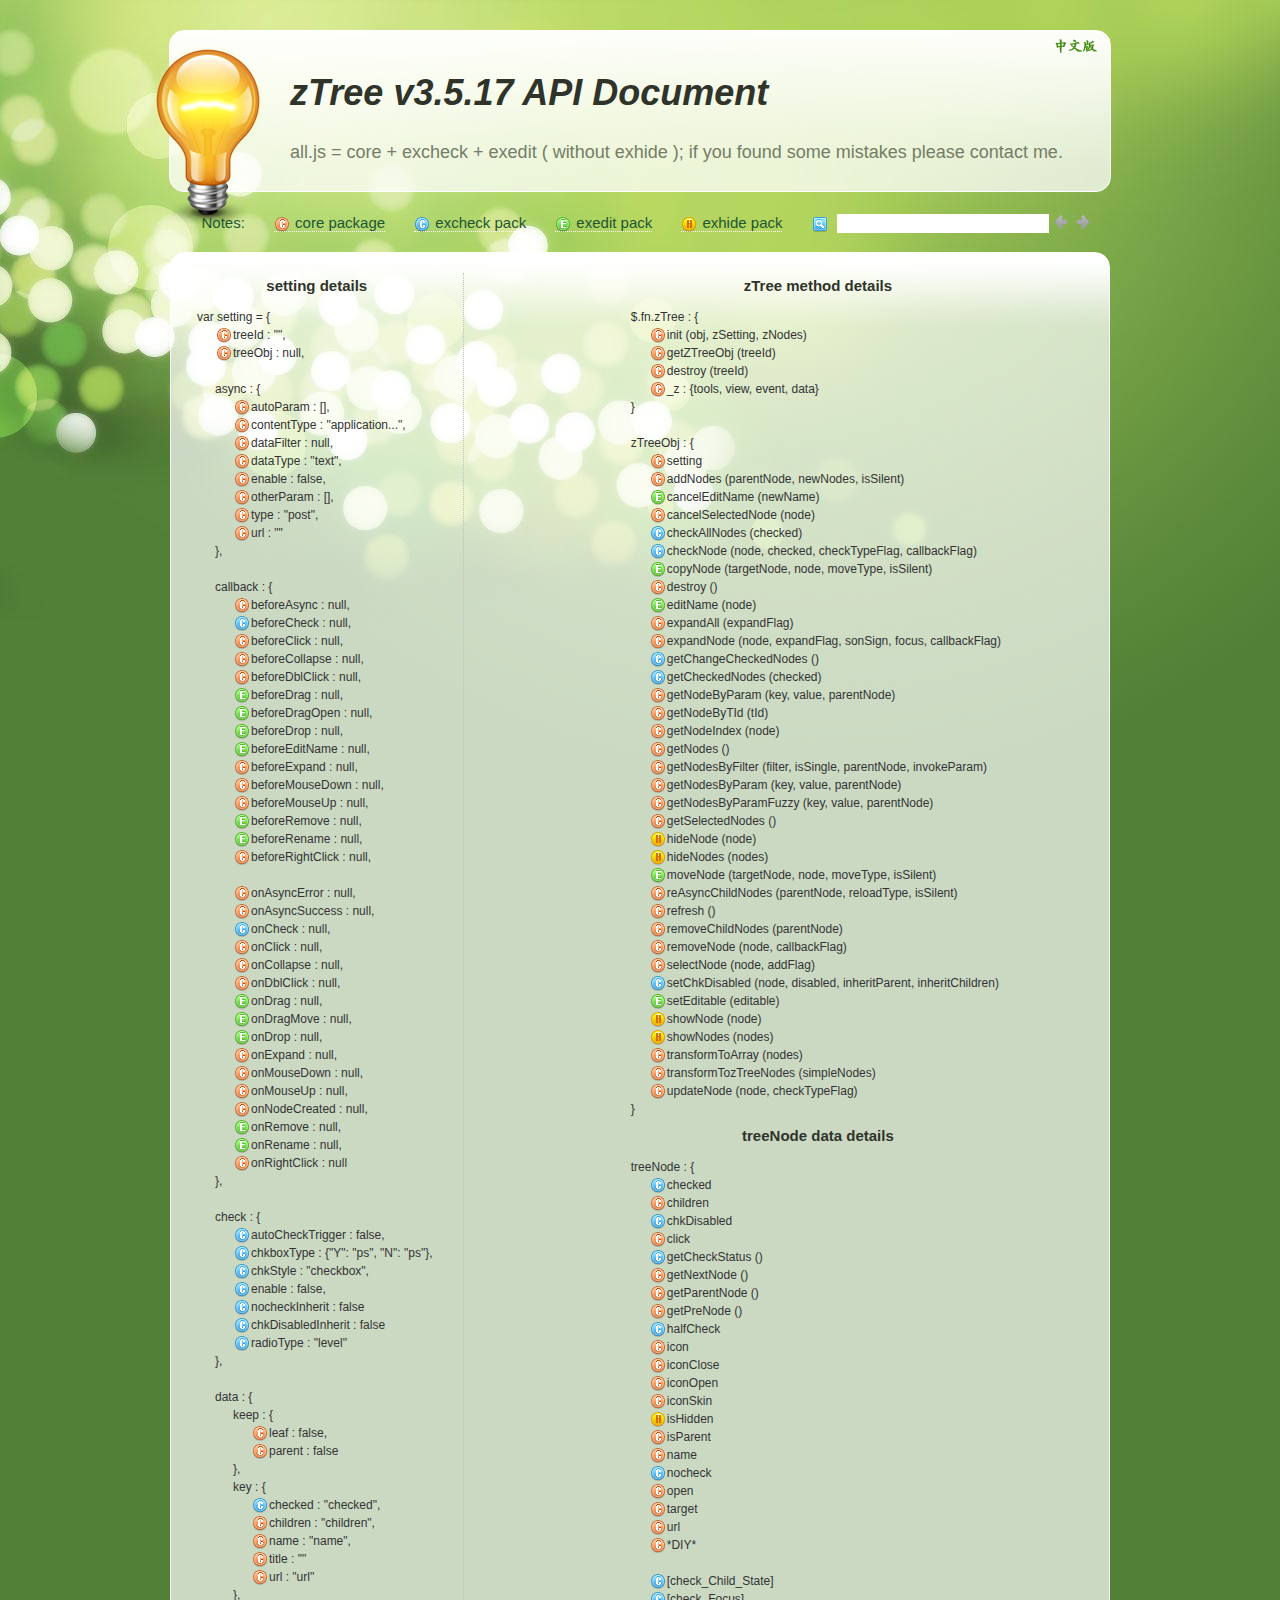
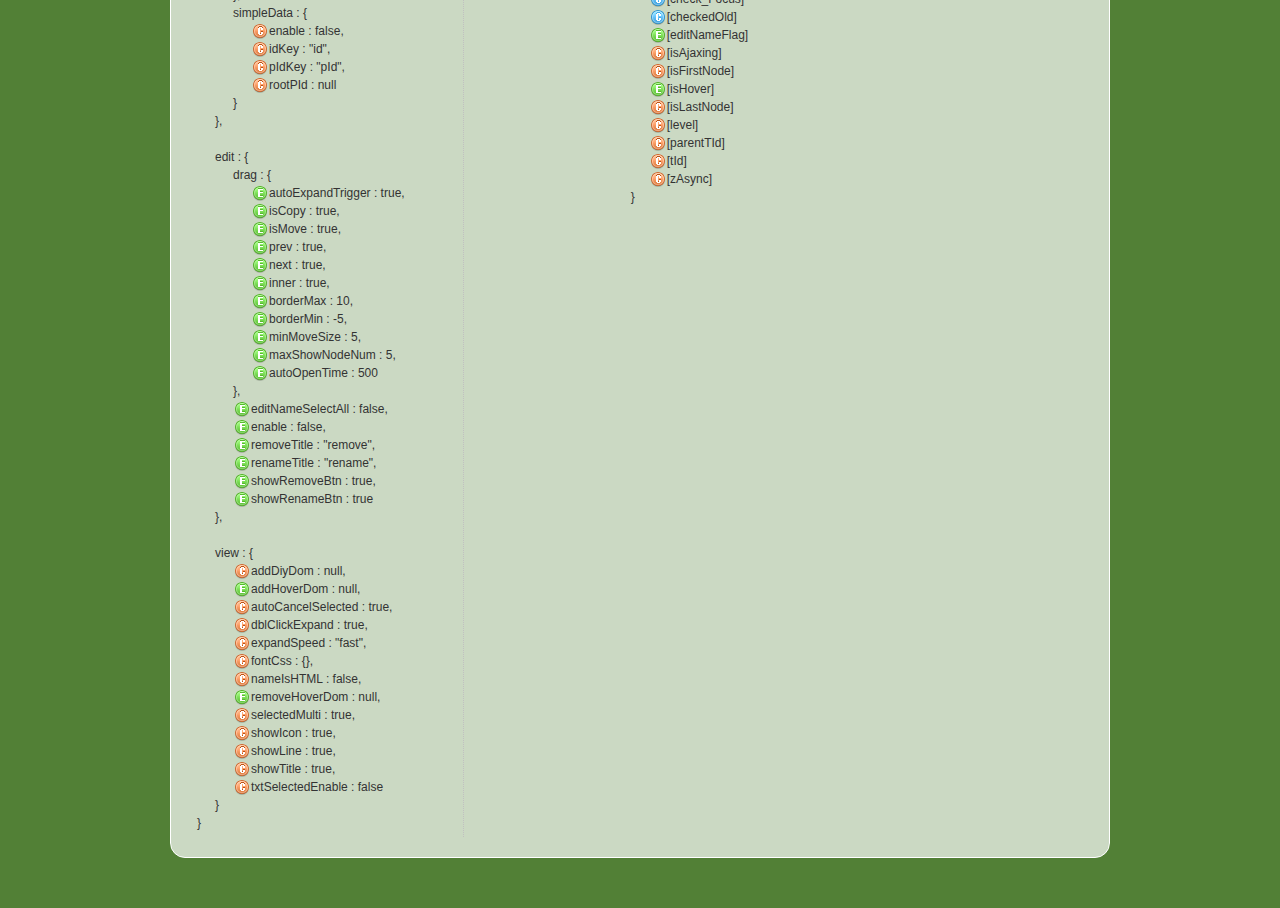
<file: kubuy-manage/src/main/webapp/staticfile/lib/zTree/v3/api/API_en.html>
<!DOCTYPE html>
<html>
	<head>
		<meta http-equiv="Content-Type" content="text/html; charset=UTF-8">
		<title>API Document [zTree -- jQuery tree plug-ins.]</title>
		<link rel="stylesheet" href="apiCss/common.css" type="text/css">
		<link rel='stylesheet' href='apiCss/zTreeStyleForApi.css' type='text/css'>
		<script type="text/javascript">
			var ie = (function(){
				var undef,
				v = 3,
				div = document.createElement('div'),
				all = div.getElementsByTagName('i');
				while (
				div.innerHTML = '<!--[if gt IE ' + (++v) + ']><i></i><![endif]-->',
				all[0]
			);
				return v > 4 ? v : undef;
			}()), ie6 = (ie === 6),
			path = window.location.pathname.replace(/.*\/([^\/\.]*)\..*/g,"$1"),
			langLib = [];
			ie = ie<9;
			if(ie) {
				document.write('<link rel="stylesheet" href="apiCss/common_ie6.css" type="text/css">');
			}
			var lang = "en",
			ajaxMsg = "If you use chrome browser, please copy the API files to local webserver. \n\n( because chrome browser can't allow AJAX access to 'file://' )";
		</script>
	</head>
	<body>
		<div id="header_wrap" class="header_wrap" style="padding-top: 30px;">
			<div id="header" class="header round">
				<div class="light-bulb" alt=""></div>
				<div class="ieSuggest">If you use the Chrome / FireFox / Opera / IE9 browser will be even more dazzling effect!</div>
				<div class="google_plus"><g:plusone></g:plusone></div>
				<div class="header-text">
					<h1><em>zTree v3.5.17 API Document</em></h1><p></p>
					<p>all.js = core + excheck + exedit ( without exhide ); if you found some mistakes please contact me.</p>
				</div>
				<ul class="shortcuts language" style="top:0;">
					<li><a href="API_cn.html" onclick="window.location.href='API_cn.html'"><button class="ico cn" title="Chinese" type="button"></button><span class=""></span></a></li>
				</ul>
			</div>
		</div>
		<div id="content_wrap" class="content_wrap">
			<div id="content" class="content">
				<div class="nav_section">
					<ul>
						<li class="first">Notes: </li>
						<li><button class="ico16 z_core" onfocus="this.blur();"></button><span>core package</span></li>
						<li><button class="ico16 z_check" onfocus="this.blur();"></button><span>excheck pack</span></li>
						<li><button class="ico16 z_edit" onfocus="this.blur();"></button><span>exedit pack</span></li>
						<li><button class="ico16 z_hide" onfocus="this.blur();"></button><span>exhide pack</span></li>
						<li class="noline">
							<button class="ico16 z_search" onfocus="this.blur();" title="'Enter', 'left' and 'right' key can locate the search results quickly."></button>
							<input type="text" class="searchKey search empty" value=""><input type="text" class="searchResult search" value="">
							<button class="ico16 searchPrev disabled" onfocus="this.blur();" title="'Enter', 'left' and 'right' key can locate the search results quickly."></button><button class="ico16 searchNext disabled" onfocus="this.blur();" title="'Enter', 'left' and 'right' key can locate the search results quickly."></button>
						</li>
					</ul>
				</div>

				<div id="contentBox" class="contentBox round clearfix">
					<div id="apiContent" class="apiContent">
						<div id="api_setting" class="api_setting left">
							<ul class="api_content_title"><li>setting details</li></ul>
							<ul id="settingTree" class="ztree"></ul>
						</div>
						<div id="api_function" class="api_function right">
							<ul class="api_content_title"><li>zTree method details</li></ul>
							<ul id="functionTree" class="ztree"></ul>
							<ul class="api_content_title"><li>treeNode data details</li></ul>
							<ul id="treenodeTree" class="ztree"></ul>
						</div>
					</div>
				</div>
				<div class="clear"></div>
			</div>
		</div>

		<!-- overlayed -->
		<div id="overlayDiv" class="baby_overlay">
			<div id="overlayContent" class="content round clearfix">
				<div class="overlaySearch">
					<button class="ico16 z_search" onfocus="this.blur();" title="'Enter', 'left' and 'right' key can locate the search results quickly."></button>
					<input type="text" class="searchKey search empty" value=""><input type="text" class="searchResult search" value="">
					<button class="ico16 searchPrev disabled" onfocus="this.blur();" title="'Enter', 'left' and 'right' key can locate the search results quickly."></button><button class="ico16 searchNext disabled" onfocus="this.blur();" title="'Enter', 'left' and 'right' key can locate the search results quickly."></button>
				</div>
				<a id="overlayDivCloseBtn" class="close"></a>
				<div id="overlayDetailDiv" class="details"></div>
			</div>
			<div id="overlayDivArrow" class="baby_overlay_arrow"></div>
		</div>
		<script type="text/javascript" src="apiCss/jquery-1.6.2.min.js"></script>
		<script type='text/javascript' src='apiCss/jquery.ztree.core-3.5.js'></script>
		<script type='text/javascript' src='apiCss/api.js'></script>
		<script type="text/javascript">
			$(document).ready(function(){
				apiContent._init();
			});
		</script>
	</body>
</html>
</file>
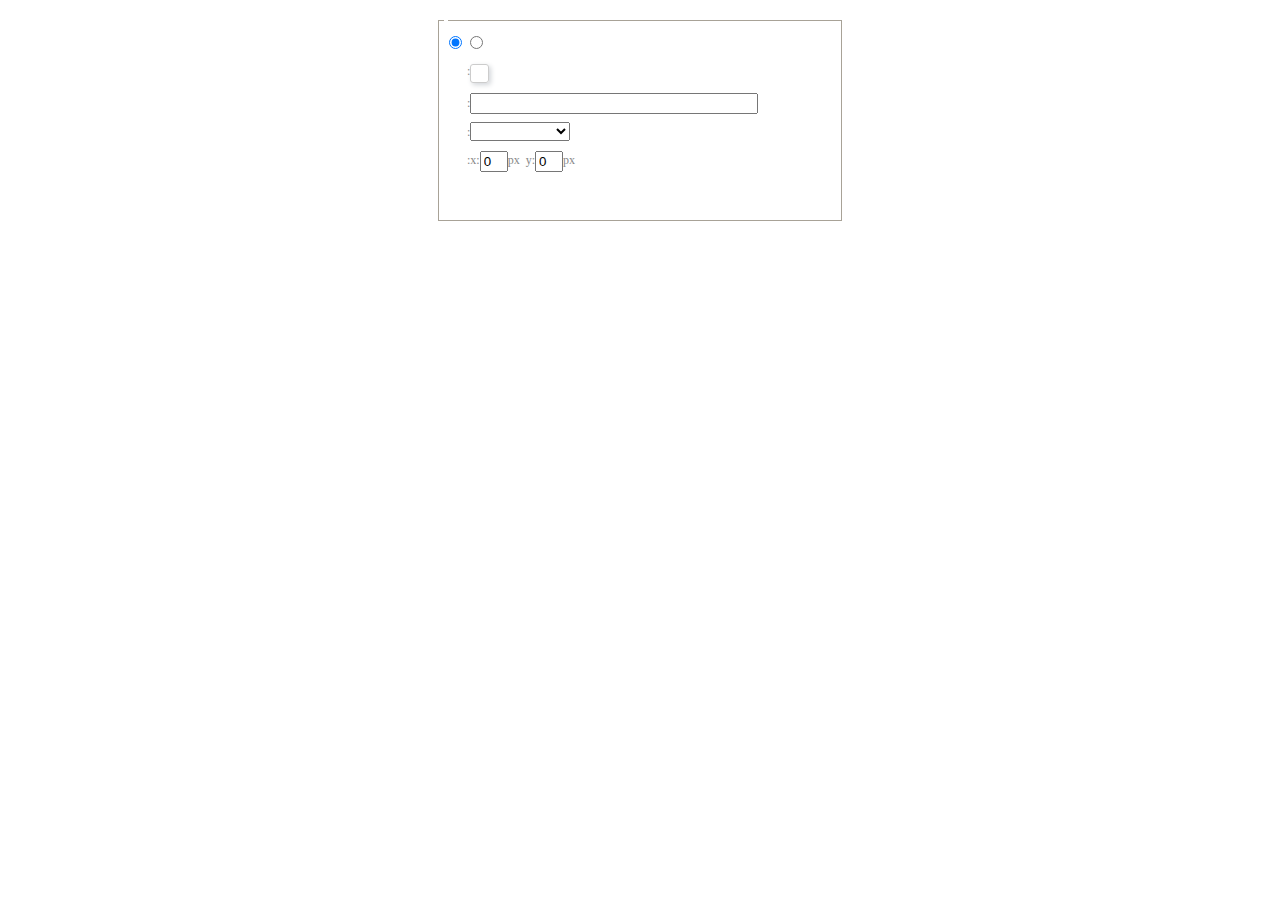
<file: kubuy-manage/src/main/webapp/staticfile/lib/ueditor/1.4.3/dialogs/background/background.html>
<!DOCTYPE HTML>
<html>
<head>
    <meta http-equiv="Content-Type" content="text/html;charset=utf-8"/>
    <script type="text/javascript" src="../internal.js"></script>
    <link rel="stylesheet" type="text/css" href="background.css">
</head>
<body>
    <div id="bg_container" class="wrapper">
        <div id="tabHeads" class="tabhead">
            <span class="focus" data-content-id="normal"><var id="lang_background_normal"></var></span>
            <span class="" data-content-id="imgManager"><var id="lang_background_local"></var></span>
        </div>
        <div id="tabBodys" class="tabbody">
            <div id="normal" class="panel focus">
                <fieldset class="bgarea">
                    <legend><var id="lang_background_set"></var></legend>
                    <div class="content">
                        <div>
                            <label><input id="nocolorRadio" class="iptradio" type="radio" name="t" value="none" checked="checked"><var id="lang_background_none"></var></label>
                            <label><input id="coloredRadio" class="iptradio" type="radio" name="t" value="color"><var id="lang_background_colored"></var></label>
                        </div>
                        <div class="wrapcolor pl">
                            <div class="color">
                                <var id="lang_background_color"></var>:
                            </div>
                            <div id="colorPicker"></div>
                            <div class="clear"></div>
                        </div>
                        <div class="wrapcolor pl">
                            <label><var id="lang_background_netimg"></var>:</label><input class="txt" type="text" id="url">
                        </div>
                        <div id="alignment" class="alignment">
                            <var id="lang_background_align"></var>:<select id="repeatType">
                                <option value="center"></option>
                                <option value="repeat-x"></option>
                                <option value="repeat-y"></option>
                                <option value="repeat"></option>
                                <option value="self"></option>
                            </select>
                        </div>
                        <div id="custom" >
                            <var id="lang_background_position"></var>:x:<input type="text" size="1" id="x" maxlength="4" value="0">px&nbsp;&nbsp;y:<input type="text" size="1" id="y" maxlength="4" value="0">px
                        </div>
                    </div>
                </fieldset>

            </div>
            <div id="imgManager" class="panel">
                <div id="imageList" style=""></div>
            </div>
        </div>
    </div>
    <script type="text/javascript" src="background.js"></script>
</body>
</html>
</file>
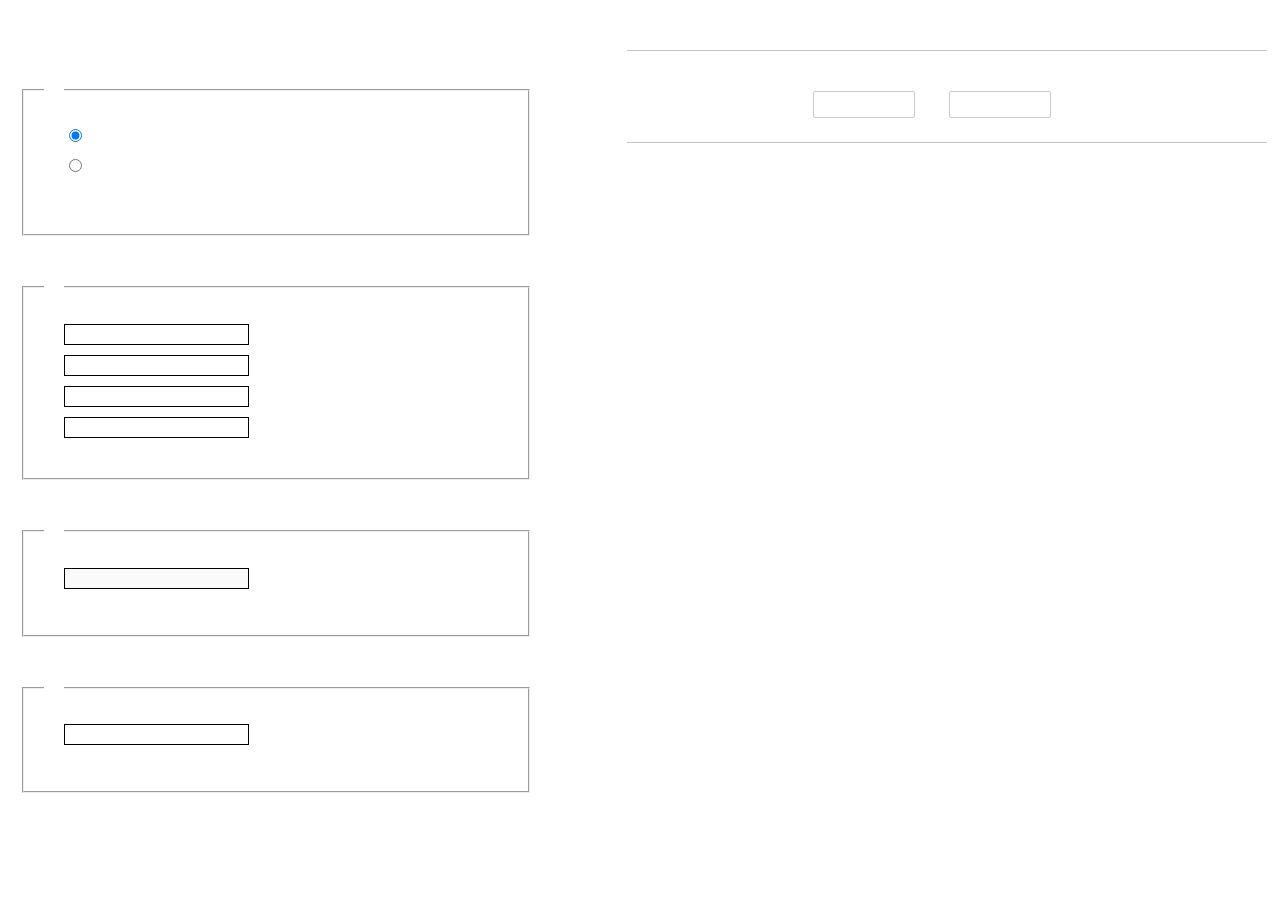
<file: kubuy-manage/src/main/webapp/staticfile/lib/ueditor/1.4.3/dialogs/charts/charts.html>
<!DOCTYPE html>
<html>
    <head>
        <title>chart</title>
        <meta chartset="utf-8">
        <link rel="stylesheet" type="text/css" href="charts.css">
        <script type="text/javascript" src="../internal.js"></script>
    </head>
    <body>
        <div class="main">
            <div class="table-view">
                <h3><var id="lang_data_source"></var></h3>
                <div id="tableContainer" class="table-container"></div>
                <h3><var id="lang_chart_format"></var></h3>
                <form name="data-form">
                    <div class="charts-format">
                        <fieldset>
                            <legend><var id="lang_data_align"></var></legend>
                            <div class="format-item-container">
                                <label>
                                    <input type="radio" class="format-ctrl not-pie-item" name="charts-format" value="1" checked="checked">
                                    <var id="lang_chart_align_same"></var>
                                </label>
                                <label>
                                    <input type="radio" class="format-ctrl not-pie-item" name="charts-format" value="-1">
                                    <var id="lang_chart_align_reverse"></var>
                                </label>
                                <br>
                            </div>
                        </fieldset>
                        <fieldset>
                            <legend><var id="lang_chart_title"></var></legend>
                            <div class="format-item-container">
                                <label>
                                    <var id="lang_chart_main_title"></var><input type="text" name="title" class="data-item">
                                </label>
                                <label>
                                    <var id="lang_chart_sub_title"></var><input type="text" name="sub-title" class="data-item not-pie-item">
                                </label>
                                <label>
                                    <var id="lang_chart_x_title"></var><input type="text" name="x-title" class="data-item not-pie-item">
                                </label>
                                <label>
                                    <var id="lang_chart_y_title"></var><input type="text" name="y-title" class="data-item not-pie-item">
                                </label>
                            </div>
                        </fieldset>
                        <fieldset>
                            <legend><var id="lang_chart_tip"></var></legend>
                            <div class="format-item-container">
                                <label>
                                    <var id="lang_cahrt_tip_prefix"></var>
                                    <input type="text" id="tipInput" name="tip" class="data-item" disabled="disabled">
                                </label>
                                <p><var id="lang_cahrt_tip_description"></var></p>
                            </div>
                        </fieldset>
                        <fieldset>
                            <legend><var id="lang_chart_data_unit"></var></legend>
                            <div class="format-item-container">
                                <label><var id="lang_chart_data_unit_title"></var><input type="text" name="unit" class="data-item"></label>
                                <p><var id="lang_chart_data_unit_description"></var></p>
                            </div>
                        </fieldset>
                    </div>
                </form>
            </div>
            <div class="charts-view">
                <div id="chartsContainer" class="charts-container"></div>
                <div id="chartsType" class="charts-type">
                    <h3><var id="lang_chart_type"></var></h3>
                    <div class="scroll-view">
                        <div class="scroll-container">
                            <div id="scrollBed" class="scroll-bed"></div>
                        </div>
                        <div id="buttonContainer" class="button-container">
                            <a href="#" data-title="prev"><var id="lang_prev_btn"></var></a>
                            <a href="#" data-title="next"><var id="lang_next_btn"></var></a>
                        </div>
                    </div>
                </div>
            </div>
        </div>
        <script src="../../third-party/jquery-1.10.2.min.js"></script>
        <script src="../../third-party/highcharts/highcharts.js"></script>
        <script src="chart.config.js"></script>
        <script src="charts.js"></script>
    </body>
</html>
</file>
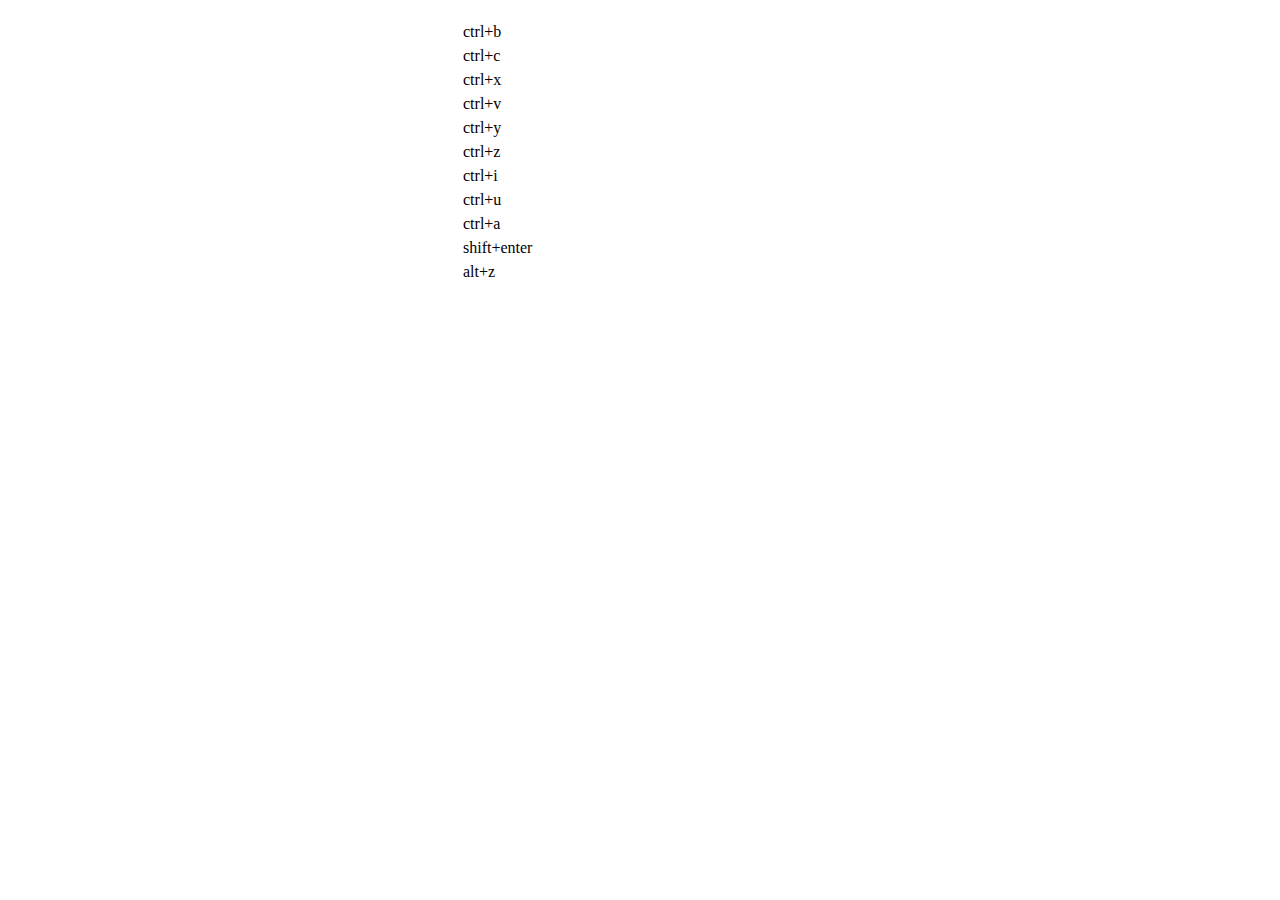
<file: kubuy-manage/src/main/webapp/staticfile/lib/ueditor/1.4.3/dialogs/help/help.html>
<!DOCTYPE HTML PUBLIC "-//W3C//DTD HTML 4.01 Transitional//EN"
        "http://www.w3.org/TR/html4/loose.dtd">
<html>
<head>
    <title>帮助</title>
    <meta content="text/html; charset=utf-8" http-equiv="Content-Type"/>
    <script type="text/javascript" src="../internal.js"></script>
    <link rel="stylesheet" type="text/css" href="help.css">
</head>
<body>
<div class="wrapper" id="helptab">
    <div id="tabHeads" class="tabhead">
        <span class="focus" tabsrc="about"><var id="lang_input_about"></var></span>
        <span tabsrc="shortcuts"><var id="lang_input_shortcuts"></var></span>
    </div>
    <div id="tabBodys" class="tabbody">
        <div id="about" class="panel">
            <h1>UEditor</h1>
            <p id="version"></p>
            <p><var id="lang_input_introduction"></var></p>
        </div>
        <div id="shortcuts" class="panel">
            <table>
                <thead>
                <tr>
                    <td><var id="lang_Txt_shortcuts"></var></td>
                    <td><var id="lang_Txt_func"></var></td>
                </tr>
                </thead>
                <tbody>
                <tr>
                    <td>ctrl+b</td>
                    <td><var id="lang_Txt_bold"></var></td>
                </tr>
                <tr>
                    <td>ctrl+c</td>
                    <td><var id="lang_Txt_copy"></var></td>
                </tr>
                <tr>
                    <td>ctrl+x</td>
                    <td><var id="lang_Txt_cut"></var></td>
                </tr>
                <tr>
                    <td>ctrl+v</td>
                    <td><var id="lang_Txt_Paste"></var></td>
                </tr>
                <tr>
                    <td>ctrl+y</td>
                    <td><var id="lang_Txt_undo"></var></td>
                </tr>
                <tr>
                    <td>ctrl+z</td>
                    <td><var id="lang_Txt_redo"></var></td>
                </tr>
                <tr>
                    <td>ctrl+i</td>
                    <td><var id="lang_Txt_italic"></var></td>
                </tr>
                <tr>
                    <td>ctrl+u</td>
                    <td><var id="lang_Txt_underline"></var></td>
                </tr>
                <tr>
                    <td>ctrl+a</td>
                    <td><var id="lang_Txt_selectAll"></var></td>
                </tr>
                <tr>
                    <td>shift+enter</td>
                    <td><var id="lang_Txt_visualEnter"></var></td>
                </tr>
                <tr>
                    <td>alt+z</td>
                    <td><var id="lang_Txt_fullscreen"></var></td>
                </tr>
                </tbody>
            </table>
        </div>
    </div>
</div>
<script type="text/javascript" src="help.js"></script>
</body>
</html>
</file>
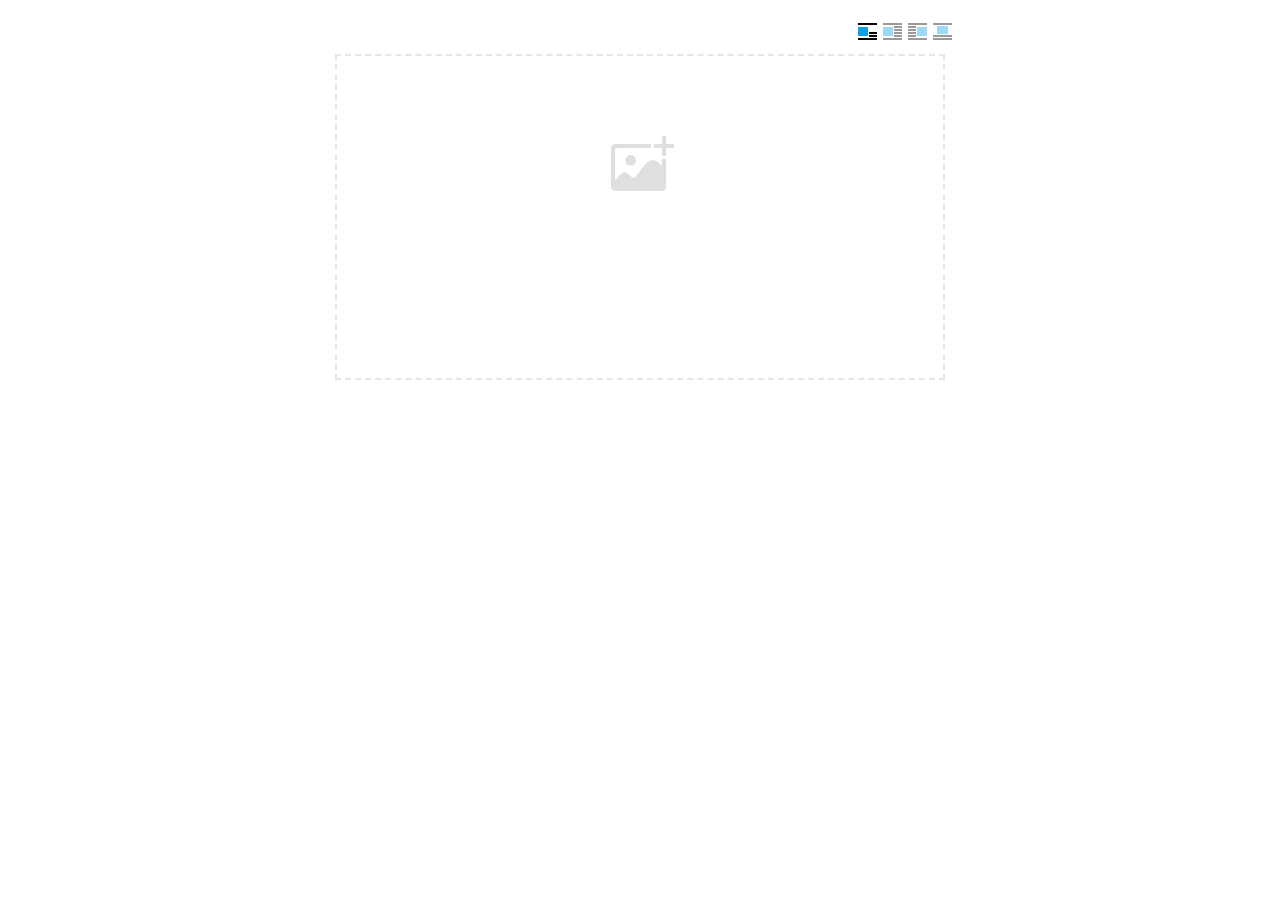
<file: kubuy-manage/src/main/webapp/staticfile/lib/ueditor/1.4.3/dialogs/image/image.html>
<!doctype html>
<html>
<head>
    <meta charset="UTF-8">
    <title>ueditor图片对话框</title>
    <script type="text/javascript" src="../internal.js"></script>

    <!-- jquery -->
    <script type="text/javascript" src="../../third-party/jquery-1.10.2.min.js"></script>

    <!-- webuploader -->
    <script src="../../third-party/webuploader/webuploader.min.js"></script>
    <link rel="stylesheet" type="text/css" href="../../third-party/webuploader/webuploader.css">

    <!-- image dialog -->
    <link rel="stylesheet" href="image.css" type="text/css" />
</head>
<body>

    <div class="wrapper">
        <div id="tabhead" class="tabhead">
            <span class="tab" data-content-id="remote"><var id="lang_tab_remote"></var></span>
            <span class="tab focus" data-content-id="upload"><var id="lang_tab_upload"></var></span>
            <span class="tab" data-content-id="online"><var id="lang_tab_online"></var></span>
            <span class="tab" data-content-id="search"><var id="lang_tab_search"></var></span>
        </div>
        <div class="alignBar">
            <label class="algnLabel"><var id="lang_input_align"></var></label>
                    <span id="alignIcon">
                        <span id="noneAlign" class="none-align focus" data-align="none"></span>
                        <span id="leftAlign" class="left-align" data-align="left"></span>
                        <span id="rightAlign" class="right-align" data-align="right"></span>
                        <span id="centerAlign" class="center-align" data-align="center"></span>
                    </span>
            <input id="align" name="align" type="hidden" value="none"/>
        </div>
        <div id="tabbody" class="tabbody">

            <!-- 远程图片 -->
            <div id="remote" class="panel">
                <div class="top">
                    <div class="row">
                        <label for="url"><var id="lang_input_url"></var></label>
                        <span><input class="text" id="url" type="text"/></span>
                    </div>
                </div>
                <div class="left">
                    <div class="row">
                        <label><var id="lang_input_size"></var></label>
                        <span><var id="lang_input_width">&nbsp;&nbsp;</var><input class="text" type="text" id="width"/>px </span>
                        <span><var id="lang_input_height">&nbsp;&nbsp;</var><input class="text" type="text" id="height"/>px </span>
                        <span><input id="lock" type="checkbox" disabled="disabled"><span id="lockicon"></span></span>
                    </div>
                    <div class="row">
                        <label><var id="lang_input_border"></var></label>
                        <span><input class="text" type="text" id="border"/>px </span>
                    </div>
                    <div class="row">
                        <label><var id="lang_input_vhspace"></var></label>
                        <span><input class="text" type="text" id="vhSpace"/>px </span>
                    </div>
                    <div class="row">
                        <label><var id="lang_input_title"></var></label>
                        <span><input class="text" type="text" id="title"/></span>
                    </div>
                </div>
                <div class="right"><div id="preview"></div></div>
            </div>

            <!-- 上传图片 -->
            <div id="upload" class="panel focus">
                <div id="queueList" class="queueList">
                    <div class="statusBar element-invisible">
                        <div class="progress">
                            <span class="text">0%</span>
                            <span class="percentage"></span>
                        </div><div class="info"></div>
                        <div class="btns">
                            <div id="filePickerBtn"></div>
                            <div class="uploadBtn"><var id="lang_start_upload"></var></div>
                        </div>
                    </div>
                    <div id="dndArea" class="placeholder">
                        <div class="filePickerContainer">
                            <div id="filePickerReady"></div>
                        </div>
                    </div>
                    <ul class="filelist element-invisible">
                        <li id="filePickerBlock" class="filePickerBlock"></li>
                    </ul>
                </div>
            </div>

            <!-- 在线图片 -->
            <div id="online" class="panel">
                <div id="imageList"><var id="lang_imgLoading"></var></div>
            </div>

            <!-- 搜索图片 -->
            <div id="search" class="panel">
                <div class="searchBar">
                    <input id="searchTxt" class="searchTxt text" type="text" />
                    <select id="searchType" class="searchType">
                        <option value="&s=4&z=0"></option>
                        <option value="&s=1&z=19"></option>
                        <option value="&s=2&z=0"></option>
                        <option value="&s=3&z=0"></option>
                    </select>
                    <input id="searchReset" type="button"  />
                    <input id="searchBtn" type="button"  />
                </div>
                <div id="searchList" class="searchList"><ul id="searchListUl"></ul></div>
            </div>

        </div>
    </div>
    <script type="text/javascript" src="image.js"></script>

</body>
</html>
</file>
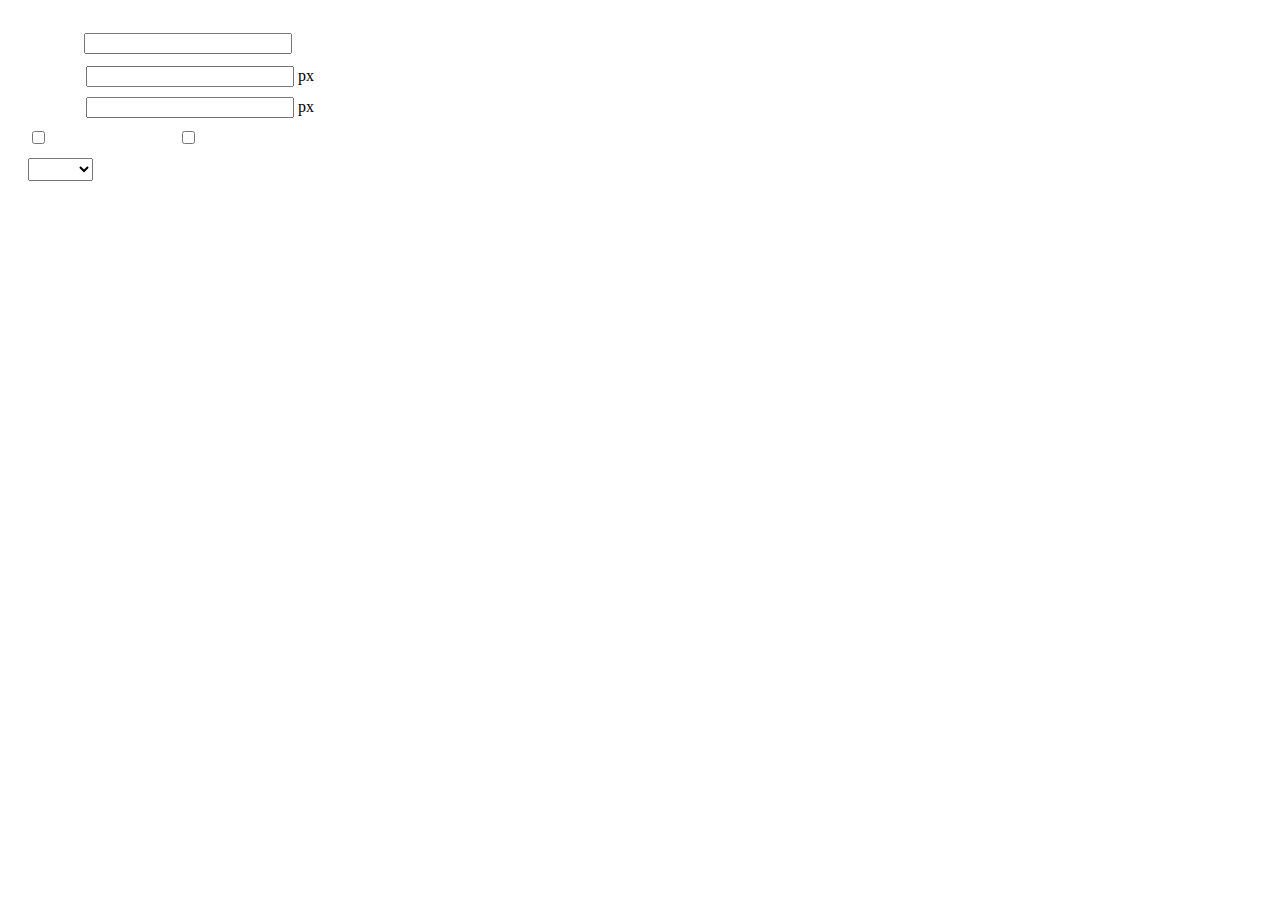
<file: kubuy-manage/src/main/webapp/staticfile/lib/ueditor/1.4.3/dialogs/insertframe/insertframe.html>
<!DOCTYPE html>
<html>
<head>
    <meta http-equiv="Content-Type" content="text/html; charset=utf-8"/>
    <title></title>
    <script type="text/javascript" src="../internal.js"></script>
    <style type="text/css">
        .warp {width: 320px;height: 153px;margin-left:5px;padding: 20px 0 0 15px;position: relative;}
        #url {width: 290px; margin-bottom: 2px; margin-left: -6px; margin-left: -2px\9;*margin-left:0;_margin-left:0; }
        .format span{display: inline-block; width: 58px;text-align: center; zoom:1;}
        table td{padding:5px 0;}
        #align{width: 65px;height: 23px;line-height: 22px;}
    </style>
</head>
<body>
<div class="warp">
        <table width="300" cellpadding="0" cellspacing="0">
            <tr>
                <td colspan="2" class="format">
                    <span><var id="lang_input_address"></var></span>
                    <input style="width:200px" id="url" type="text" value=""/>
                </td>
            </tr>
            <tr>
                <td colspan="2" class="format"><span><var id="lang_input_width"></var></span><input style="width:200px" type="text" id="width"/> px</td>

            </tr>
            <tr>
                <td colspan="2" class="format"><span><var id="lang_input_height"></var></span><input style="width:200px" type="text" id="height"/> px</td>
            </tr>
            <tr>
                <td><span><var id="lang_input_isScroll"></var></span><input type="checkbox" id="scroll"/> </td>
                <td><span><var id="lang_input_frameborder"></var></span><input type="checkbox" id="frameborder"/> </td>
            </tr>

            <tr>
                <td colspan="2"><span><var id="lang_input_alignMode"></var></span>
                    <select id="align">
                        <option value=""></option>
                        <option value="left"></option>
                        <option value="right"></option>
                    </select>
                </td>
            </tr>
        </table>
</div>
<script type="text/javascript">
    var iframe = editor._iframe;
    if(iframe){
        $G("url").value = iframe.getAttribute("src")||"";
        $G("width").value = iframe.getAttribute("width")||iframe.style.width.replace("px","")||"";
        $G("height").value = iframe.getAttribute("height") || iframe.style.height.replace("px","") ||"";
        $G("scroll").checked = (iframe.getAttribute("scrolling") == "yes") ? true : false;
        $G("frameborder").checked = (iframe.getAttribute("frameborder") == "1") ? true : false;
        $G("align").value = iframe.align ? iframe.align : "";
    }
    function queding(){
        var  url = $G("url").value.replace(/^\s*|\s*$/ig,""),
                width = $G("width").value,
                height = $G("height").value,
                scroll = $G("scroll"),
                frameborder = $G("frameborder"),
                float = $G("align").value,
                newIframe = editor.document.createElement("iframe"),
                div;
        if(!url){
            alert(lang.enterAddress);
            return false;
        }
        newIframe.setAttribute("src",/http:\/\/|https:\/\//ig.test(url) ? url : "http://"+url);
        /^[1-9]+[.]?\d*$/g.test( width ) ? newIframe.setAttribute("width",width) : "";
        /^[1-9]+[.]?\d*$/g.test( height ) ? newIframe.setAttribute("height",height) : "";
        scroll.checked ?  newIframe.setAttribute("scrolling","yes") : newIframe.setAttribute("scrolling","no");
        frameborder.checked ?  newIframe.setAttribute("frameborder","1",0) : newIframe.setAttribute("frameborder","0",0);
        float ? newIframe.setAttribute("align",float) :  newIframe.setAttribute("align","");
        if(iframe){
            iframe.parentNode.insertBefore(newIframe,iframe);
            domUtils.remove(iframe);
        }else{
            div = editor.document.createElement("div");
            div.appendChild(newIframe);
            editor.execCommand("inserthtml",div.innerHTML);
        }
        editor._iframe = null;
        dialog.close();
    }
    dialog.onok = queding;
    $G("url").onkeydown = function(evt){
        evt = evt || event;
        if(evt.keyCode == 13){
            queding();
        }
    };
    $focus($G( "url" ));

</script>
</body>
</html>
</file>
<file: kubuy-manage/src/main/webapp/staticfile/lib/Hui-iconfont/1.0.8/iconfont.css>
/* -----------H-ui前端框架-------------
* iconfont.css v1.0.8
* http://www.h-ui.net/
* Created & Modified by guojunhui
* Date modified 2016.06.21
*
* Copyright 2013-2015 北京颖杰联创科技有限公司 All rights reserved.
* Licensed under MIT license.
* http://opensource.org/licenses/MIT
*
*/
@font-face {font-family: "Hui-iconfont";
  src: url('iconfont.eot'); /* IE9*/
  src: url('iconfont.eot?#iefix') format('embedded-opentype'), /* IE6-IE8 */
  url('iconfont.woff') format('woff'), /* chrome、firefox */
  url('iconfont.ttf') format('truetype'), /* chrome、firefox、opera、Safari, Android, iOS 4.2+*/
  url('iconfont.svg#Hui-iconfont') format('svg'); /* iOS 4.1- */
}

.Hui-iconfont {
  font-family:"Hui-iconfont" !important;
  font-style:normal;
  -webkit-font-smoothing: antialiased;
  -webkit-text-stroke-width: 0.2px;
  -moz-osx-font-smoothing: grayscale;
}
.Hui-iconfont-gotop:before { content: "\e684"; }
.Hui-iconfont-music:before { content: "\e60f"; }
.Hui-iconfont-tags:before { content: "\e64b"; }
.Hui-iconfont-jieri:before { content: "\e727"; }
.Hui-iconfont-jishiqi:before { content: "\e728"; }
.Hui-iconfont-pad:before { content: "\e64c"; }
.Hui-iconfont-lunzi:before { content: "\e64d"; }
.Hui-iconfont-jiandao:before { content: "\e64e"; }
.Hui-iconfont-xianshiqi:before { content: "\e64f"; }
.Hui-iconfont-zhaoxiangji:before { content: "\e650"; }
.Hui-iconfont-danfanxiangji:before { content: "\e651"; }
.Hui-iconfont-dayinji:before { content: "\e652"; }
.Hui-iconfont-user-zhanzhang:before { content: "\e653"; }
.Hui-iconfont-chajian:before { content: "\e654"; }
.Hui-iconfont-arrow1-bottom:before { content: "\e674"; }
.Hui-iconfont-arrow1-left:before { content: "\e678"; }
.Hui-iconfont-arrow1-top:before { content: "\e679"; }
.Hui-iconfont-arrow1-right:before { content: "\e67a"; }
.Hui-iconfont-jieri1:before { content: "\e655"; }
.Hui-iconfont-face-weixiao:before { content: "\e656"; }
.Hui-iconfont-face-chijing:before { content: "\e657"; }
.Hui-iconfont-face-dai:before { content: "\e658"; }
.Hui-iconfont-face-shuaku:before { content: "\e659"; }
.Hui-iconfont-face-mogui:before { content: "\e65a"; }
.Hui-iconfont-face-ganga:before { content: "\e65b"; }
.Hui-iconfont-face-qin:before { content: "\e65c"; }
.Hui-iconfont-face-nu:before { content: "\e65d"; }
.Hui-iconfont-face-zhayan:before { content: "\e65e"; }
.Hui-iconfont-face-shengqi:before { content: "\e65f"; }
.Hui-iconfont-face-ma:before { content: "\e660"; }
.Hui-iconfont-face-bishi:before { content: "\e661"; }
.Hui-iconfont-face-maimeng:before { content: "\e662"; }
.Hui-iconfont-face-jingdai:before { content: "\e663"; }
.Hui-iconfont-face-yun:before { content: "\e664"; }
.Hui-iconfont-home2:before { content: "\e67f"; }
.Hui-iconfont-search2:before { content: "\e665"; }
.Hui-iconfont-share2:before { content: "\e666"; }
.Hui-iconfont-face:before { content: "\e668"; }
.Hui-iconfont-wuliu:before { content: "\e669"; }
.Hui-iconfont-dianpu:before { content: "\e66a"; }
.Hui-iconfont-chexiao:before { content: "\e66b"; }
.Hui-iconfont-zhongzuo:before { content: "\e66c"; }
.Hui-iconfont-zan:before { content: "\e66d"; }
.Hui-iconfont-cai:before { content: "\e66e"; }
.Hui-iconfont-yuyin3:before { content: "\e66f"; }
.Hui-iconfont-cart2-selected:before { content: "\e670"; }
.Hui-iconfont-weizhi:before { content: "\e671"; }
.Hui-iconfont-face-ku:before { content: "\e688"; }
.Hui-iconfont-down:before { content: "\e640"; }
.Hui-iconfont-cart2-man:before { content: "\e672"; }
.Hui-iconfont-card2-kong:before { content: "\e673"; }
.Hui-iconfont-luyin:before { content: "\e619"; }
.Hui-iconfont-html:before { content: "\e69f"; }
.Hui-iconfont-css:before { content: "\e6a0"; }
.Hui-iconfont-android:before { content: "\e6a2"; }
.Hui-iconfont-github:before { content: "\e6d1"; }
.Hui-iconfont-html5:before { content: "\e6d2"; }
.Hui-iconfont-huangguan:before { content: "\e6d3"; }
.Hui-iconfont-news:before { content: "\e616"; }
.Hui-iconfont-slider-right:before { content: "\e63d"; }
.Hui-iconfont-slider-left:before { content: "\e67d"; }
.Hui-iconfont-tuku:before { content: "\e613"; }
.Hui-iconfont-shuru:before { content: "\e647"; }
.Hui-iconfont-sanjiao:before { content: "\e67e"; }
.Hui-iconfont-share-renren:before { content: "\e6d8"; }
.Hui-iconfont-share-tweibo:before { content: "\e6d9"; }
.Hui-iconfont-arrow2-left:before { content: "\e6d4"; }
.Hui-iconfont-paixu:before { content: "\e675"; }
.Hui-iconfont-niming:before { content: "\e624"; }
.Hui-iconfont-add:before { content: "\e600"; }
.Hui-iconfont-root:before { content: "\e62d"; }
.Hui-iconfont-xuanzhong:before { content: "\e676"; }
.Hui-iconfont-weixuanzhong:before { content: "\e677"; }
.Hui-iconfont-arrow2-bottom:before { content: "\e6d5"; }
.Hui-iconfont-arrow2-top:before { content: "\e6d6"; }
.Hui-iconfont-like2:before { content: "\e648"; }
.Hui-iconfont-arrow2-right:before { content: "\e6d7"; }
.Hui-iconfont-shangyishou:before { content: "\e6db"; }
.Hui-iconfont-xiayishou:before { content: "\e6e3"; }
.Hui-iconfont-share-weixin:before { content: "\e694"; }
.Hui-iconfont-shenhe-tingyong:before { content: "\e631"; }
.Hui-iconfont-gouxuan2:before { content: "\e601"; }
.Hui-iconfont-selected:before { content: "\e617"; }
.Hui-iconfont-jianhao:before { content: "\e6a1"; }
.Hui-iconfont-user-group:before { content: "\e62b"; }
.Hui-iconfont-yiguanzhu:before { content: "\e680"; }
.Hui-iconfont-gengduo3:before { content: "\e6f9"; }
.Hui-iconfont-comment:before { content: "\e622"; }
.Hui-iconfont-tongji-zhu:before { content: "\e618"; }
.Hui-iconfont-like:before { content: "\e649"; }
.Hui-iconfont-shangjia:before { content: "\e6dc"; }
.Hui-iconfont-save:before { content: "\e632"; }
.Hui-iconfont-gongsi:before { content: "\e643"; }
.Hui-iconfont-system:before { content: "\e62e"; }
.Hui-iconfont-pifu:before { content: "\e62a"; }
.Hui-iconfont-menu:before { content: "\e667"; }
.Hui-iconfont-msg:before { content: "\e62f"; }
.Hui-iconfont-huangguan1:before { content: "\e729"; }
.Hui-iconfont-userid:before { content: "\e602"; }
.Hui-iconfont-cang-selected:before { content: "\e630"; }
.Hui-iconfont-yundown:before { content: "\e641"; }
.Hui-iconfont-help:before { content: "\e633"; }
.Hui-iconfont-chuku:before { content: "\e634"; }
.Hui-iconfont-picture:before { content: "\e646"; }
.Hui-iconfont-wenzhouyinxing:before { content: "\e6ed"; }
.Hui-iconfont-ad:before { content: "\e635"; }
.Hui-iconfont-fenlei:before { content: "\e681"; }
.Hui-iconfont-saoyisao:before { content: "\e682"; }
.Hui-iconfont-search:before { content: "\e683"; }
.Hui-iconfont-tuwenxiangqing:before { content: "\e685"; }
.Hui-iconfont-leijipingjia:before { content: "\e686"; }
.Hui-iconfont-hetong:before { content: "\e636"; }
.Hui-iconfont-tongji:before { content: "\e61a"; }
.Hui-iconfont-quanbudingdan:before { content: "\e687"; }
.Hui-iconfont-cang:before { content: "\e61b"; }
.Hui-iconfont-xiaoxi:before { content: "\e68a"; }
.Hui-iconfont-renwu:before { content: "\e637"; }
.Hui-iconfont-more:before { content: "\e68b"; }
.Hui-iconfont-zhizhao:before { content: "\e638"; }
.Hui-iconfont-fabu:before { content: "\e603"; }
.Hui-iconfont-shenhe-butongguo2:before { content: "\e6dd"; }
.Hui-iconfont-share-qq:before { content: "\e67b"; }
.Hui-iconfont-upload:before { content: "\e642"; }
.Hui-iconfont-add2:before { content: "\e604"; }
.Hui-iconfont-jiesuo:before { content: "\e605"; }
.Hui-iconfont-zhongtumoshi:before { content: "\e68c"; }
.Hui-iconfont-datumoshi:before { content: "\e68d"; }
.Hui-iconfont-face2:before { content: "\e68e"; }
.Hui-iconfont-huanyipi:before { content: "\e68f"; }
.Hui-iconfont-shijian:before { content: "\e690"; }
.Hui-iconfont-feedback:before { content: "\e691"; }
.Hui-iconfont-feedback2:before { content: "\e692"; }
.Hui-iconfont-share-pengyouquan:before { content: "\e693"; }
.Hui-iconfont-zan2:before { content: "\e697"; }
.Hui-iconfont-arrow3-bottom:before { content: "\e698"; }
.Hui-iconfont-arrow3-top:before { content: "\e699"; }
.Hui-iconfont-arrow3-right:before { content: "\e69a"; }
.Hui-iconfont-arrow3-left:before { content: "\e69b"; }
.Hui-iconfont-more2:before { content: "\e69c"; }
.Hui-iconfont-cang2-selected:before { content: "\e69d"; }
.Hui-iconfont-cang2:before { content: "\e69e"; }
.Hui-iconfont-dangan:before { content: "\e639"; }
.Hui-iconfont-money:before { content: "\e63a"; }
.Hui-iconfont-share-weibo:before { content: "\e6da"; }
.Hui-iconfont-email:before { content: "\e63b"; }
.Hui-iconfont-tongji-xian:before { content: "\e61c"; }
.Hui-iconfont-bank:before { content: "\e628"; }
.Hui-iconfont-home:before { content: "\e625"; }
.Hui-iconfont-user:before { content: "\e62c"; }
.Hui-iconfont-log:before { content: "\e623"; }
.Hui-iconfont-pages:before { content: "\e626"; }
.Hui-iconfont-sim:before { content: "\e629"; }
.Hui-iconfont-tingzhi:before { content: "\e6e4"; }
.Hui-iconfont-dengdai:before { content: "\e606"; }
.Hui-iconfont-user-add:before { content: "\e607"; }
.Hui-iconfont-copy:before { content: "\e6ea"; }
.Hui-iconfont-file:before { content: "\e63e"; }
.Hui-iconfont-share-douban:before { content: "\e67c"; }
.Hui-iconfont-share-zhihu:before { content: "\e689"; }
.Hui-iconfont-daochu:before { content: "\e644"; }
.Hui-iconfont-daoru:before { content: "\e645"; }
.Hui-iconfont-weigouxuan2:before { content: "\e608"; }
.Hui-iconfont-phone:before { content: "\e696"; }
.Hui-iconfont-bold:before { content: "\e6e7"; }
.Hui-iconfont-manage2:before { content: "\e63c"; }
.Hui-iconfont-edit:before { content: "\e6df"; }
.Hui-iconfont-del2:before { content: "\e609"; }
.Hui-iconfont-duigou:before { content: "\e6e8"; }
.Hui-iconfont-chongqi:before { content: "\e6f7"; }
.Hui-iconfont-avatar:before { content: "\e60a"; }
.Hui-iconfont-del:before { content: "\e60b"; }
.Hui-iconfont-edit2:before { content: "\e60c"; }
.Hui-iconfont-zanting:before { content: "\e6e5"; }
.Hui-iconfont-apple:before { content: "\e64a"; }
.Hui-iconfont-guangdayinxing:before { content: "\e6f0"; }
.Hui-iconfont-minshengyinxing:before { content: "\e6f4"; }
.Hui-iconfont-xiajia:before { content: "\e6de"; }
.Hui-iconfont-manage:before { content: "\e61d"; }
.Hui-iconfont-user2:before { content: "\e60d"; }
.Hui-iconfont-code:before { content: "\e6ee"; }
.Hui-iconfont-cut:before { content: "\e6ef"; }
.Hui-iconfont-link:before { content: "\e6f1"; }
.Hui-iconfont-new:before { content: "\e6f2"; }
.Hui-iconfont-ordered-list:before { content: "\e6f3"; }
.Hui-iconfont-unordered-list:before { content: "\e6f5"; }
.Hui-iconfont-share-qzone:before { content: "\e6c8"; }
.Hui-iconfont-suoding:before { content: "\e60e"; }
.Hui-iconfont-tel2:before { content: "\e6a3"; }
.Hui-iconfont-order:before { content: "\e627"; }
.Hui-iconfont-shujutongji:before { content: "\e61e"; }
.Hui-iconfont-del3:before { content: "\e6e2"; }
.Hui-iconfont-add3:before { content: "\e610"; }
.Hui-iconfont-add4:before { content: "\e61f"; }
.Hui-iconfont-xiangpicha:before { content: "\e72a"; }
.Hui-iconfont-key:before { content: "\e63f"; }
.Hui-iconfont-yuyin2:before { content: "\e6a4"; }
.Hui-iconfont-yuyin:before { content: "\e6a5"; }
.Hui-iconfont-close:before { content: "\e6a6"; }
.Hui-iconfont-xuanze:before { content: "\e6a7"; }
.Hui-iconfont-xuanzhong1:before { content: "\e6a8"; }
.Hui-iconfont-yiguanzhu1:before { content: "\e6a9"; }
.Hui-iconfont-share:before { content: "\e6aa"; }
.Hui-iconfont-zhuanfa:before { content: "\e6ab"; }
.Hui-iconfont-tianqi-duoyun:before { content: "\e6ac"; }
.Hui-iconfont-tianqi-mai:before { content: "\e6ad"; }
.Hui-iconfont-tianqi-qing:before { content: "\e6ae"; }
.Hui-iconfont-tianqi-wu:before { content: "\e6af"; }
.Hui-iconfont-tianqi-xue:before { content: "\e6b0"; }
.Hui-iconfont-tianqi-yin:before { content: "\e6b1"; }
.Hui-iconfont-tianqi-yu:before { content: "\e6b2"; }
.Hui-iconfont-daipingjia:before { content: "\e6b3"; }
.Hui-iconfont-vip-card2:before { content: "\e6b4"; }
.Hui-iconfont-jifen:before { content: "\e6b5"; }
.Hui-iconfont-youhuiquan:before { content: "\e6b6"; }
.Hui-iconfont-hongbao:before { content: "\e6b7"; }
.Hui-iconfont-cart-selected:before { content: "\e6b8"; }
.Hui-iconfont-cart-kong:before { content: "\e6b9"; }
.Hui-iconfont-jiangjia:before { content: "\e6ba"; }
.Hui-iconfont-liwu:before { content: "\e6bb"; }
.Hui-iconfont-caiqie:before { content: "\e6bc"; }
.Hui-iconfont-xuanzhuan:before { content: "\e6bd"; }
.Hui-iconfont-bigpic:before { content: "\e6be"; }
.Hui-iconfont-list:before { content: "\e6bf"; }
.Hui-iconfont-middle:before { content: "\e6c0"; }
.Hui-iconfont-hot:before { content: "\e6c1"; }
.Hui-iconfont-paishe:before { content: "\e6c2"; }
.Hui-iconfont-hot1:before { content: "\e6c3"; }
.Hui-iconfont-new1:before { content: "\e6c4"; }
.Hui-iconfont-xiaoxi1:before { content: "\e6c5"; }
.Hui-iconfont-canshu:before { content: "\e6c6"; }
.Hui-iconfont-tel:before { content: "\e6c7"; }
.Hui-iconfont-dingwei:before { content: "\e6c9"; }
.Hui-iconfont-hongbao2:before { content: "\e6ca"; }
.Hui-iconfont-2code:before { content: "\e6cb"; }
.Hui-iconfont-vip:before { content: "\e6cc"; }
.Hui-iconfont-tishi:before { content: "\e6cd"; }
.Hui-iconfont-dingyue:before { content: "\e6ce"; }
.Hui-iconfont-italic:before { content: "\e6e9"; }
.Hui-iconfont-yulan:before { content: "\e695"; }
.Hui-iconfont-usergroup2:before { content: "\e611"; }
.Hui-iconfont-goods:before { content: "\e620"; }
.Hui-iconfont-paixingbang:before { content: "\e6cf"; }
.Hui-iconfont-qingdaoyinxing:before { content: "\e6f6"; }
.Hui-iconfont-kefu:before { content: "\e6d0"; }
.Hui-iconfont-picture1:before { content: "\e612"; }
.Hui-iconfont-weigouxuan:before { content: "\e614"; }
.Hui-iconfont-fanqiang:before { content: "\e6fa"; }
.Hui-iconfont-shenhe-weitongguo:before { content: "\e6e0"; }
.Hui-iconfont-shenhe-tongguo:before { content: "\e6e1"; }
.Hui-iconfont-tongji-bing:before { content: "\e621"; }
.Hui-iconfont-gouxuan:before { content: "\e615"; }
.Hui-iconfont-jiansheyinxing:before { content: "\e6f8"; }
.Hui-iconfont-moban:before { content: "\e72b"; }
.Hui-iconfont-pay-weixin:before { content: "\e719"; }
.Hui-iconfont-pay-alipay-2:before { content: "\e71c"; }
.Hui-iconfont-beijingyinxing:before { content: "\e6fb"; }
.Hui-iconfont-guangdongfazhanyinxing:before { content: "\e703"; }
.Hui-iconfont-zhaoshangyinxing:before { content: "\e704"; }
.Hui-iconfont-zheshangyinxing:before { content: "\e712"; }
.Hui-iconfont-zhongguonongyeyinxing:before { content: "\e713"; }
.Hui-iconfont-cdbank:before { content: "\e714"; }
.Hui-iconfont-gengduo2:before { content: "\e716"; }
.Hui-iconfont-bofang:before { content: "\e6e6"; }
.Hui-iconfont-gengduo4:before { content: "\e717"; }
.Hui-iconfont-text-height:before { content: "\e6fc"; }
.Hui-iconfont-text-width:before { content: "\e6fd"; }
.Hui-iconfont-underline:before { content: "\e6fe"; }
.Hui-iconfont-star:before { content: "\e6ff"; }
.Hui-iconfont-star-half:before { content: "\e700"; }
.Hui-iconfont-star-halfempty:before { content: "\e701"; }
.Hui-iconfont-star-o:before { content: "\e702"; }
.Hui-iconfont-font:before { content: "\e6ec"; }
.Hui-iconfont-hangzhouyinxing:before { content: "\e718"; }
.Hui-iconfont-jiaotongyinxing:before { content: "\e71a"; }
.Hui-iconfont-gengduo:before { content: "\e715"; }
.Hui-iconfont-avatar2:before { content: "\e705"; }
.Hui-iconfont-close2:before { content: "\e706"; }
.Hui-iconfont-about:before { content: "\e707"; }
.Hui-iconfont-phone-android:before { content: "\e708"; }
.Hui-iconfont-search1:before { content: "\e709"; }
.Hui-iconfont-comment1:before { content: "\e70a"; }
.Hui-iconfont-read:before { content: "\e70b"; }
.Hui-iconfont-feedback1:before { content: "\e70c"; }
.Hui-iconfont-practice:before { content: "\e70d"; }
.Hui-iconfont-align-center:before { content: "\e70e"; }
.Hui-iconfont-align-justify:before { content: "\e70f"; }
.Hui-iconfont-align-left:before { content: "\e710"; }
.Hui-iconfont-align-right:before { content: "\e711"; }
.Hui-iconfont-paste:before { content: "\e6eb"; }
.Hui-iconfont-pay-alipay-1:before { content: "\e71f"; }
.Hui-iconfont-pufayinxing:before { content: "\e71b"; }
.Hui-iconfont-gongshangyinxing:before { content: "\e71d"; }
.Hui-iconfont-huaxiayinxing:before { content: "\e71e"; }
.Hui-iconfont-youzhengyinxing:before { content: "\e721"; }
.Hui-iconfont-zhongguoyinxing:before { content: "\e722"; }
.Hui-iconfont-zhongxinyinxing:before { content: "\e723"; }
.Hui-iconfont-shanghaiyinxing:before { content: "\e724"; }
.Hui-iconfont-banzhu:before { content: "\e72c"; }
.Hui-iconfont-yuedu:before { content: "\e720"; }
.Hui-iconfont-yanjing:before { content: "\e725"; }
.Hui-iconfont-power:before { content: "\e726"; }
.Hui-iconfont-moban-2:before { content: "\e72d"; }
</file>
<file: kubuy-manage/src/main/webapp/staticfile/lib/zTree/v3/api/apiCss/common_ie6.css>
* html{
/*	background-image:url(about:blank);*/
	background-attachment:fixed;
}
html pre {word-wrap: break-word}
.header {background-image: none;background-color: #F0F6E4;}

.ieSuggest {display:block;}
.shortcuts button.cn {filter: progid:DXImageTransform.Microsoft.AlphaImageLoader(src='apiCss/img/chinese.png');background-image: none;}
.shortcuts button.en {filter: progid:DXImageTransform.Microsoft.AlphaImageLoader(src='apiCss/img/english.png');background-image: none;}

.light-bulb {filter: progid:DXImageTransform.Microsoft.AlphaImageLoader(src='apiCss/img/lightbulb.png');background-image: none;}
.contentBox {background-image: none;background-color: #F0F6E4;}
.zTreeInfo {background-image: none;background-color: #F0F6E4;}

.content button.ico16 {*background-image:url("img/apiMenu.gif")}
.siteTag {background-image: none;}
.apiContent .right {float: right;padding-right: 50px;}

div.baby_overlay {background-color: #3C6E31;background-image:none;color:#fff;}
div.baby_overlay .close {filter: progid:DXImageTransform.Microsoft.AlphaImageLoader(src='apiCss/img/overlay_close_IE6.gif');background-image: none;}
.baby_overlay_arrow {background-image:url(img/overlay_arrow.gif);}
.apiDetail button {background-image:url("img/zTreeStandard.gif")}
</file>
<file: kubuy-manage/src/main/webapp/staticfile/lib/ueditor/1.4.3/dialogs/background/background.css>
.wrapper{ width: 424px;margin: 10px auto; zoom:1;position: relative}
.tabbody{height:225px;}
.tabbody .panel { position: absolute;width:100%; height:100%;background: #fff; display: none;}
.tabbody .focus { display: block;}

body{font-size: 12px;color: #888;overflow: hidden;}
input,label{vertical-align:middle}
.clear{clear: both;}
.pl{padding-left: 18px;padding-left: 23px\9;}

#imageList {width: 420px;height: 215px;margin-top: 10px;overflow: hidden;overflow-y: auto;}
#imageList div {float: left;width: 100px;height: 95px;margin: 5px 10px;}
#imageList img {cursor: pointer;border: 2px solid white;}

.bgarea{margin: 10px;padding: 5px;height: 84%;border: 1px solid #A8A297;}
.content div{margin: 10px 0 10px 5px;}
.content .iptradio{margin: 0px 5px 5px 0px;}
.txt{width:280px;}

.wrapcolor{height: 19px;}
div.color{float: left;margin: 0;}
#colorPicker{width: 17px;height: 17px;border: 1px solid #CCC;display: inline-block;border-radius: 3px;box-shadow: 2px 2px 5px #D3D6DA;margin: 0;float: left;}
div.alignment,#custom{margin-left: 23px;margin-left: 28px\9;}
#custom input{height: 15px;min-height: 15px;width:20px;}
#repeatType{width:100px;}


/* 图片管理样式 */
#imgManager {
    width: 100%;
    height: 225px;
}
#imgManager #imageList{
    width: 100%;
    overflow-x: hidden;
    overflow-y: auto;
}
#imgManager ul {
    display: block;
    list-style: none;
    margin: 0;
    padding: 0;
}
#imgManager li {
    float: left;
    display: block;
    list-style: none;
    padding: 0;
    width: 113px;
    height: 113px;
    margin: 9px 0 0 19px;
    background-color: #eee;
    overflow: hidden;
    cursor: pointer;
    position: relative;
}
#imgManager li.clearFloat {
    float: none;
    clear: both;
    display: block;
    width:0;
    height:0;
    margin: 0;
    padding: 0;
}
#imgManager li img {
    cursor: pointer;
}
#imgManager li .icon {
    cursor: pointer;
    width: 113px;
    height: 113px;
    position: absolute;
    top: 0;
    left: 0;
    z-index: 2;
    border: 0;
    background-repeat: no-repeat;
}
#imgManager li .icon:hover {
    width: 107px;
    height: 107px;
    border: 3px solid #1094fa;
}
#imgManager li.selected .icon {
    background-image: url(images/success.png);
    background-position: 75px 75px;
}
#imgManager li.selected .icon:hover {
    width: 107px;
    height: 107px;
    border: 3px solid #1094fa;
    background-position: 72px 72px;
}
</file>
<file: kubuy-manage/src/main/webapp/staticfile/lib/ueditor/1.4.3/dialogs/charts/charts.css>
html, body {
    width: 100%;
    height: 100%;
    margin: 0;
    padding: 0;
    overflow-x: hidden;
}

.main {
    width: 100%;
    overflow: hidden;
}

.table-view {
    height: 100%;
    float: left;
    margin: 20px;
    width: 40%;
}

.table-view .table-container {
    width: 100%;
    margin-bottom: 50px;
    overflow: scroll;
}

.table-view th {
    padding: 5px 10px;
    background-color: #F7F7F7;
}

.table-view td {
    width: 50px;
    text-align: center;
    padding:0;
}

.table-container input {
    width: 40px;
    padding: 5px;
    border: none;
    outline: none;
}

.table-view caption {
    font-size: 18px;
    text-align: left;
}

.charts-view {
    /*margin-left: 49%!important;*/
    width: 50%;
    margin-left: 49%;
    height: 400px;
}

.charts-container {
    border-left: 1px solid #c3c3c3;
}

.charts-format fieldset {
    padding-left: 20px;
    margin-bottom: 50px;
}

.charts-format legend {
    padding-left: 10px;
    padding-right: 10px;
}

.format-item-container {
    padding: 20px;
}

.format-item-container label {
    display: block;
    margin: 10px 0;
}

.charts-format .data-item {
    border: 1px solid black;
    outline: none;
    padding: 2px 3px;
}

/* 图表类型 */

.charts-type {
    margin-top: 50px;
    height: 300px;
}

.scroll-view {
    border: 1px solid #c3c3c3;
    border-left: none;
    border-right: none;
    overflow: hidden;
}

.scroll-container {
    margin: 20px;
    width: 100%;
    overflow: hidden;
}

.scroll-bed {
    width: 10000px;
    _margin-top: 20px;
    -webkit-transition: margin-left .5s ease;
    -moz-transition: margin-left .5s ease;
    transition: margin-left .5s ease;
}

.view-box {
    display: inline-block;
    *display: inline;
    *zoom: 1;
    margin-right: 20px;
    border: 2px solid white;
    line-height: 0;
    overflow: hidden;
    cursor: pointer;
}

.view-box img {
    border: 1px solid #cecece;
}

.view-box.selected {
    border-color: #7274A7;
}

.button-container {
    margin-bottom: 20px;
    text-align: center;
}

.button-container a {
    display: inline-block;
    width: 100px;
    height: 25px;
    line-height: 25px;
    border: 1px solid #c2ccd1;
    margin-right: 30px;
    text-decoration: none;
    color: black;
    -webkit-border-radius: 2px;
    -moz-border-radius: 2px;
    border-radius: 2px;
}

.button-container a:HOVER {
    background: #fcfcfc;
}

.button-container a:ACTIVE {
    border-top-color: #c2ccd1;
    box-shadow:inset 0 5px 4px -4px rgba(49, 49, 64, 0.1);
}

.edui-charts-not-data {
    height: 100px;
    line-height: 100px;
    text-align: center;
}
</file>
<file: kubuy-manage/src/main/webapp/staticfile/lib/ueditor/1.4.3/dialogs/help/help.css>
.wrapper{width: 370px;margin: 10px auto;zoom: 1;}
.tabbody{height: 360px;}
.tabbody .panel{width:100%;height: 360px;position: absolute;background: #fff;}
.tabbody .panel h1{font-size:26px;margin: 5px 0 0 5px;}
.tabbody .panel p{font-size:12px;margin: 5px 0 0 5px;}
.tabbody table{width:90%;line-height: 20px;margin: 5px 0 0 5px;;}
.tabbody table thead{font-weight: bold;line-height: 25px;}
</file>
<file: kubuy-manage/src/main/webapp/staticfile/lib/ueditor/1.4.3/third-party/webuploader/webuploader.css>
.webuploader-container {
	position: relative;
}
.webuploader-element-invisible {
	position: absolute !important;
	clip: rect(1px 1px 1px 1px); /* IE6, IE7 */
    clip: rect(1px,1px,1px,1px);
}
.webuploader-pick {
	position: relative;
	display: inline-block;
	cursor: pointer;
	background: #00b7ee;
	padding: 10px 15px;
	color: #fff;
	text-align: center;
	border-radius: 3px;
	overflow: hidden;
}
.webuploader-pick-hover {
	background: #00a2d4;
}

.webuploader-pick-disable {
	opacity: 0.6;
	pointer-events:none;
}
</file>
<file: kubuy-manage/src/main/webapp/staticfile/lib/ueditor/1.4.3/dialogs/image/image.css>
@charset "utf-8";
/* dialog样式 */
.wrapper {
    zoom: 1;
    width: 630px;
    *width: 626px;
    height: 380px;
    margin: 0 auto;
    padding: 10px;
    position: relative;
    font-family: sans-serif;
}

/*tab样式框大小*/
.tabhead {
    float:left;
}
.tabbody {
    width: 100%;
    height: 346px;
    position: relative;
    clear: both;
}

.tabbody .panel {
    position: absolute;
    width: 0;
    height: 0;
    background: #fff;
    overflow: hidden;
    display: none;
}

.tabbody .panel.focus {
    width: 100%;
    height: 346px;
    display: block;
}

/* 图片对齐方式 */
.alignBar{
    float:right;
    margin-top: 5px;
    position: relative;
}

.alignBar .algnLabel{
    float:left;
    height: 20px;
    line-height: 20px;
}

.alignBar #alignIcon{
    zoom:1;
    _display: inline;
    display: inline-block;
    position: relative;
}
.alignBar #alignIcon span{
    float: left;
    cursor: pointer;
    display: block;
    width: 19px;
    height: 17px;
    margin-right: 3px;
    margin-left: 3px;
    background-image: url(./images/alignicon.jpg);
}
.alignBar #alignIcon .none-align{
    background-position: 0 -18px;
}
.alignBar #alignIcon .left-align{
    background-position: -20px -18px;
}
.alignBar #alignIcon .right-align{
    background-position: -40px -18px;
}
.alignBar #alignIcon .center-align{
    background-position: -60px -18px;
}
.alignBar #alignIcon .none-align.focus{
    background-position: 0 0;
}
.alignBar #alignIcon .left-align.focus{
    background-position: -20px 0;
}
.alignBar #alignIcon .right-align.focus{
    background-position: -40px 0;
}
.alignBar #alignIcon .center-align.focus{
    background-position: -60px 0;
}




/* 远程图片样式 */
#remote {
    z-index: 200;
}

#remote .top{
    width: 100%;
    margin-top: 25px;
}
#remote .left{
    display: block;
    float: left;
    width: 300px;
    height:10px;
}
#remote .right{
    display: block;
    float: right;
    width: 300px;
    height:10px;
}
#remote .row{
    margin-left: 20px;
    clear: both;
    height: 40px;
}

#remote .row label{
    text-align: center;
    width: 50px;
    zoom:1;
    _display: inline;
    display:inline-block;
    vertical-align: middle;
}
#remote .row label.algnLabel{
    float: left;

}

#remote input.text{
    width: 150px;
    padding: 3px 6px;
    font-size: 14px;
    line-height: 1.42857143;
    color: #555;
    background-color: #fff;
    background-image: none;
    border: 1px solid #ccc;
    border-radius: 4px;
    -webkit-box-shadow: inset 0 1px 1px rgba(0, 0, 0, .075);
    box-shadow: inset 0 1px 1px rgba(0, 0, 0, .075);
    -webkit-transition: border-color ease-in-out .15s, box-shadow ease-in-out .15s;
    transition: border-color ease-in-out .15s, box-shadow ease-in-out .15s;
}
#remote input.text:focus {
    border-color: #66afe9;
    outline: 0;
    -webkit-box-shadow: inset 0 1px 1px rgba(0, 0, 0, .075), 0 0 8px rgba(102, 175, 233, .6);
    box-shadow: inset 0 1px 1px rgba(0, 0, 0, .075), 0 0 8px rgba(102, 175, 233, .6);
}
#remote #url{
    width: 500px;
    margin-bottom: 2px;
}
#remote #width,
#remote #height{
    width: 20px;
    margin-left: 2px;
    margin-right: 2px;
}
#remote #border,
#remote #vhSpace,
#remote #title{
    width: 180px;
    margin-right: 5px;
}
#remote #lock{
}
#remote #lockicon{
    zoom: 1;
    _display:inline;
    display: inline-block;
    width: 20px;
    height: 20px;
    background: url("../../themes/default/images/lock.gif") -13px -13px no-repeat;
    vertical-align: middle;
}
#remote #preview{
    clear: both;
    width: 260px;
    height: 240px;
    z-index: 9999;
    margin-top: 10px;
    background-color: #eee;
    overflow: hidden;
}

/* 上传图片 */
.tabbody #upload.panel {
    width: 0;
    height: 0;
    overflow: hidden;
    position: absolute !important;
    clip: rect(1px, 1px, 1px, 1px);
    background: #fff;
    display: block;
}

.tabbody #upload.panel.focus {
    width: 100%;
    height: 346px;
    display: block;
    clip: auto;
}

#upload .queueList {
    margin: 0;
    width: 100%;
    height: 100%;
    position: absolute;
    overflow: hidden;
}

#upload p {
    margin: 0;
}

.element-invisible {
    width: 0 !important;
    height: 0 !important;
    border: 0;
    padding: 0;
    margin: 0;
    overflow: hidden;
    position: absolute !important;
    clip: rect(1px, 1px, 1px, 1px);
}

#upload .placeholder {
    margin: 10px;
    border: 2px dashed #e6e6e6;
    *border: 0px dashed #e6e6e6;
    height: 172px;
    padding-top: 150px;
    text-align: center;
    background: url(./images/image.png) center 70px no-repeat;
    color: #cccccc;
    font-size: 18px;
    position: relative;
    top:0;
    *top: 10px;
}

#upload .placeholder .webuploader-pick {
    font-size: 18px;
    background: #00b7ee;
    border-radius: 3px;
    line-height: 44px;
    padding: 0 30px;
    *width: 120px;
    color: #fff;
    display: inline-block;
    margin: 0 auto 20px auto;
    cursor: pointer;
    box-shadow: 0 1px 1px rgba(0, 0, 0, 0.1);
}

#upload .placeholder .webuploader-pick-hover {
    background: #00a2d4;
}


#filePickerContainer {
    text-align: center;
}

#upload .placeholder .flashTip {
    color: #666666;
    font-size: 12px;
    position: absolute;
    width: 100%;
    text-align: center;
    bottom: 20px;
}

#upload .placeholder .flashTip a {
    color: #0785d1;
    text-decoration: none;
}

#upload .placeholder .flashTip a:hover {
    text-decoration: underline;
}

#upload .placeholder.webuploader-dnd-over {
    border-color: #999999;
}

#upload .filelist {
    list-style: none;
    margin: 0;
    padding: 0;
    overflow-x: hidden;
    overflow-y: auto;
    position: relative;
    height: 300px;
}

#upload .filelist:after {
    content: '';
    display: block;
    width: 0;
    height: 0;
    overflow: hidden;
    clear: both;
    position: relative;
}

#upload .filelist li {
    width: 113px;
    height: 113px;
    background: url(./images/bg.png);
    text-align: center;
    margin: 9px 0 0 9px;
    *margin: 6px 0 0 6px;
    position: relative;
    display: block;
    float: left;
    overflow: hidden;
    font-size: 12px;
}

#upload .filelist li p.log {
    position: relative;
    top: -45px;
}

#upload .filelist li p.title {
    position: absolute;
    top: 0;
    left: 0;
    width: 100%;
    overflow: hidden;
    white-space: nowrap;
    text-overflow: ellipsis;
    top: 5px;
    text-indent: 5px;
    text-align: left;
}

#upload .filelist li p.progress {
    position: absolute;
    width: 100%;
    bottom: 0;
    left: 0;
    height: 8px;
    overflow: hidden;
    z-index: 50;
    margin: 0;
    border-radius: 0;
    background: none;
    -webkit-box-shadow: 0 0 0;
}

#upload .filelist li p.progress span {
    display: none;
    overflow: hidden;
    width: 0;
    height: 100%;
    background: #1483d8 url(./images/progress.png) repeat-x;

    -webit-transition: width 200ms linear;
    -moz-transition: width 200ms linear;
    -o-transition: width 200ms linear;
    -ms-transition: width 200ms linear;
    transition: width 200ms linear;

    -webkit-animation: progressmove 2s linear infinite;
    -moz-animation: progressmove 2s linear infinite;
    -o-animation: progressmove 2s linear infinite;
    -ms-animation: progressmove 2s linear infinite;
    animation: progressmove 2s linear infinite;

    -webkit-transform: translateZ(0);
}

@-webkit-keyframes progressmove {
    0% {
        background-position: 0 0;
    }
    100% {
        background-position: 17px 0;
    }
}

@-moz-keyframes progressmove {
    0% {
        background-position: 0 0;
    }
    100% {
        background-position: 17px 0;
    }
}

@keyframes progressmove {
    0% {
        background-position: 0 0;
    }
    100% {
        background-position: 17px 0;
    }
}

#upload .filelist li p.imgWrap {
    position: relative;
    z-index: 2;
    line-height: 113px;
    vertical-align: middle;
    overflow: hidden;
    width: 113px;
    height: 113px;

    -webkit-transform-origin: 50% 50%;
    -moz-transform-origin: 50% 50%;
    -o-transform-origin: 50% 50%;
    -ms-transform-origin: 50% 50%;
    transform-origin: 50% 50%;

    -webit-transition: 200ms ease-out;
    -moz-transition: 200ms ease-out;
    -o-transition: 200ms ease-out;
    -ms-transition: 200ms ease-out;
    transition: 200ms ease-out;
}

#upload .filelist li img {
    width: 100%;
}

#upload .filelist li p.error {
    background: #f43838;
    color: #fff;
    position: absolute;
    bottom: 0;
    left: 0;
    height: 28px;
    line-height: 28px;
    width: 100%;
    z-index: 100;
    display:none;
}

#upload .filelist li .success {
    display: block;
    position: absolute;
    left: 0;
    bottom: 0;
    height: 40px;
    width: 100%;
    z-index: 200;
    background: url(./images/success.png) no-repeat right bottom;
    background: url(./images/success.gif) no-repeat right bottom \9;
}

#upload .filelist li.filePickerBlock {
    width: 113px;
    height: 113px;
    background: url(./images/image.png) no-repeat center 12px;
    border: 1px solid #eeeeee;
    border-radius: 0;
}
#upload .filelist li.filePickerBlock div.webuploader-pick  {
    width: 100%;
    height: 100%;
    margin: 0;
    padding: 0;
    opacity: 0;
    background: none;
    font-size: 0;
}

#upload .filelist div.file-panel {
    position: absolute;
    height: 0;
    filter: progid:DXImageTransform.Microsoft.gradient(GradientType=0, startColorstr='#80000000', endColorstr='#80000000') \0;
    background: rgba(0, 0, 0, 0.5);
    width: 100%;
    top: 0;
    left: 0;
    overflow: hidden;
    z-index: 300;
}

#upload .filelist div.file-panel span {
    width: 24px;
    height: 24px;
    display: inline;
    float: right;
    text-indent: -9999px;
    overflow: hidden;
    background: url(./images/icons.png) no-repeat;
    background: url(./images/icons.gif) no-repeat \9;
    margin: 5px 1px 1px;
    cursor: pointer;
    -webkit-tap-highlight-color: rgba(0,0,0,0);
    -webkit-user-select: none;
    -moz-user-select: none;
    -ms-user-select: none;
    user-select: none;
}

#upload .filelist div.file-panel span.rotateLeft {
    display:none;
    background-position: 0 -24px;
}

#upload .filelist div.file-panel span.rotateLeft:hover {
    background-position: 0 0;
}

#upload .filelist div.file-panel span.rotateRight {
    display:none;
    background-position: -24px -24px;
}

#upload .filelist div.file-panel span.rotateRight:hover {
    background-position: -24px 0;
}

#upload .filelist div.file-panel span.cancel {
    background-position: -48px -24px;
}

#upload .filelist div.file-panel span.cancel:hover {
    background-position: -48px 0;
}

#upload .statusBar {
    height: 45px;
    border-bottom: 1px solid #dadada;
    margin: 0 10px;
    padding: 0;
    line-height: 45px;
    vertical-align: middle;
    position: relative;
}

#upload .statusBar .progress {
    border: 1px solid #1483d8;
    width: 198px;
    background: #fff;
    height: 18px;
    position: absolute;
    top: 12px;
    display: none;
    text-align: center;
    line-height: 18px;
    color: #6dbfff;
    margin: 0 10px 0 0;
}
#upload .statusBar .progress span.percentage {
    width: 0;
    height: 100%;
    left: 0;
    top: 0;
    background: #1483d8;
    position: absolute;
}
#upload .statusBar .progress span.text {
    position: relative;
    z-index: 10;
}

#upload .statusBar .info {
    display: inline-block;
    font-size: 14px;
    color: #666666;
}

#upload .statusBar .btns {
    position: absolute;
    top: 7px;
    right: 0;
    line-height: 30px;
}

#filePickerBtn {
    display: inline-block;
    float: left;
}
#upload .statusBar .btns .webuploader-pick,
#upload .statusBar .btns .uploadBtn,
#upload .statusBar .btns .uploadBtn.state-uploading,
#upload .statusBar .btns .uploadBtn.state-paused {
    background: #ffffff;
    border: 1px solid #cfcfcf;
    color: #565656;
    padding: 0 18px;
    display: inline-block;
    border-radius: 3px;
    margin-left: 10px;
    cursor: pointer;
    font-size: 14px;
    float: left;
    -webkit-user-select: none;
    -moz-user-select: none;
    -ms-user-select: none;
    user-select: none;
}
#upload .statusBar .btns .webuploader-pick-hover,
#upload .statusBar .btns .uploadBtn:hover,
#upload .statusBar .btns .uploadBtn.state-uploading:hover,
#upload .statusBar .btns .uploadBtn.state-paused:hover {
    background: #f0f0f0;
}

#upload .statusBar .btns .uploadBtn,
#upload .statusBar .btns .uploadBtn.state-paused{
    background: #00b7ee;
    color: #fff;
    border-color: transparent;
}
#upload .statusBar .btns .uploadBtn:hover,
#upload .statusBar .btns .uploadBtn.state-paused:hover{
    background: #00a2d4;
}

#upload .statusBar .btns .uploadBtn.disabled {
    pointer-events: none;
    filter:alpha(opacity=60);
    -moz-opacity:0.6;
    -khtml-opacity: 0.6;
    opacity: 0.6;
}



/* 图片管理样式 */
#online {
    width: 100%;
    height: 336px;
    padding: 10px 0 0 0;
}
#online #imageList{
    width: 100%;
    height: 100%;
    overflow-x: hidden;
    overflow-y: auto;
    position: relative;
}
#online ul {
    display: block;
    list-style: none;
    margin: 0;
    padding: 0;
}
#online li {
    float: left;
    display: block;
    list-style: none;
    padding: 0;
    width: 113px;
    height: 113px;
    margin: 0 0 9px 9px;
    *margin: 0 0 6px 6px;
    background-color: #eee;
    overflow: hidden;
    cursor: pointer;
    position: relative;
}
#online li.clearFloat {
    float: none;
    clear: both;
    display: block;
    width:0;
    height:0;
    margin: 0;
    padding: 0;
}
#online li img {
    cursor: pointer;
}
#online li .icon {
    cursor: pointer;
    width: 113px;
    height: 113px;
    position: absolute;
    top: 0;
    left: 0;
    z-index: 2;
    border: 0;
    background-repeat: no-repeat;
}
#online li .icon:hover {
    width: 107px;
    height: 107px;
    border: 3px solid #1094fa;
}
#online li.selected .icon {
    background-image: url(images/success.png);
    background-image: url(images/success.gif)\9;
    background-position: 75px 75px;
}
#online li.selected .icon:hover {
    width: 107px;
    height: 107px;
    border: 3px solid #1094fa;
    background-position: 72px 72px;
}


/* 图片搜索样式 */
#search .searchBar {
    width: 100%;
    height: 30px;
    margin: 10px 0 5px 0;
    padding: 0;
}

#search input.text{
    width: 150px;
    padding: 3px 6px;
    font-size: 14px;
    line-height: 1.42857143;
    color: #555;
    background-color: #fff;
    background-image: none;
    border: 1px solid #ccc;
    border-radius: 4px;
    -webkit-box-shadow: inset 0 1px 1px rgba(0, 0, 0, .075);
    box-shadow: inset 0 1px 1px rgba(0, 0, 0, .075);
    -webkit-transition: border-color ease-in-out .15s, box-shadow ease-in-out .15s;
    transition: border-color ease-in-out .15s, box-shadow ease-in-out .15s;
}
#search input.text:focus {
    border-color: #66afe9;
    outline: 0;
    -webkit-box-shadow: inset 0 1px 1px rgba(0, 0, 0, .075), 0 0 8px rgba(102, 175, 233, .6);
    box-shadow: inset 0 1px 1px rgba(0, 0, 0, .075), 0 0 8px rgba(102, 175, 233, .6);
}
#search input.searchTxt {
    margin-left:5px;
    padding-left: 5px;
    background: #FFF;
    width: 300px;
    *width: 260px;
    height: 21px;
    line-height: 21px;
    float: left;
    dislay: block;
}

#search .searchType {
    width: 65px;
    height: 28px;
    padding:0;
    line-height: 28px;
    border: 1px solid #d7d7d7;
    border-radius: 0;
    vertical-align: top;
    margin-left: 5px;
    float: left;
    dislay: block;
}

#search #searchBtn,
#search #searchReset {
    display: inline-block;
    margin-bottom: 0;
    margin-right: 5px;
    padding: 4px 10px;
    font-weight: 400;
    text-align: center;
    vertical-align: middle;
    cursor: pointer;
    background-image: none;
    border: 1px solid transparent;
    white-space: nowrap;
    font-size: 14px;
    border-radius: 4px;
    -webkit-user-select: none;
    -moz-user-select: none;
    -ms-user-select: none;
    user-select: none;
    vertical-align: top;
    float: right;
}

#search #searchBtn {
    color: white;
    border-color: #285e8e;
    background-color: #3b97d7;
}
#search #searchReset {
    color: #333;
    border-color: #ccc;
    background-color: #fff;
}
#search #searchBtn:hover {
    background-color: #3276b1;
}
#search #searchReset:hover {
    background-color: #eee;
}

#search .msg {
    margin-left: 5px;
}

#search .searchList{
    width: 100%;
    height: 300px;
    overflow: hidden;
    clear: both;
}
#search .searchList ul{
    margin:0;
    padding:0;
    list-style:none;
    clear: both;
    width: 100%;
    height: 100%;
    overflow-x: hidden;
    overflow-y: auto;
    zoom: 1;
    position: relative;
}

#search .searchList li {
    list-style:none;
    float: left;
    display: block;
    width: 115px;
    margin: 5px 10px 5px 20px;
    *margin: 5px 10px 5px 15px;
    padding:0;
    font-size: 12px;
    box-shadow: 0 1px 3px rgba(0, 0, 0, .3);
    -moz-box-shadow: 0 1px 3px rgba(0, 0, 0, .3);
    -webkit-box-shadow: 0 1px 3px rgba(0, 0, 0, .3);
    position: relative;
    vertical-align: top;
    text-align: center;
    overflow: hidden;
    cursor: pointer;
    filter: alpha(Opacity=100);
    -moz-opacity: 1;
    opacity: 1;
    border: 2px solid #eee;
}

#search .searchList li.selected {
    filter: alpha(Opacity=40);
    -moz-opacity: 0.4;
    opacity: 0.4;
    border: 2px solid #00a0e9;
}

#search .searchList li p {
    background-color: #eee;
    margin: 0;
    padding: 0;
    position: relative;
    width:100%;
    height:115px;
    overflow: hidden;
}

#search .searchList li p img {
    cursor: pointer;
    border: 0;
}

#search .searchList li a {
    color: #999;
    border-top: 1px solid #F2F2F2;
    background: #FAFAFA;
    text-align: center;
    display: block;
    padding: 0 5px;
    width: 105px;
    height:32px;
    line-height:32px;
    white-space:nowrap;
    text-overflow:ellipsis;
    text-decoration: none;
    overflow: hidden;
    word-break: break-all;
}

#search .searchList a:hover {
    text-decoration: underline;
    color: #333;
}
#search .searchList .clearFloat{
    clear: both;
}
</file>
<file: kubuy-manage/src/main/webapp/staticfile/lib/zTree/v3/api/apiCss/common.css>
/* Resets */
html, body, div, span, applet, object, iframe, h1, h2, h3, h4, h5, h6, p, blockquote, pre, a, abbr, acronym, address, big, cite, code, del, dfn, em, font, img, ins, kbd, q, s, samp, small, strike, strong, sub, sup, tt, var, dl, dt, dd, ol, ul, li, fieldset, form, label, legend, table, caption, tbody, tfoot, thead, tr, th, td {
	margin: 0;padding: 0;border: 0;outline: 0;font-weight: inherit;font-style: inherit;font-size: 100%;font-family: inherit;vertical-align: baseline;}
:focus {outline: 0;}
body {color: #2f332a;font: 15px/21px Arial, Helvetica, simsun, sans-serif;background: #528036 url(img/background.jpg) no-repeat fixed 0 0;}
p {padding-bottom: 20px;}
ol, ul {list-style: none;}
table {border-collapse: separate;border-spacing: 0;}
caption, th, td {text-align: left;font-weight: normal;}
strong {font-weight: bold;}
em {font-style: italic;}
hr {display: none;}
.font1 {color: white;background-color: #528036;}
.right {float: right;}
.left {float: left;}
.hide {display: none;}
.round {-moz-border-radius: 15px;-webkit-border-radius: 15px;-khtml-border-radius: 15px;border-radius: 15px;}
.clear {clear: both;}
.clearfix {display: block;}
.clearfix:after {content: ".";display: block;clear: both;visibility: hidden;line-height: 0;height: 0;}
html[xmlns] .clearfix {display: block;}
* html .clearfix {height: 1%;}

/* Link Styles */
a {color: #528036;}
a:link, a:visited {text-decoration: none;}
a:hover {color: #000;text-decoration: none;}
a:active {text-decoration: none;}

/* Headings */
h1, h2, h3, h4, h5, h6 {color: #2f332a;font-weight: bold;font-family: Helvetica, Arial, simsun, sans-serif;padding-bottom: 5px;}
h1 {font-size: 36px;line-height: 44px;}
h2 {font-size: 20px;line-height: 20px;}
h3 {font-size: 14px;line-height: 14px;}
h4 {font-size: 14px;font-weight: normal;line-height: 25px;}

/* Wraps */
.header_wrap {position: relative;min-width: 940px;padding: 100px 30px 0 30px;}
.content_wrap {position: relative;min-width: 940px;padding: 0 30px 50px 30px;}
.footer_wrap {bottom: 0;height: 47px;width: 100%;background-color: #1b1b1b;border-top: 1px solid #749e58;}

/* Header */
.header {position: relative;width: 940px;margin: 0 auto;height: 160px;border: 1px solid white;background: transparent url(img/header-bg.png) repeat-x 0 -50px;}
.header-text {padding: 40px 25px 15px 120px;font-size: 18px;line-height: 24px;color: #747d67;font-family: Helvetica, sans-serif;}
.header-text img {padding-bottom: 5px;}
.shortcuts {white-space: nowrap;text-align: right;position: absolute;top: -45px;right: 5px;}
.shortcuts.language {top: -85px;right:0px;}
.shortcuts li {display: inline;font-size: 18px;line-height: 28px;font-family: Helvetica, Arial, simsun, sans-serif;padding-bottom: 5px;margin-left: 30px;cursor: pointer;}
.shortcuts li button {cursor: pointer;}
.shortcuts li span {border-bottom: 1px dotted white;}
.shortcuts li span.selected {padding: 2px;background-color: #528036;}
.shortcuts li a {color: #fff;}
.ieSuggest {display:none;font-size: 12px;color: silver;position: absolute;left: 10px;top: 2px;}
.google_plus {position: absolute;right: 10px; top:10px;}
.light-bulb {position: absolute;left: -20px;bottom: -35px;width:116px;height:180px;background-image:url(img/lightbulb.png);background-repeat: no-repeat;}

/* Content */
.content {position: relative;width: 940px;margin: 0 auto;}
.nav_section {position: relative;height: 20px;font-family: "Myriad Pro", "Trebuchet MS", sans-serif;font-size: 15px;color: #253;padding: 20px 0;}
.nav_section ul {position: absolute;right: 10px;}
.nav_section ul li {display: inline;line-height: 20px;margin: 0 5px 0 20px;border-bottom: 1px dotted white;}
.nav_section ul li.noline {border-bottom: 0;}
.nav_section ul li a {color: #fff;}
.nav_section ul li a.selected {padding: 2px;background-color: #528036;}
.nav_section ul li.first {border: none;}
.content .title {margin: 50px 30px 20px 70px;}
.content li {margin-bottom: 5px;}
.contentBox {position: relative;overflow: hidden;border: 1px solid white;min-height: 200px;line-height: 25px;background: transparent url(img/contact-bg.png) repeat-x 0 0;}

.zTreeInfo {display:none;width: 940px;position: absolute;}
.zTreeInfo p {padding-bottom: 50px;}
.zTreeInfo-left {float: left;width: 280px;height:300px;padding: 0 50px 60px 75px;background:url(img/zTreeIntroduction.jpg) no-repeat 30px 30px;}
.zTreeInfo-right {position: relative;float: right;width: 475px;padding: 0 50px 60px 0;}
.zTreeInfo-right li {font-size: 12px;list-style-type: disc;}

.license {display:none;width: 940px;position: absolute;}

.donateInfo {display:block;width: 940px;position: absolute;}

.links {display:none;width: 940px;position: absolute;}
.links .content {float: left;width: 160px;height:200px;padding: 0 10px 10px 2px;text-align: center;}
.links .content.first {margin-left: 30px;}

.contact {display:none;width: 940px;position: absolute;}
.contact .myhome { position: absolute; top:10px; left:620px; width:300px; height:266px; background: transparent url(img/myhome.gif) scroll no-repeat 0 0;}

.siteTag {position: absolute;left: -16px;top: 109px;z-index: 10;width: 65px;height: 46px;padding:0;margin:0 10px 0 0;
		 vertical-align:middle;border:0 none;background: transparent url(img/siteTag.png) scroll no-repeat 0 0;}
.siteTag.tag_zTreeInfo {background-position: 0 0}
.siteTag.tag_license {background-position: 0 -46px}
.siteTag.tag_donate {background-position: 0 -92px}
.siteTag.tag_contact {background-position: 0 -138px}

.apiContent {width: 940px;}
.apiContent .right {float: right;padding-right: 100px;}
.apiContent .left {float: left;padding-right: 20px;border-right: 1px dotted silver;}
.api_setting {position: relative;margin:20px 0 20px 20px;}
.api_function {position: relative;margin:20px 0 20px 30px;padding-right: 10px;}
.api_content_title {text-align: center;font-weight: bold;}

.demoContent {width: 940px;}
.demoContent .right {float: right;padding: 20px;width: 600px;}
.demoContent .left {float: left;padding: 20px;}
.demoContent iframe {width:600px;min-height: 530px;}

.faqContent {width: 940px;}
.faqContent .right {float: right;padding: 20px;width: 600px;}
.faqContent .left {float: left;padding: 20px;}
.faqContent iframe {width:600px;min-height: 300px;}

.baby_overlay_tmp {position: absolute;top:0; left:-5000px;display:block;visibility: hidden;width:640px;font-size:11px;}
.baby_overlay_tmp .details {padding: 20px;}
.baby_overlay {display:none;position:absolute;z-index:99;left:0; top:0;width:640px;color:#fff;font-size:11px;}
.baby_overlay .content {width:100%; height:100px;overflow: hidden;background: transparent url(img/overlay_bg.png) scroll repeat 0 0;}
.baby_overlay .details {padding:0 20px 20px 20px;}
.baby_overlay .close {background-image:url(img/close.png);position:absolute; right:5px; top:5px;cursor:pointer;height:36px;width:36px;}
.baby_overlay_arrow {background-image:url(img/overlay_arrow.png);background-position:0 0;position:absolute;height:40px;width:40px;left: -40px;}
.baby_overlay_arrow.reverse {background-position:0 -40px;}

/* Footer */
.footer {position: relative;min-width: 1000px;font: 14px/24px arial, helvetica, sans-serif;}
.footer ul {position:absolute;left: 0px;border:1px solid #393939;background:#262626;padding:12px 0px;line-height: 18px;display: none;list-style: none;}
.footer ul li a {display:block;padding: 2px 15px;color: #9c9c9c;text-indent: 0;}
.footer ul li a:hover {text-decoration:none;color: #fff;}
.footer-logo {position:absolute;margin: 10px 0 0 30px;width:122px; height:24px;top:0; left:0;background: transparent url(img/footer-logo.png) no-repeat 0 0;}
.footer_mii {position: absolute;right: 558px;top: 8px;z-index: 10;padding: 4px 0;}
.footer_mii a {font-size:10px;color:#649140}
.footer_mii a:hover {color:#B6D76F}
.footer_siteMap {position: absolute;right: 358px;top: 8px;width: 155px;z-index: 10;padding: 4px 0;}
.footer_siteMap .footer_siteMap_header {width:155px;text-indent: -9999px;background: transparent url(img/footer_siteMap.gif) no-repeat 0 0;}
.footer_siteMap ul {top:-202px;width:180px;}
.footer_siteMap:hover ul {left: 0}
.footer_contact {position: absolute;right: 193px;top: 8px;width: 155px;z-index: 10;padding: 4px 0;}
.footer_contact .footer_contact_header {width:155px;text-indent: -9999px;background: transparent url(img/footer_contact.gif) no-repeat 0px 0px;}
.footer_contact ul {top:-113px;width:153px;}
.footer_contact:hover ul {left: 0}
.footer_download {position: absolute;right: 60px;top: 8px;width: 123px;z-index: 10;padding: 4px 0;}
.footer_download .footer_download_header {width:123px;text-indent: -9999px;background: transparent url(img/footer_download.png) no-repeat 0px 0px;}
.footer_download ul {top:-113px;width:140px;}
.footer_download:hover ul {left: 0}

/* button icon */
button {vertical-align:middle;border:0 none;background: transparent no-repeat 0 0 scroll;}

.shortcuts button.ico {width:24px; height:24px;padding:0; margin:0 10px 0 0;background-image:url(img/menuIcon.png)}
.shortcuts button.home {background-position: 0 0}
.shortcuts button.demo {background-position: 0 -24px}
.shortcuts button.api {background-position: 0 -48px}
.shortcuts button.faq {background-position: 0 -72px}
.shortcuts button.donate {background-position: 0 -144px}
.shortcuts button.download {background-position: 0 -96px}
.shortcuts button.face {background-position: 0 -120px}
.shortcuts button.cn {width:48px; height:24px;padding:0; margin:0 10px 0 0;background-image:url(img/chinese.png)}
.shortcuts button.en {width:48px; height:24px;padding:0; margin:0 10px 0 0;background-image:url(img/english.png)}

.content button.ico {width:24px; height:24px;padding:0; margin:0 10px 0 0;}

.content button.ico16 {width:16px; height:16px;padding:0; margin:0 5px 0 0;background-image:url("img/apiMenu.png");}
button.z_core {margin-top: -4px;background-position:0 0;}
button.z_check {margin-top: -4px;background-position:0 -16px;}
button.z_edit {margin-top: -4px;background-position:0 -32px;}
button.z_hide {margin-top: -4px;background-position:0 -64px;}
button.z_search {margin-top: -4px;background-position:0 -48px;}
button.searchPrev {margin-top: -4px;background-position:-16px 0;cursor:pointer}
button.searchNext {margin-top: -4px;background-position:-16px -16px;cursor:pointer}
button.searchPrev.disabled {margin-top: -4px;background-position:-16px -32px;cursor:auto}
button.searchNext.disabled {margin-top: -4px;background-position:-16px -48px;cursor:auto}
input.search {margin:0;padding:2px 0; border:0;}
input.searchKey {width:150px;}
input.searchResult {margin-left:-3px;width:65px;text-align:right;background-color:white;color:#707070}
input.searchResult.noResult {background-color:#ff6666;color:black}
.baby_overlay div.overlaySearch {text-align:right;padding-right:50px;padding-top:12px;}

/* api overlay*/
.apiDetail .topLine {border-top: 1px dashed #376B29;margin-top: 5px;padding-top: 5px;}
.apiDetail .highlight_red {color:#A60000;}
.apiDetail .highlight_green {color:#A7F43D;}
.apiDetail h1, .apiDetail h2, .apiDetail h3, .apiDetail h4, .apiDetail h5, .apiDetail h6 {color: white;padding: 0;}
.apiDetail h2 {color: #A7F43D;margin: 5px auto;padding: 5px;font-size: 20px;}
.apiDetail h2 span {font-size: 14px;float: right;font-weight: normal;margin: 2px 20px 0 0;vertical-align: bottom;}
.apiDetail h2 span.path {float: left;margin: 2px 0 0 0;vertical-align: bottom;}
.apiDetail h3 {margin: 5px auto;padding: 5px;font-size: 14px;font-weight: normal;}
.apiDetail h3 span.h3_info {margin-left: 20px;font-size: 12px;}
.apiDetail h4 {margin: 0 auto;padding: 0 5px;font-size: 12px;font-weight: normal;line-height: 16px;}
.apiDetail .desc h4 {color: black;}
.apiDetail h4 b{width: 150px;display:inline-block;}
.apiDetail h4 span{width: 230px;display:inline-block;}

.apiDetail pre, .apiDetail .desc {background: #E8FCD6;color: black;margin: 10px;padding: 10px;display: block;}
.apiDetail pre {word-wrap: break-word;}
.apiDetail p{margin-left: 5px;padding: 0;}
.apiDetail .longdesc {margin-top: 5px;}
.apiDetail .longdesc p{font-size: 12px;line-height:1.5;margin:3px 0;}
.apiDetail .longdesc b{font-size: 14px;}
.apiDetail table {border-collapse:collapse;}
.apiDetail table td {border:1px solid silver;text-align: center;vertical-align: middle;}
.apiDetail table thead td {font-weight: bold}

.apiDetail button {width:16px; height:16px; vertical-align:middle; border:0 none; cursor: pointer;
	background-color:transparent; background-repeat:no-repeat; background-attachment: scroll;
	background-image:url("zTreeStyle/img/zTreeStandard.png");}

.apiDetail button.chk {width:13px; height:13px; margin:0 3px 2px 0; cursor: auto}
.apiDetail button.chk.checkbox_false_full {background-position:0 0}
.apiDetail button.chk.checkbox_false_full_focus {background-position:0 -14px}
.apiDetail button.chk.checkbox_false_part {background-position:0 -28px}
.apiDetail button.chk.checkbox_false_part_focus {background-position:0 -42px}
.apiDetail button.chk.checkbox_true_full {background-position:-14px 0}
.apiDetail button.chk.checkbox_true_full_focus {background-position:-14px -14px}
.apiDetail button.chk.checkbox_true_part {background-position:-14px -28px}
.apiDetail button.chk.checkbox_true_part_focus {background-position:-14px -42px}
.apiDetail button.chk.radio_false_full {background-position:-28px 0}
.apiDetail button.chk.radio_false_full_focus {background-position:-28px -14px}
.apiDetail button.chk.radio_false_part {background-position:-28px -28px}
.apiDetail button.chk.radio_false_part_focus {background-position:-28px -42px}
.apiDetail button.chk.radio_true_full {background-position:-42px 0}
.apiDetail button.chk.radio_true_full_focus {background-position:-42px -14px}
.apiDetail button.chk.radio_true_part {background-position:-42px -28px}
.apiDetail button.chk.radio_true_part_focus {background-position:-42px -42px}
</file>
<file: kubuy-manage/src/main/webapp/staticfile/lib/zTree/v3/api/apiCss/zTreeStyleForApi.css>
/*-------------------------------------
zTree Style

version:	3.0
author:		Hunter.z
email:		hunter.z@263.net
website:	http://code.google.com/p/jquerytree/

-------------------------------------*/

.ztree * {padding:0; margin:0; font-size:12px; font-family: Verdana, Arial, Helvetica, AppleGothic, sans-serif}
.ztree {margin:0; padding:5px; color:#333}
.ztree li{padding:0; margin:0; list-style:none; line-height:14px; text-align:left; white-space:nowrap}
.ztree li ul{ margin:0; padding:0 0 0 18px}
.ztree li ul.line{ background:url(./img/line_conn.gif) 0 0 repeat-y;}

.ztree li a {padding:1px 3px 0 0; margin:0; cursor:pointer; color:#333; height:17px; text-decoration:none; vertical-align:top; display: inline-block}
.ztree li a:hover {text-decoration:none}
.ztree li a.curSelectedNode {padding-top:0px; background-color:#FFE6B0; color:black; height:16px; border:1px #FFB951 solid;}
.ztree li a.curSelectedNode_Edit {padding-top:0px; background-color:#FFE6B0; color:black; height:16px; border:1px #FFB951 solid; opacity:0.8; filter:alpha(opacity=80)}
.ztree li a.tmpTargetNode_inner {padding-top:0px; background-color:#316AC5; color:white; height:16px; border:1px #316AC5 solid; opacity:0.8; filter:alpha(opacity=80)}
.ztree li a.tmpTargetNode_prev {}
.ztree li a.tmpTargetNode_next {}
.ztree li a input.rename {height:14px; width:80px; padding:0; margin:0;
	font-size:12px; border:1px #7EC4CC solid; *border:0px}
.ztree li span {line-height:16px; margin-right: 2px}
.ztree li span.button {line-height:0; margin:0;width:16px; height:16px; display: inline-block; vertical-align:middle;
	border:0 none; cursor: pointer;
	background-color:transparent; background-repeat:no-repeat; background-attachment: scroll;
	background-image:url("./img/zTreeStandard.png"); *background-image:url("./img/zTreeStandard.gif")}

.ztree li span.button.switch {width:1px; height:18px; visibility: hidden}

.zTreeDragUL {margin:0; padding:0; position:absolute; background-color:#cfcfcf; border:1px #00B83F dotted; opacity:0.8; filter:alpha(opacity=80)}
.zTreeMask {z-index:10000; background-color:#cfcfcf; opacity:0.0; filter:alpha(opacity=0); position:absolute}

/* level 等级样式*/
/*.ztree li button.level0 {
	display:none;
}
.ztree li ul.level0 {
	padding:0;
	background:none;
}*/

.ztree li span.button.core_ico_docu{margin-right:2px; background-position:-126px 0; vertical-align:top; *vertical-align:middle}
.ztree li span.button.check_ico_docu{margin-right:2px; background-position:-126px -16px; vertical-align:top; *vertical-align:middle}
.ztree li span.button.edit_ico_docu{margin-right:2px; background-position:-126px -32px; vertical-align:top; *vertical-align:middle}
.ztree li span.button.hide_ico_docu{margin-right:2px; background-position:-160px 0; vertical-align:top; *vertical-align:middle}
</file>
